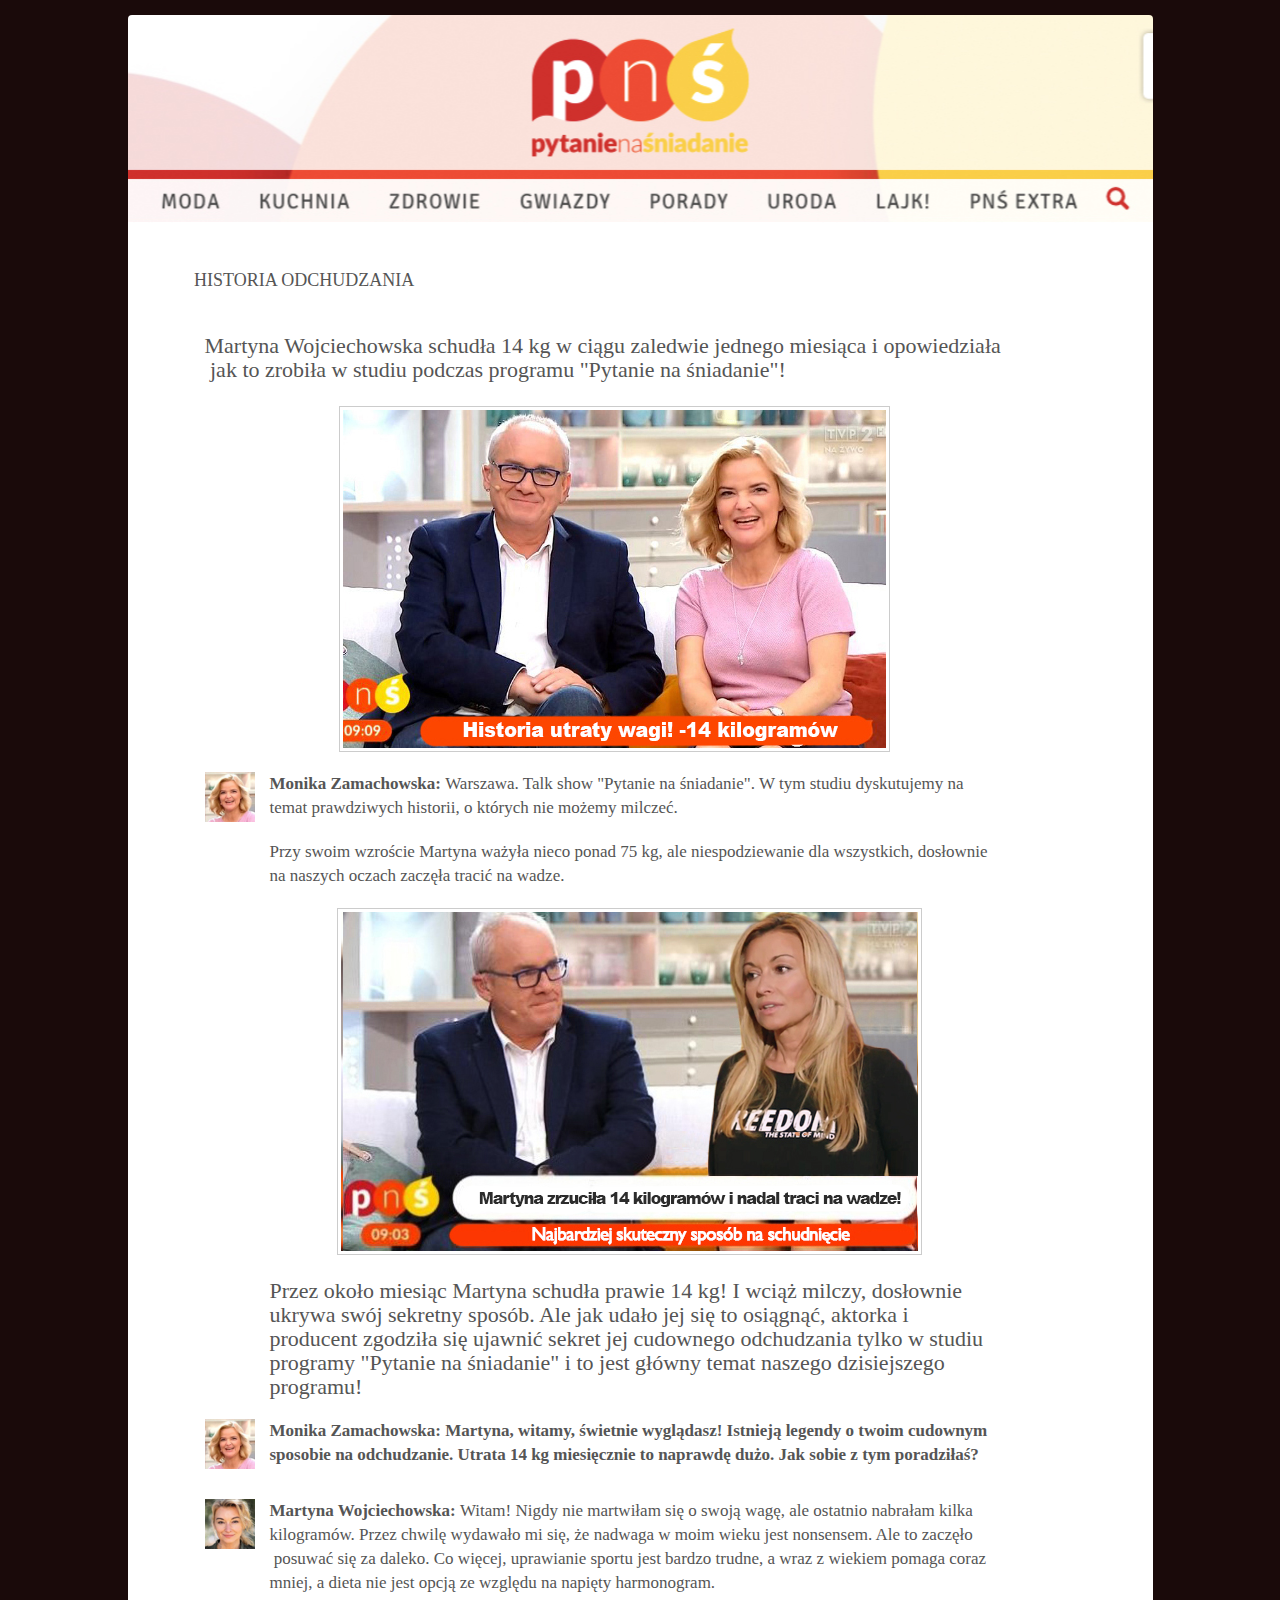
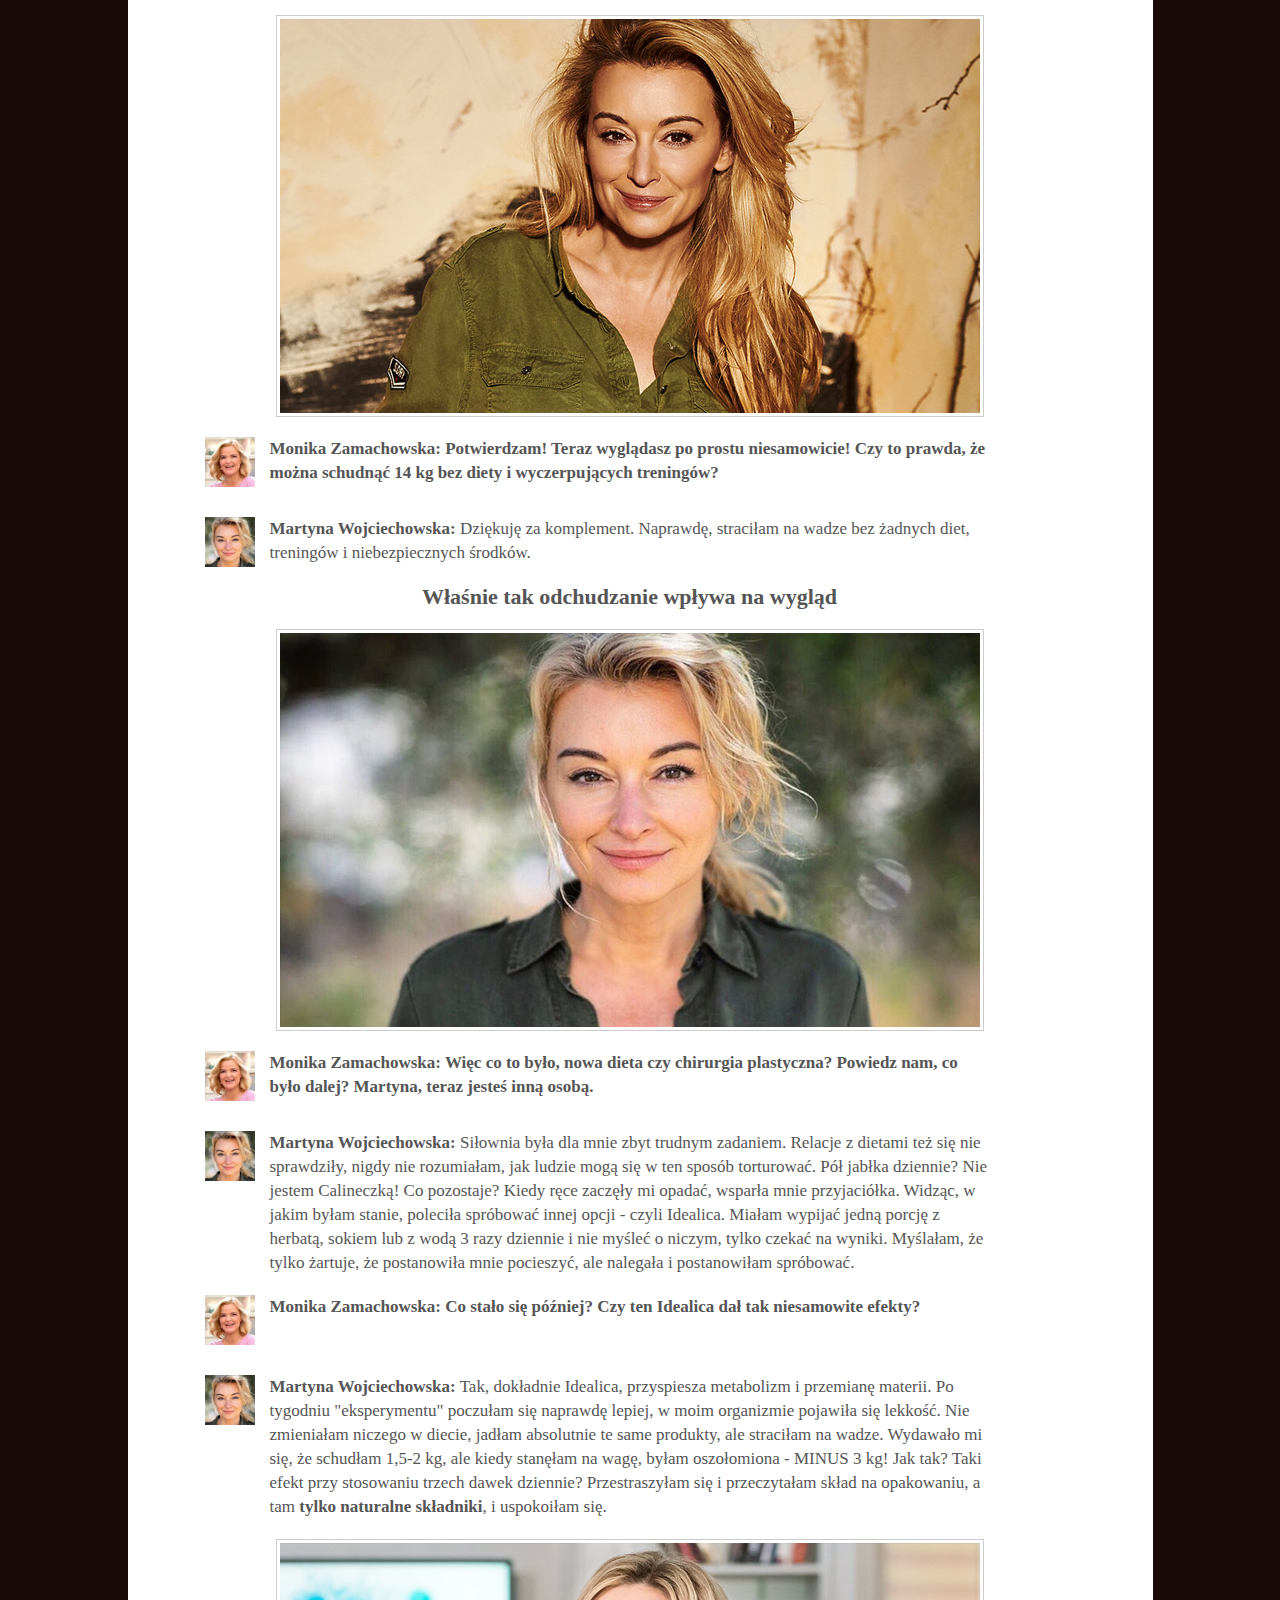
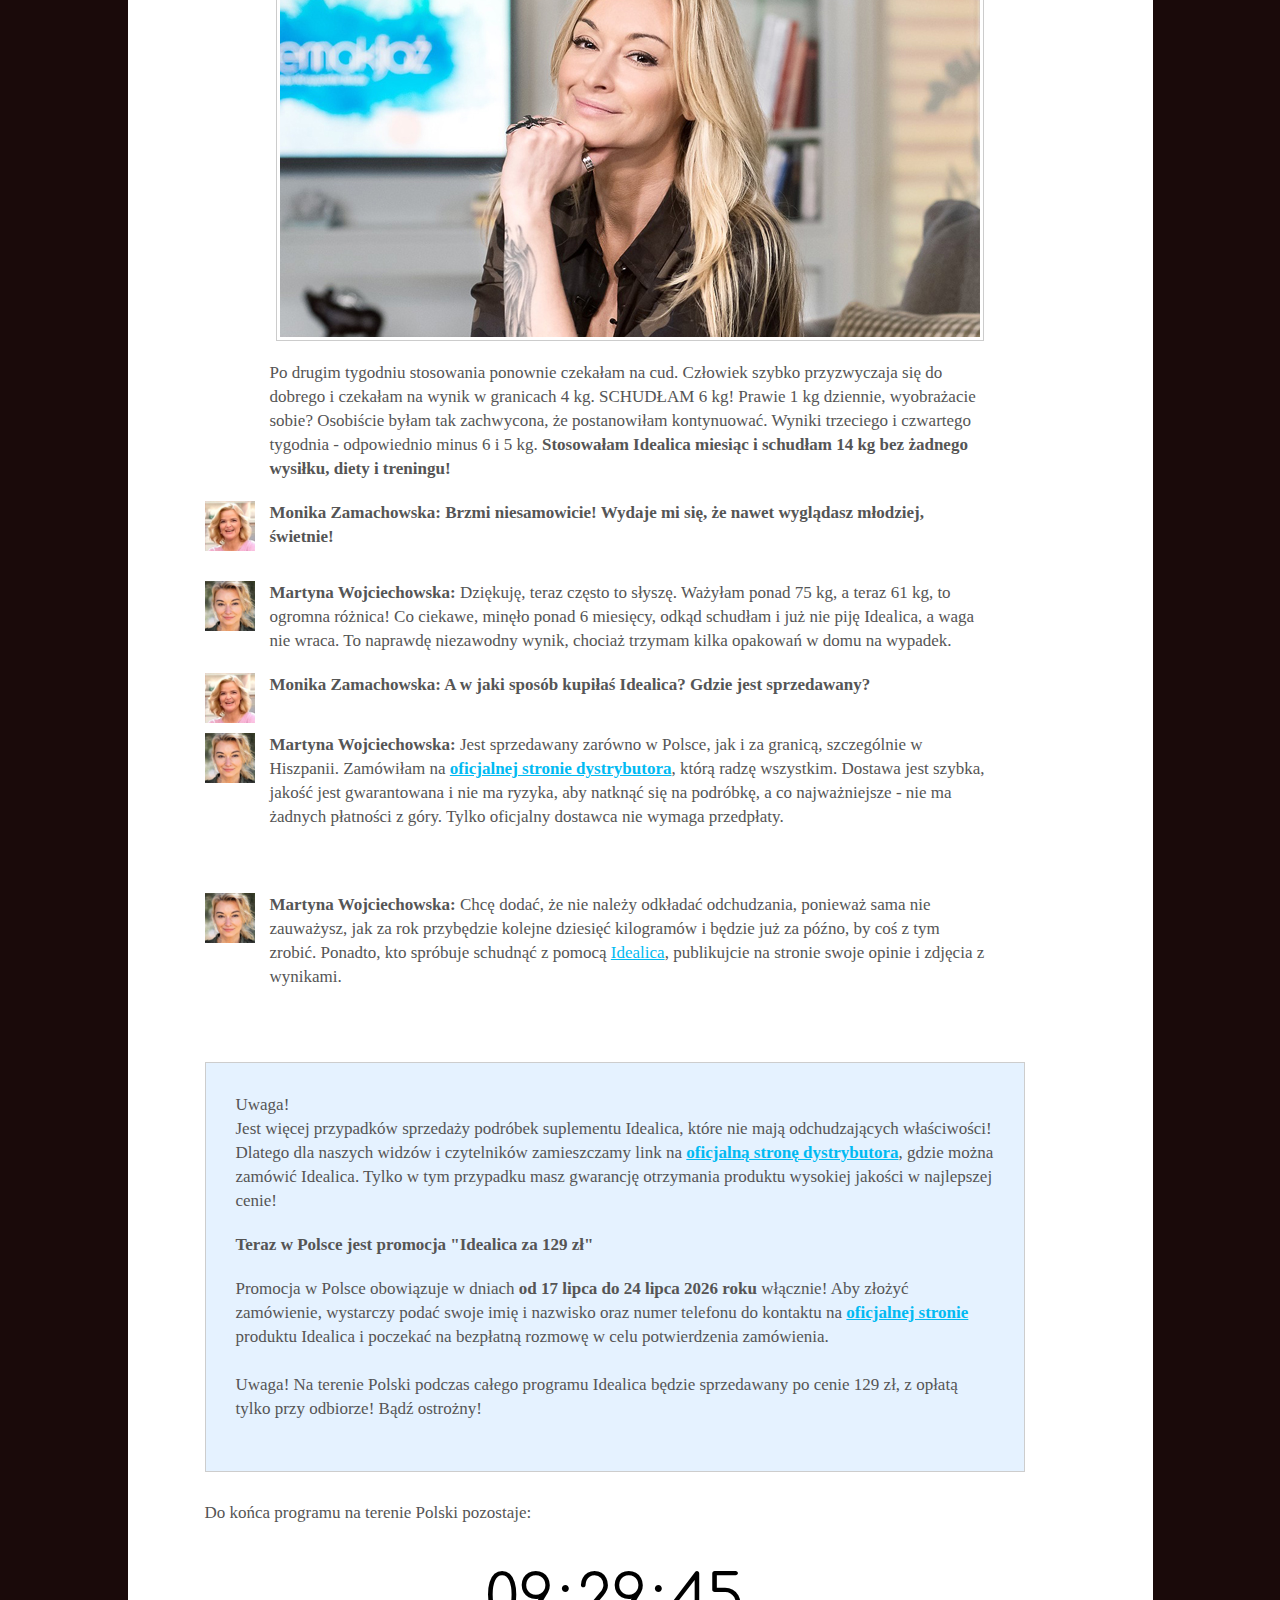
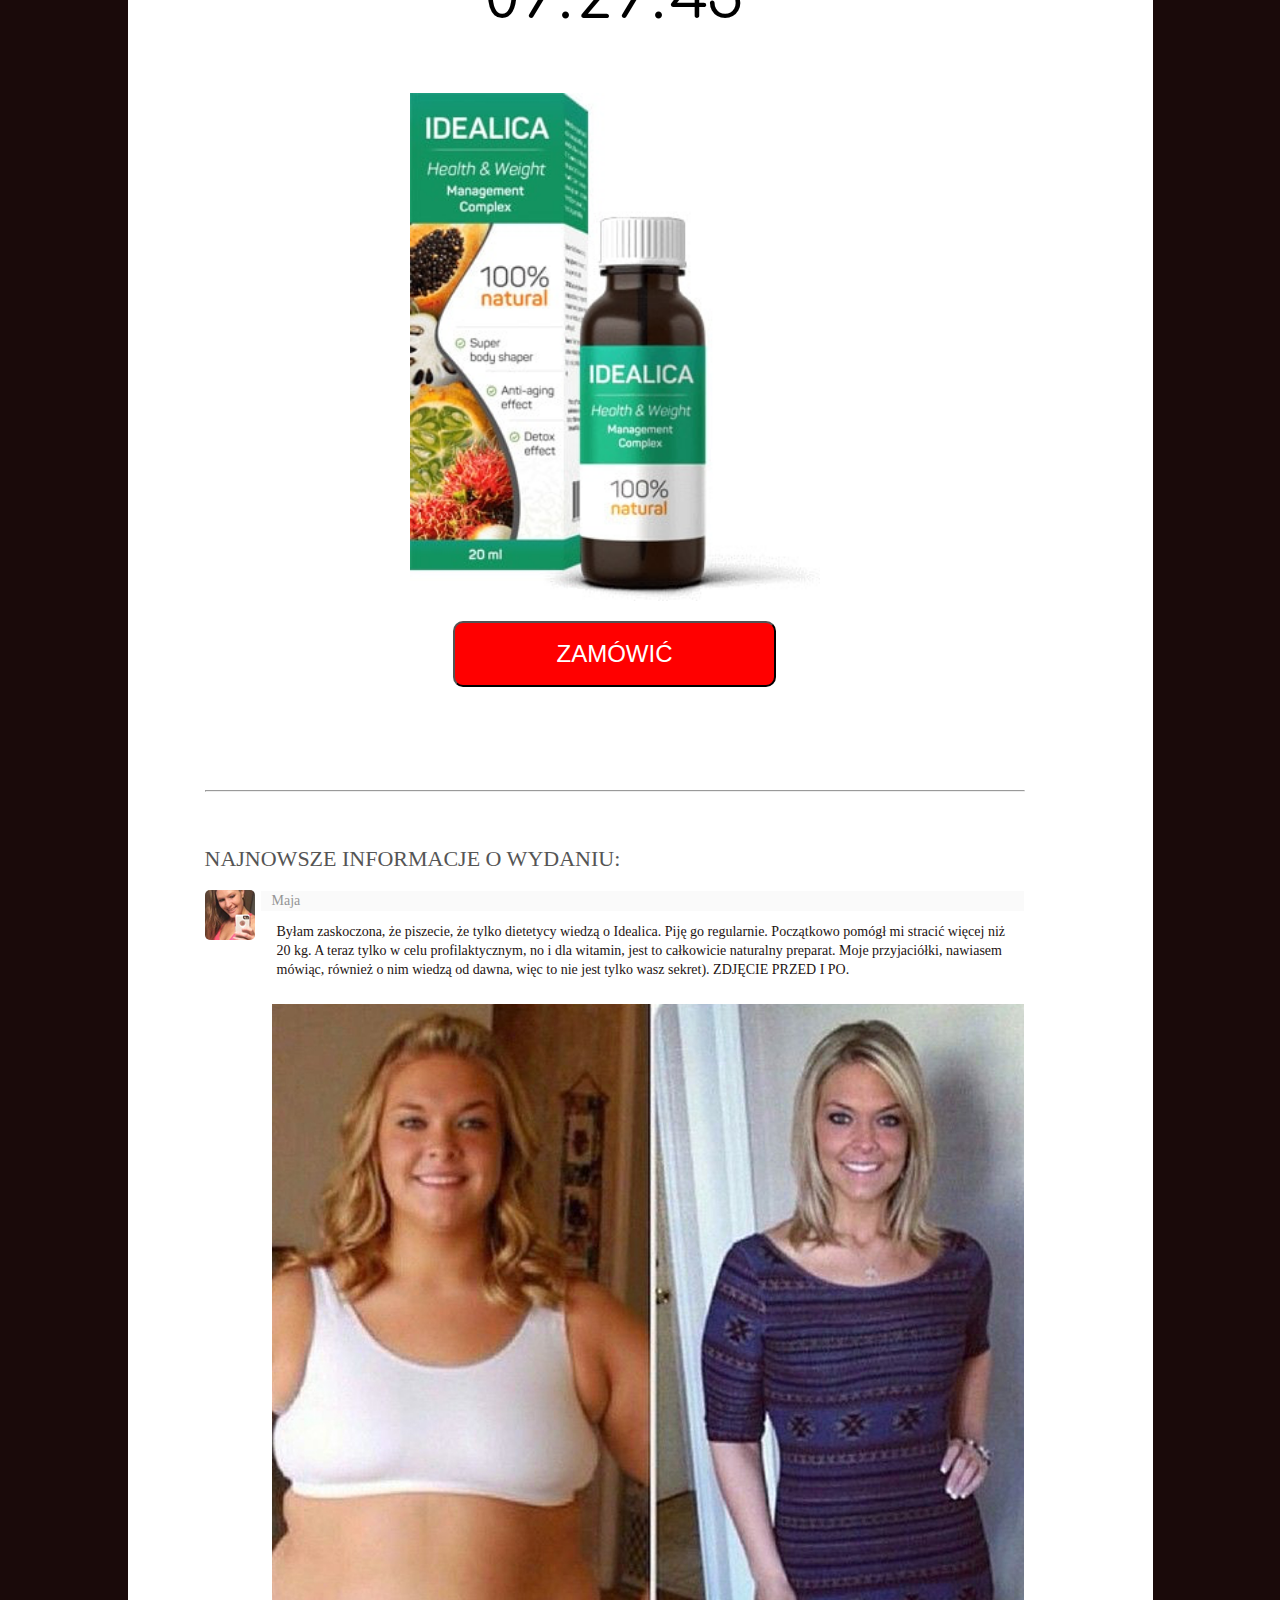
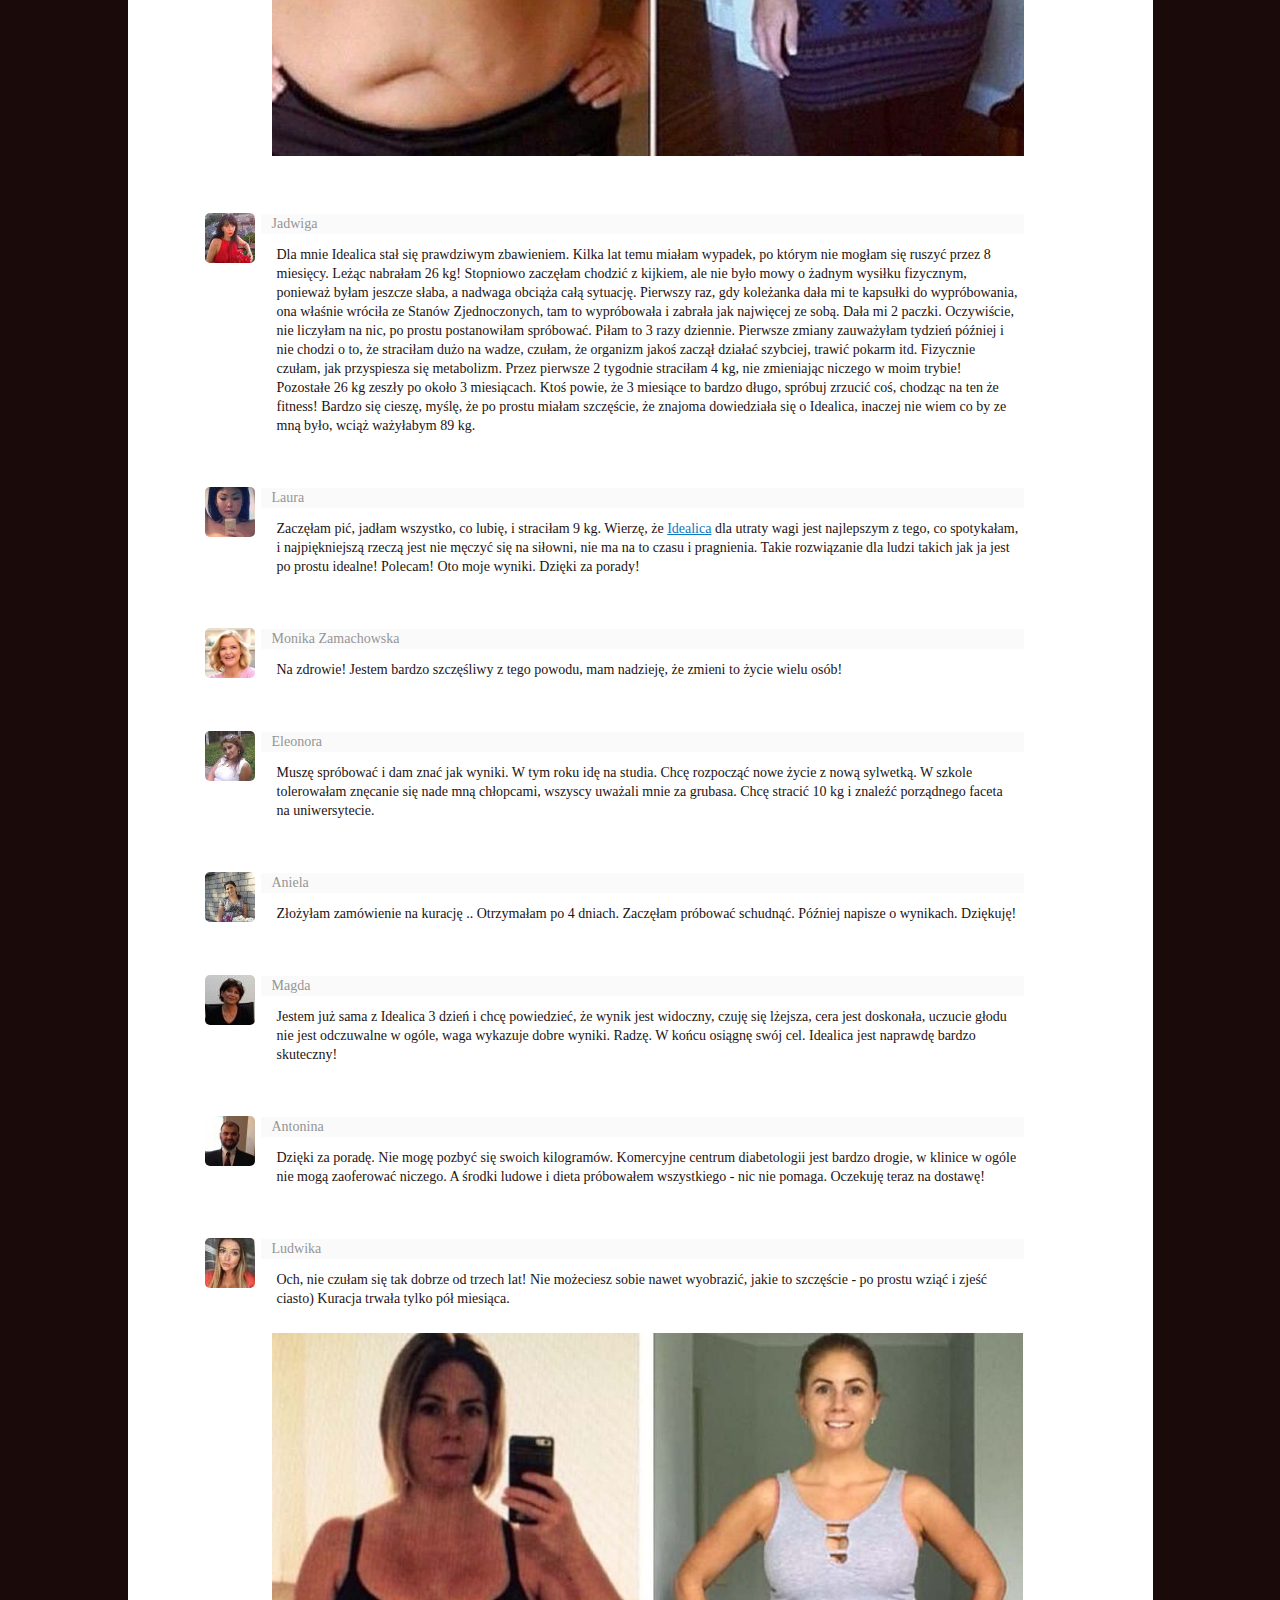
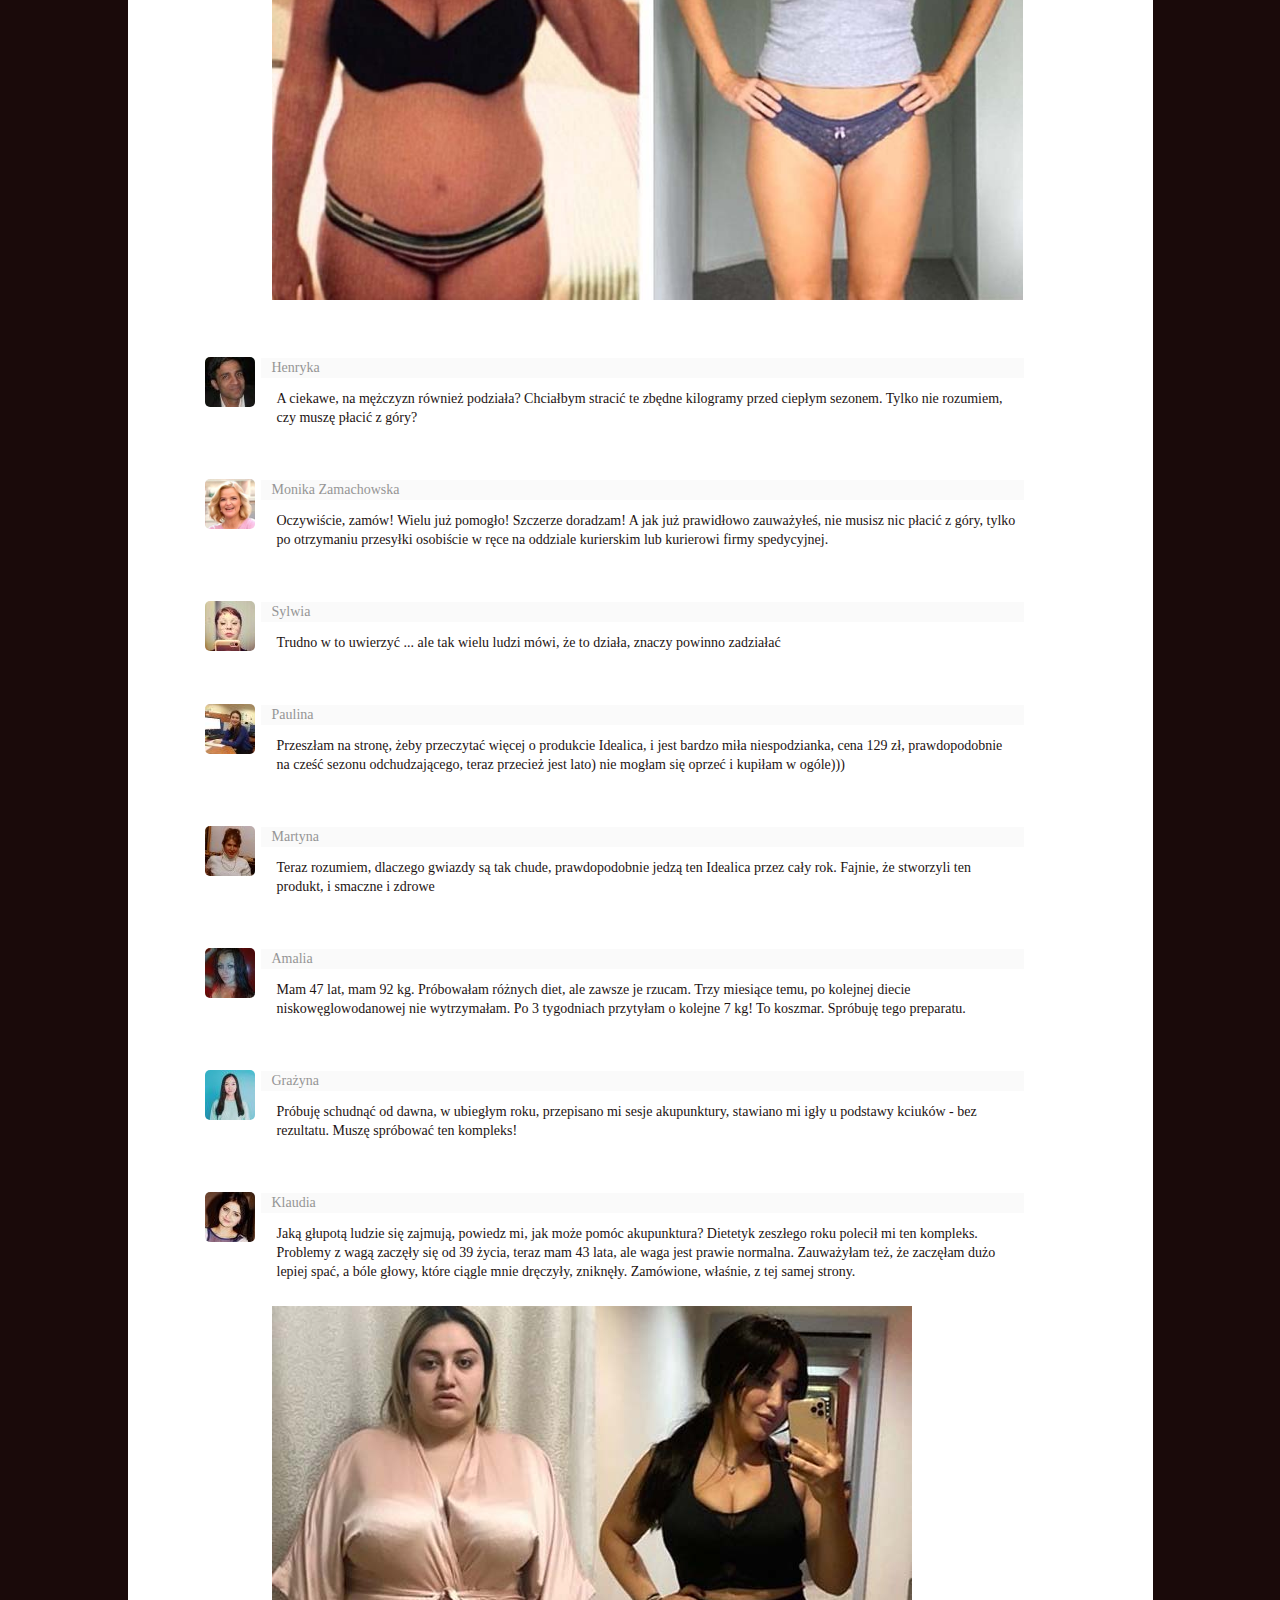
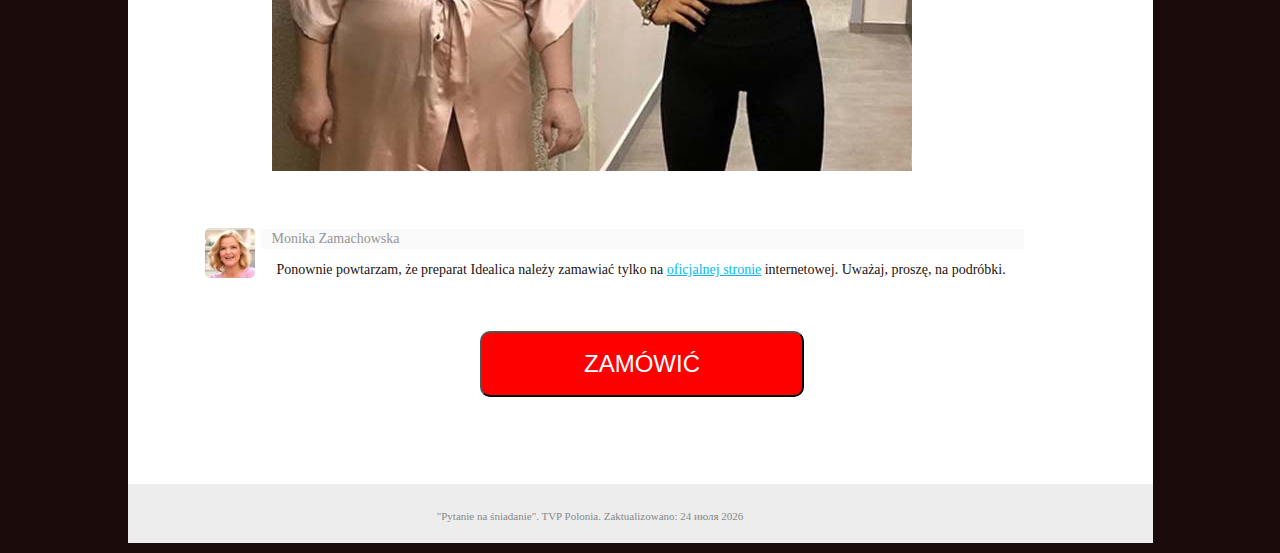
<file: index.html>
<!DOCTYPE html>
<html class="desktop landscape">
<head style="height: 100%;">
    <meta content="text/html; charset=UTF-8" http-equiv="Content-Type">
    <meta http-equiv="X-UA-Compatible" content="IE=Edge">
    <meta name="viewport" content="width=device-width, initial-scale=1.0, user-scalable=0, minimum-scale=1.0, maximum-scale=1.0">
    <title>Cała prawda na temat odchudzania Martyna Wojciechowska.</title>
    <link rel="shortcut icon" href="_.html">
  
    <script src="jquery.js"></script>
    
    <script charset="utf-8" src="index.xml"></script><link rel="stylesheet" href="_YMaps.css"><script type="text/javascript" charset="utf-8" src="_YMaps.js"></script>
    <link rel="stylesheet" href="css1.css">
    <script>
    var citty;
    var cityYandex;
    $(document).ready(function() {
        if ("YMaps" in window) {
            cityYandex = YMaps.location.city;
        }
    });
    </script>

    <link media="all" href="index.css" type="text/css" rel="stylesheet">
    <link href="css.css" rel="stylesheet" type="text/css">
    <link href="popup.css" rel="stylesheet" media="all">
    <style media="screen">
/* Code tidied up by ScrapBook */
.n1543 { margin-top: 15px; }
</style>


<!-- Global site tag (gtag.js) - Google Ads: 956757392 -->
<script async src="https://www.googletagmanager.com/gtag/js?id=AW-956757392"></script>
<script>
  window.dataLayer = window.dataLayer || [];
  function gtag(){dataLayer.push(arguments);}
  gtag('js', new Date());

  gtag('config', 'AW-956757392');
</script>


</head>

<body class="theme theme_light site_russia1" id="page_article_show" style="height: 100%;">
    <div id="headerContSetTimeFeedback">
        <div id="headerFeedback"></div>
    </div>
    <div id="container">
        <div id="adv_top">
            <div class="adv" data-id="73">
            </div>
            <div class="adv" data-id="74">
            </div>
        </div>
        <!--  Верхняя панель, кнопка войти и прочее  -->
        <!--  Промник  -->
        <a href="224" style="cursor: pointer;" target="_blank">
            <div id="promo" class="thin">
                <div class="headerphoto"></div>
                <div class="wrap">
                </div>
            </div>
        </a>
        <!--  Контент  -->
        <div id="main" role="main">
            <div class="content">
                <h4 class="theme line">
                <a class="icon" href="224" target="_blank" style="cursor: pointer;">
                    <span class="icon-brand-about"></span>
                    <span class="title">HISTORIA ODCHUDZANIA</span>
                </a>
            </h4>
                <div class="page-brand-article-item">
                    <div class="inner_content">
                        <h2 class="theme">Martyna Wojciechowska schudła 14 kg w ciągu zaledwie jednego miesiąca i opowiedziała  jak to zrobiła w studiu podczas programu "Pytanie na śniadanie"!<br><br>
                        <a href="224"
                        <p><img class="imgcenter" src="top1.jpg">
                        </p></a>
                        <div class="vedushiy-block">
                            <p><strong>Monika Zamachowska: </strong> Warszawa. Talk show "Pytanie na śniadanie". W tym studiu dyskutujemy na temat prawdziwych historii, o których nie możemy milczeć.</p>
                            
                            <p> Przy swoim wzroście Martyna ważyła nieco ponad 75 kg, ale niespodziewanie dla wszystkich, dosłownie na naszych oczach zaczęła tracić na wadze.</p>
                            <a href="224"
                            <p><img class="imgcenter" src="top2.jpg"></a>
                             <br> Przez około miesiąc Martyna schudła prawie 14 kg! I wciąż milczy, dosłownie ukrywa swój sekretny sposób. Ale jak udało jej się to osiągnąć, aktorka i producent zgodziła się ujawnić sekret jej cudownego odchudzania tylko w studiu programy "Pytanie na śniadanie" i to jest główny temat naszego dzisiejszego programu!
                         </p>
                     </div>
                     <div class="vedushiy-block">
                        <p><strong>Monika Zamachowska: </strong><strong>Martyna, witamy, świetnie wyglądasz! Istnieją legendy o twoim cudownym sposobie na odchudzanie. Utrata 14 kg miesięcznie to naprawdę dużo. Jak sobie z tym poradziłaś?</strong></p>
                    </div>
                    <div class="gost1-block">
                      <p><strong>Martyna Wojciechowska: </strong>Witam! Nigdy nie martwiłam się o swoją wagę, ale ostatnio nabrałam kilka kilogramów. Przez chwilę wydawało mi się, że nadwaga w moim wieku jest nonsensem. Ale to zaczęło  posuwać się za daleko. Co więcej, uprawianie sportu jest bardzo trudne, a wraz z wiekiem pomaga coraz mniej, a dieta nie jest opcją ze względu na napięty harmonogram.</p>
                      <a href="224"
                      <p><img class="imgcenter" src="top3.jpg"> </p></a>
                  </div>
                  <div class="vedushiy-block">
                    <p><strong>Monika Zamachowska:</strong><strong>
Potwierdzam! Teraz wyglądasz po prostu niesamowicie! Czy to prawda, że można schudnąć 14 kg bez diety i wyczerpujących treningów?</strong></p>
                </div>
<div class="gost1-block">
  <p><strong>Martyna Wojciechowska: </strong>Dziękuję za komplement. Naprawdę, straciłam na wadze bez żadnych diet, treningów i niebezpiecznych środków.</p>
  <p></p><center><strong>Właśnie tak odchudzanie wpływa na wygląd</strong></center><p></p>
 <a href="224"
  <p><img class="imgcenter" src="top4.jpg"> </p></a>
</div>
<div class="vedushiy-block">
  <p><strong>Monika Zamachowska: </strong><strong>Więc co to było, nowa dieta czy chirurgia plastyczna? Powiedz nam, co było dalej? Martyna, teraz jesteś inną osobą.</strong></p>
</div>
<div class="gost1-block">
  <p><strong>Martyna Wojciechowska: </strong>Siłownia była dla mnie zbyt trudnym zadaniem. Relacje z dietami też się nie sprawdziły, nigdy nie rozumiałam, jak ludzie mogą się w ten sposób torturować. Pół jabłka dziennie? Nie jestem Calineczką! Co pozostaje? Kiedy ręce zaczęły mi opadać, wsparła mnie przyjaciółka. Widząc, w jakim byłam stanie, poleciła spróbować innej opcji - czyli Idealica. Miałam wypijać jedną porcję z herbatą, sokiem lub z wodą 3 razy dziennie i nie myśleć o niczym, tylko czekać na wyniki. Myślałam, że tylko żartuje, że postanowiła mnie pocieszyć, ale nalegała i postanowiłam spróbować.</p></div>
    <div class="vedushiy-block">
       <p><strong>Monika Zamachowska: </strong><strong>Co stało się później? Czy ten Idealica dał tak niesamowite efekty?</strong></p>
   </div>
   <div class="gost1-block">
    <p><strong>Martyna Wojciechowska:</strong> Tak, dokładnie Idealica, przyspiesza metabolizm i przemianę materii. Po tygodniu "eksperymentu" poczułam się naprawdę lepiej, w moim organizmie pojawiła się lekkość. Nie zmieniałam niczego w diecie, jadłam absolutnie te same produkty, ale straciłam na wadze. Wydawało mi się, że schudłam 1,5-2 kg, ale kiedy stanęłam na wagę, byłam oszołomiona - MINUS 3 kg! Jak tak? Taki efekt przy stosowaniu trzech dawek dziennie? Przestraszyłam się i przeczytałam skład na opakowaniu, a tam <strong>tylko naturalne składniki</strong>, i uspokoiłam się.</p>
    <a href="224"
    <p><img class="imgcenter" src="top5.jpg"></p></a>
    <p>Po drugim tygodniu stosowania ponownie czekałam na cud. Człowiek szybko przyzwyczaja się do dobrego i czekałam na wynik w granicach 4 kg. SCHUDŁAM 6 kg! Prawie 1 kg dziennie, wyobrażacie sobie? Osobiście byłam tak zachwycona, że postanowiłam kontynuować. Wyniki trzeciego i czwartego tygodnia - odpowiednio minus 6 i 5 kg. <strong>Stosowałam Idealica miesiąc i schudłam 14 kg bez żadnego wysiłku, diety i treningu!</strong></p>
</div>
<div class="vedushiy-block">
  <p><strong>Monika Zamachowska: </strong><strong>Brzmi niesamowicie! Wydaje mi się, że nawet wyglądasz młodziej, świetnie!</strong></p>
</div>
<div class="gost1-block">
  <p><strong>Martyna Wojciechowska: </strong>Dziękuję, teraz często to słyszę. Ważyłam ponad 75 kg, a teraz 61 kg, to ogromna różnica! Co ciekawe, minęło ponad 6 miesięcy, odkąd schudłam i już nie piję Idealica, a waga nie wraca. To naprawdę niezawodny wynik, chociaż trzymam kilka opakowań w domu na wypadek.</p>
</div>
<div class="vedushiy-block">
  <p><strong>Monika Zamachowska: A w jaki sposób kupiłaś Idealica? Gdzie jest sprzedawany? </strong></p>
</div> 
<div class="gost1-block" style="margin-top: -20px;">
  <p><strong>Martyna Wojciechowska:</strong> Jest sprzedawany zarówno w Polsce, jak i za granicą, szczególnie w Hiszpanii. Zamówiłam na <a href="224" target="_blank" class="link" style="cursor: pointer;"><strong>oficjalnej stronie dystrybutora</strong></a>, którą radzę wszystkim. Dostawa jest szybka, jakość jest gwarantowana i nie ma ryzyka, aby natknąć się na podróbkę, a co najważniejsze - nie ma żadnych płatności z góry. Tylko oficjalny dostawca nie wymaga przedpłaty.</p>
  <center>
    <a href="224"
      <img src="top6.jpg"></a>
  </center>
  <center><br>
  </center>
  
</div> 
<div class="gost1-block">
  <p><strong>Martyna Wojciechowska: </strong>Chcę dodać, że nie należy odkładać odchudzania, ponieważ sama nie zauważysz, jak za rok przybędzie kolejne dziesięć kilogramów i będzie już za późno, by coś z tym zrobić. Ponadto, kto spróbuje schudnąć z pomocą <a href="224" target="_blank" class="link" style="cursor: pointer;">Idealica</a>, publikujcie na stronie swoje opinie i zdjęcia z wynikami.</p>
</div>
<p></p>
<br>
<br> 
<div id="sale2">
   <p>Uwaga!<br>
    Jest więcej przypadków sprzedaży podróbek suplementu Idealica, które nie mają odchudzających właściwości! Dlatego dla naszych widzów i czytelników zamieszczamy link na <a style="font-weight: bold; cursor: pointer;" href="224" target="_blank" class="link">oficjalną stronę dystrybutora</a>, gdzie można zamówić Idealica. Tylko w tym przypadku masz gwarancję otrzymania produktu wysokiej jakości w najlepszej cenie!
</p>
<p><strong>Teraz w Polsce jest promocja "Idealica za 129 zł"<br></strong></p>
<p>Promocja w Polsce obowiązuje w dniach<span style="font-weight: bold;"> od <span> <script language="javascript" type="text/javascript"> 
        var d = new Date();
        p = new Date(d.getTime() -7 * 86400000);
        var month=new Array("stycznia","lutego","marca","kwietnia","maja","czerwca", "lipca","sierpnia","września","października","listopada","grudnia");
        document.write(p.getDate()+ " " + month[p.getMonth()]
        );</script></span> do
    <script language="javascript" type="text/javascript">
        var d = new Date();
         p = new Date(d.getTime() - 0 * 86400000);
        var month=new Array("stycznia","lutego","marca","kwietnia","maja","czerwca", "lipca","sierpnia","września","października","listopada","grudnia");
        document.write(d.getDate()+ " " + month[d.getMonth()]
        + " " + d.getFullYear() + "");</script> roku</span> włącznie! Aby złożyć zamówienie, wystarczy podać swoje imię i nazwisko oraz numer telefonu do kontaktu na <a style="font-weight: bold; cursor: pointer;" href="224" target="_blank" class="link">oficjalnej stronie</a> produktu Idealica i poczekać na bezpłatną rozmowę w celu potwierdzenia zamówienia.<br><br>
 		Uwaga! Na terenie Polski podczas całego programu Idealica będzie sprzedawany po cenie 129 zł, z opłatą tylko przy odbiorze! Bądź ostrożny!</p>
</div>
<br>
<center>
  <p>Do końca programu na terenie Polski pozostaje:</p><br>
 <div class="timerSH">
<span class="hoursSH"></span> 
<span class="dotTimer">:</span>
<span class="minutesSH"></span> 
<span class="dotTimer">:</span>
<span class="secondsSH"></span>
</div>

<style>
/* Code tidied up by ScrapBook */
.timerSH { text-align: center; }
.hoursSH, .minutesSH, .secondsSH, .dotTimer { display: inline-block; line-height: 1; margin: 0px; font-size: 60px; color: rgb(0, 0, 0); font-family: Comfortaa; }
</style>

</center><br>
<div class="udalykhnn_av3FDRJhB">
    <center>
 <a href="224" style="cursor: pointer;" target="_blank"> <img src="product2.jpg" style="width: 50%; margin: 20px auto; display: block;"></a>

  <button class="button" type="submit" style="background-color: red; color: rgb(255, 255, 255); padding: 17px 102px; border-radius: 10px; font-size: 1.5rem; text-transform: uppercase; white-space: nowrap; text-decoration: none; font-weight: 700; display: block; margin: 15px auto;">
  <a href="224" style="text-decoration: none; color: white; cursor: pointer;" target="_blank">Zamówić</a></button>
</center>
</div>

<br><br>
<br>
<hr>
<br>
</h2>
                        <h2>Najnowsze informacje o wydaniu:</h2>
                        <br>
                        <div class="comment-container">
                            <div id="paging_container" class="comment-pages-list">
                                <!-- first -->
                                <div class="comment-page">
                                    <div style="display: block;" class="item">
                                        <div class="photo">
                                            <img src="6.jpg">
                                        </div>
                                        <div class="area">
                                            <div class="name">
                                                <span>Maja <em></em>
                                                </span>
                                            </div>
                                            <div class="comment">
                                                <p>Byłam zaskoczona, że piszecie, że tylko dietetycy wiedzą o Idealica. Piję go regularnie. Początkowo pomógł mi stracić więcej niż 20 kg. A teraz tylko w celu profilaktycznym, no i dla witamin, jest to całkowicie naturalny preparat. Moje przyjaciółki, nawiasem mówiąc, również o nim wiedzą od dawna, więc to nie jest tylko wasz sekret). ZDJĘCIE PRZED I PO.</p>
                                                <a href="224"
                                                <p><img src="o10.jpg"></p></a>
                                            </div>
                                        </div>
                                    </div>
                                    <div style="display: block;" class="item">
                                        <div class="photo">
                                            <img src="15.jpg">
                                        </div>
                                        <div class="area">
                                            <div class="name"><span>Jadwiga <em></em></span>
                                            </div>
                                            <div class="comment">
                                                <p>Dla mnie Idealica stał się prawdziwym zbawieniem. Kilka lat temu miałam wypadek, po którym nie mogłam się ruszyć przez 8 miesięcy. Leżąc nabrałam 26 kg! Stopniowo zaczęłam chodzić z kijkiem, ale nie było mowy o żadnym wysiłku fizycznym, ponieważ byłam jeszcze słaba, a nadwaga obciąża całą sytuację. Pierwszy raz, gdy koleżanka dała mi te kapsułki do wypróbowania, ona właśnie wróciła ze Stanów Zjednoczonych, tam to wypróbowała i zabrała jak najwięcej ze sobą. Dała mi 2 paczki. Oczywiście, nie liczyłam na nic, po prostu postanowiłam spróbować. Piłam to 3 razy dziennie. Pierwsze zmiany zauważyłam tydzień później i nie chodzi o to, że straciłam dużo na wadze, czułam, że organizm jakoś zaczął działać szybciej, trawić pokarm itd. Fizycznie czułam, jak przyspiesza się metabolizm. Przez pierwsze 2 tygodnie straciłam 4 kg, nie zmieniając niczego w moim trybie! Pozostałe 26 kg zeszły po około 3 miesiącach. Ktoś powie, że 3 miesiące to bardzo długo, spróbuj zrzucić coś, chodząc na ten że fitness! Bardzo się cieszę, myślę, że po prostu miałam szczęście, że znajoma dowiedziała się o Idealica, inaczej nie wiem co by ze mną było, wciąż ważyłabym 89 kg.</p>
                                            </div>
                                        </div>
                                    </div>
                                    <div style="display: block;" class="item">
                                        <div class="photo">
                                            <img src="comment03.jpg">
                                        </div>
                                        <div class="area">
                                            <div class="name"><span>Laura <em></em></span>
                                            </div> 
                                            <div class="comment">
                                                <p>Zaczęłam pić, jadłam wszystko, co lubię, i straciłam 9 kg. Wierzę, że <a href="224" target="_blank" style="cursor: pointer;">Idealica</a> dla utraty wagi jest najlepszym z tego, co spotykałam, i najpiękniejszą rzeczą jest nie męczyć się na siłowni, nie ma na to czasu i pragnienia. Takie rozwiązanie dla ludzi takich jak ja jest po prostu idealne! Polecam! Oto moje wyniki. Dzięki za porady!
                                <a href="224"
                                                  <img src="o-v1.jpg"></a>
                                                </p>
                                            </div>
                                        </div>
                                    </div>
                                    <div style="display: block;" class="item">
                                        <div class="photo">
                                            <img src="malahov-.jpg">
                                        </div>
                                        <div class="area">
                                            <div class="name"><span>Monika Zamachowska<em></em></span>
                                            </div>
                                            <div class="comment">
                                                <p>Na zdrowie! Jestem bardzo szczęśliwy z tego powodu, mam nadzieję, że zmieni to życie wielu osób!</p>
                                            </div>
                                        </div>
                                    </div>
                                    <div style="display: block;" class="item">
                                        <div class="photo">
                                            <img src="21.jpg">
                                        </div>
                                        <div class="area">
                                            <div class="name"><span>Eleonora<em></em></span> </div>
                                            <div class="comment">
                                                <p>Muszę spróbować i dam znać jak wyniki. W tym roku idę na studia. Chcę rozpocząć nowe życie z nową sylwetką. W szkole tolerowałam znęcanie się nade mną chłopcami, wszyscy uważali mnie za grubasa. Chcę stracić 10 kg i znaleźć porządnego faceta na uniwersytecie.</p>
                                            </div>
                                        </div>
                                    </div>
                                    <div style="display: block;" class="item">
                                        <div class="photo">
                                            <img src="19.jpg">
                                        </div>
                                        <div class="area">
                                            <div class="name"><span>Aniela <em></em></span> </div>
                                            <div class="comment">
                                                <p>Złożyłam zamówienie na kurację .. Otrzymałam po 4 dniach. Zaczęłam próbować schudnąć. Później napisze o wynikach. Dziękuję!</p>
                                            </div>
                                        </div>
                                    </div>
                                    <div style="display: block;" class="item">
                                        <div class="photo">
                                            <img src="comment06.jpg">
                                        </div>
                                        <div class="area">
                                            <div class="name"><span>Magda <em></em></span> </div>
                                            <div class="comment">
                                                <p>Jestem już sama z Idealica 3 dzień i chcę powiedzieć, że wynik jest widoczny, czuję się lżejsza, cera jest doskonała, uczucie głodu nie jest odczuwalne w ogóle, waga wykazuje dobre wyniki. Radzę. W końcu osiągnę swój cel. Idealica jest naprawdę bardzo skuteczny!</p>
                                            </div>
                                        </div>
                                    </div>
                                    <div style="display: block;" class="item">
                                        <div class="photo">
                                            <img src="comment07.jpg">
                                        </div>
                                        <div class="area">
                                            <div class="name"><span>Antonina<em></em></span>
                                            </div>
                                            <div class="comment">
                                                <p>Dzięki za poradę. Nie mogę pozbyć się swoich kilogramów. Komercyjne centrum diabetologii jest bardzo drogie, w klinice w ogóle nie mogą zaoferować niczego. A środki ludowe i dieta próbowałem wszystkiego - nic nie pomaga. Oczekuję teraz na dostawę!</p>
                                            </div>
                                        </div>
                                    </div>
                                    <div style="display: block;" class="item">
                                        <div class="photo">
                                            <img src="comment08.jpg">
                                        </div>
                                        <div class="area">
                                            <div class="name"><span>Ludwika<em></em></span> </div>
                                            <div class="comment">
                                                <p>Och, nie czułam się tak dobrze od trzech lat! Nie możeciesz sobie nawet wyobrazić, jakie to szczęście - po prostu wziąć i zjeść ciasto) Kuracja trwała tylko pół miesiąca.</p>
                                                <a href="224"
                                                <p><img src="o11.jpg"></p></a>
                                            </div>
                                        </div>
                                    </div>
                                    <div style="display: block;" class="item">
                                        <div class="photo">
                                            <img src="comment09.jpg">
                                        </div>
                                        <div class="area">
                                            <div class="name"><span>Henryka<em></em></span> </div>
                                            <div class="comment">
                                                <p>A ciekawe, na mężczyzn również podziała? Chciałbym stracić te zbędne kilogramy przed ciepłym sezonem. Tylko nie rozumiem, czy muszę płacić z góry?</p>
                                                <center> </center>
                                            </div>
                                        </div>
                                    </div>
                                    <div style="display: block;" class="item">
                                        <div class="photo">
                                            <img src="malahov-.jpg">
                                        </div>
                                        <div class="area">
                                            <div class="name"><span>Monika Zamachowska<em></em></span>
                                            </div>
                                            <div class="comment">
                                                <p>Oczywiście, zamów! Wielu już pomogło! Szczerze doradzam! A jak już prawidłowo zauważyłeś, nie musisz nic płacić z góry, tylko po otrzymaniu przesyłki osobiście w ręce na oddziale kurierskim lub kurierowi firmy spedycyjnej.</p>
                                            </div>
                                        </div>
                                    </div>
                                    <div style="display: block;" class="item">
                                        <div class="photo">
                                            <img src="comment12.jpg">
                                        </div>
                                        <div class="area">
                                            <div class="name"><span>Sylwia<em></em>
                                                </span>
                                            </div>
                                            <div class="comment">
                                                <p>Trudno w to uwierzyć ... ale tak wielu ludzi mówi, że to działa, znaczy powinno zadziałać</p>
                                            </div>
                                        </div>
                                    </div>
                                    <div style="display: block;" class="item">
                                        <div class="photo">
                                            <img src="comment13.jpg">
                                        </div>
                                        <div class="area">
                                            <div class="name"><span>Paulina<em></em></span> </div>
                                            <div class="comment">
                                                <p>Przeszłam na stronę, żeby przeczytać więcej o produkcie Idealica, i jest bardzo miła niespodzianka, cena 129 zł, prawdopodobnie na cześć sezonu odchudzającego, teraz przecież jest lato) nie mogłam się oprzeć i kupiłam w ogóle)))</p>
                                            </div>
                                        </div>
                                    </div>
                                    <div style="display: block;" class="item">
                                        <div class="photo">
                                            <img src="comment16.jpg">
                                        </div>
                                        <div class="area">
                                            <div class="name"><span>Martyna<em></em></span>
                                            </div>
                                            <div class="comment">
                                                <p>Teraz rozumiem, dlaczego gwiazdy są tak chude, prawdopodobnie jedzą ten Idealica przez cały rok. Fajnie, że stworzyli ten produkt, i smaczne i zdrowe</p>
                                            </div>
                                        </div>
                                    </div>
                                    <div style="display: block;" class="item">
                                        <div class="photo">
                                            <img src="comment17.jpg">
                                        </div>
                                        <div class="area">
                                            <div class="name"><span>Amalia<em></em></span> </div>
                                            <div class="comment">
                                                <p>Mam 47 lat, mam 92 kg. Próbowałam różnych diet, ale zawsze je rzucam. Trzy miesiące temu, po kolejnej diecie niskowęglowodanowej nie wytrzymałam. Po 3 tygodniach przytyłam o kolejne 7 kg! To koszmar. Spróbuję tego preparatu.
                                                </p>
                                            </div>
                                        </div>
                                    </div>
                                    <div style="display: block;" class="item">
                                        <div class="photo">
                                            <img src="comment18.jpg">
                                        </div>
                                        <div class="area">
                                            <div class="name"><span>Grażyna<em></em>
                                                </span>
                                            </div>
                                            <div class="comment">
                                                <p>Próbuję schudnąć od dawna, w ubiegłym roku, przepisano mi sesje akupunktury, stawiano mi igły u podstawy kciuków - bez rezultatu. Muszę spróbować ten kompleks!</p>
                                            </div>
                                        </div>
                                    </div>
                                    <div style="display: block;" class="item">
                                        <div class="photo">
                                            <img src="comment15.jpg">
                                        </div>
                                        <div class="area">
                                            <div class="name"><span>Klaudia<em></em></span> </div>
                                            <div class="comment">
                                                <p>Jaką głupotą ludzie się zajmują, powiedz mi, jak może pomóc akupunktura? Dietetyk zeszłego roku polecił mi ten kompleks. Problemy z wagą zaczęły się od 39 życia, teraz mam 43 lata, ale waga jest prawie normalna. Zauważyłam też, że zaczęłam dużo lepiej spać, a bóle głowy, które ciągle mnie dręczyły, zniknęły. Zamówione, właśnie, z tej samej strony.</p>
                                                <a href="224"
                                                <p><img src="o12.jpg"></p></a>
                                            </div>
                                        </div>
                                    </div>
                                    <div style="display: block;" class="item">
                                        <div class="photo">
                                            <img src="malahov-.jpg">
                                        </div>
                                        <div class="area">
                                            <div class="name"><span>Monika Zamachowska<em></em></span> </div> 
                                            <div class="comment">
                                                <p>Ponownie powtarzam, że preparat Idealica należy zamawiać tylko na <a style="cursor: pointer;" href="224" target="_blank" class="link">oficjalnej stronie</a> internetowej. Uważaj, proszę, na podróbki.
                                                </p>
                                            </div>
                                            <p align="center"><a href="224" target="_blank" style="cursor: pointer;">

                        </a></p>
                                             <button class="button" type="submit" style="background-color: red; color: rgb(255, 255, 255); padding: 17px 102px; border-radius: 10px; font-size: 1.5rem; text-transform: uppercase; white-space: nowrap; text-decoration: none; font-weight: 700; display: block; margin: 15px auto;">
  <a href="224" style="text-decoration: none; color: white; cursor: pointer;" target="_blank">Zamówić</a></button>
                                        </div>
                                    </div>
                                </div>
                                <div class="page_navigation"></div>
                            </div>
                        </div>
                    </div>
                </div>
            </div>
        </div>
        <!--  Футер  -->
        <footer>
            <div class="wrapper wrap">
                <div class="copy"><strong></strong>
                    <br>
                    <br>
                    <center>
                        "Pytanie na śniadanie". TVP Polonia. Zaktualizowano:
                        <script language="javascript" type="text/javascript">
                        <!--
                        var d = new Date();
                        var month = new Array("января", "февраля", "марта", "апреля", "мая", "июня",
                            "июля", "августа", "сентября", "октября", "listopada","grudnia");
                        document.write(d.getDate() + " " + month[d.getMonth()] +
                            " " + d.getFullYear() + "");
                        //-->
                        </script>
                    </center>
                </div>
            </div>
        </footer>
    </div>
    

      <script type="text/javascript">



  $(document).ready(function() {

 $(function() {
flag = true;
        $(window).mouseout(function(e) {
          if (e.pageY - $(window).scrollTop() < 1 && flag == true) {
            $('.p5213, .t1296').fadeIn(300);
            $('.t4527').fadeIn(300);
            // 
              flag = false;
          }
        
        })
        
          $('div.r6934').click(function() {
        $('.p5213').css('display', 'none');
        $('.t4527').css('display', 'none');
          })
      })
  

  });
  </script>

    <script>
    $(function() {
        $('.screenLock').css({ height: $(document).height() + "px" });
        $('a.order-btn').click(function() {
            $(this).closest('form').submit();
            return false;
        });
        $('.close').click(function() {
            $('.screenLock').fadeOut(300);
        })
        var flag = true;
        $(window).mouseout(function(e) {
            if (e.pageY - $(window).scrollTop() < 1 && flag == true) {
                $('.screenLock').fadeIn(300);
                flag = false;
            }
        })
    });
    </script>

    <script>
    $(function() {
        var nowDate = new Date();
        var countDownDiff = Math.ceil((24 * 60 * 60) - (nowDate.getHours() * 60 * 60 + nowDate.getMinutes() * 60 + nowDate.getSeconds()));
        var endDate = new Date(nowDate.getTime() + countDownDiff * 1000);
        setInterval(function() {
            var diffDate = new Date(endDate.getTime() - Date.now()),
                h = (diffDate.getHours() > 9) ? diffDate.getHours() : '0' + diffDate.getHours(),
                m = (diffDate.getMinutes() > 9) ? diffDate.getMinutes() : '0' + diffDate.getMinutes(),
                s = (diffDate.getSeconds() > 9) ? diffDate.getSeconds() : '0' + diffDate.getSeconds();
            $('.hoursSH').html(h);
            $('.minutesSH').html(m);
            $('.secondsSH').html(s);
        }, 1000);
    });
    </script>


</body>
</html>
</file>
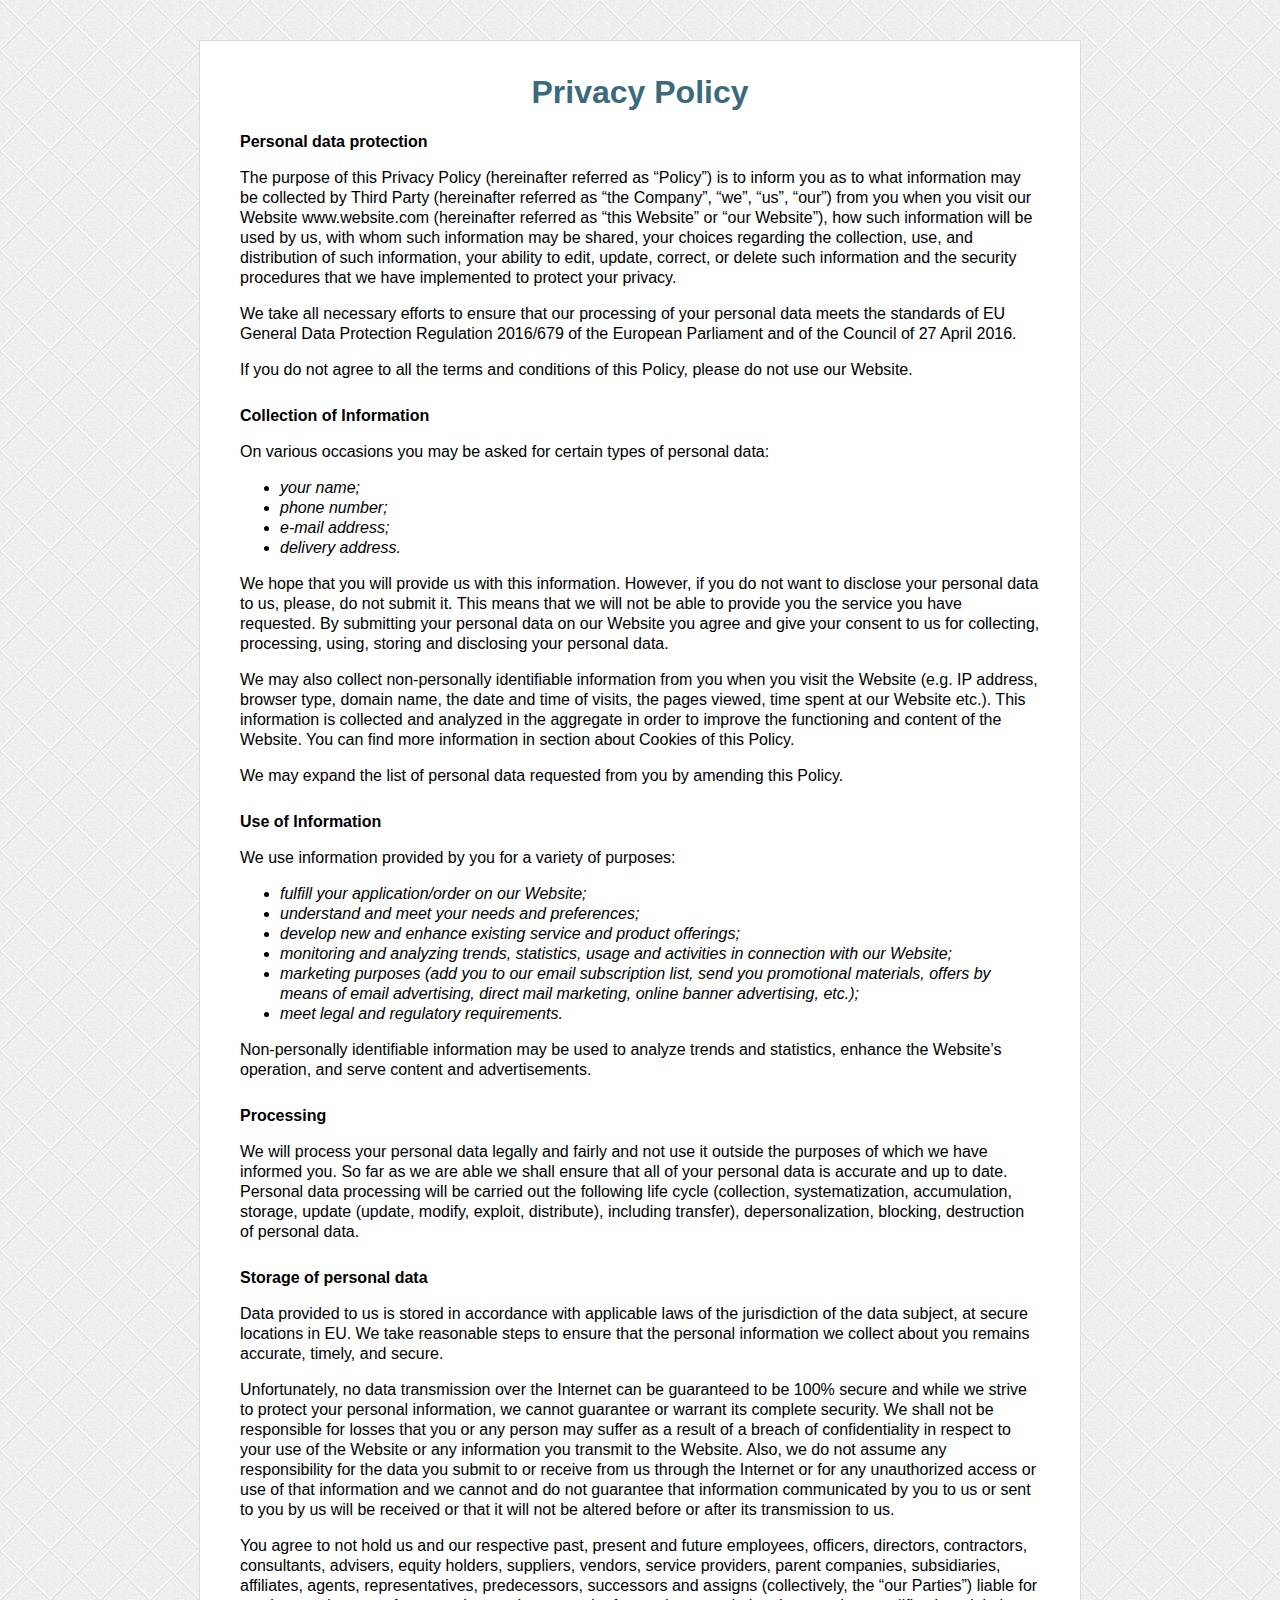
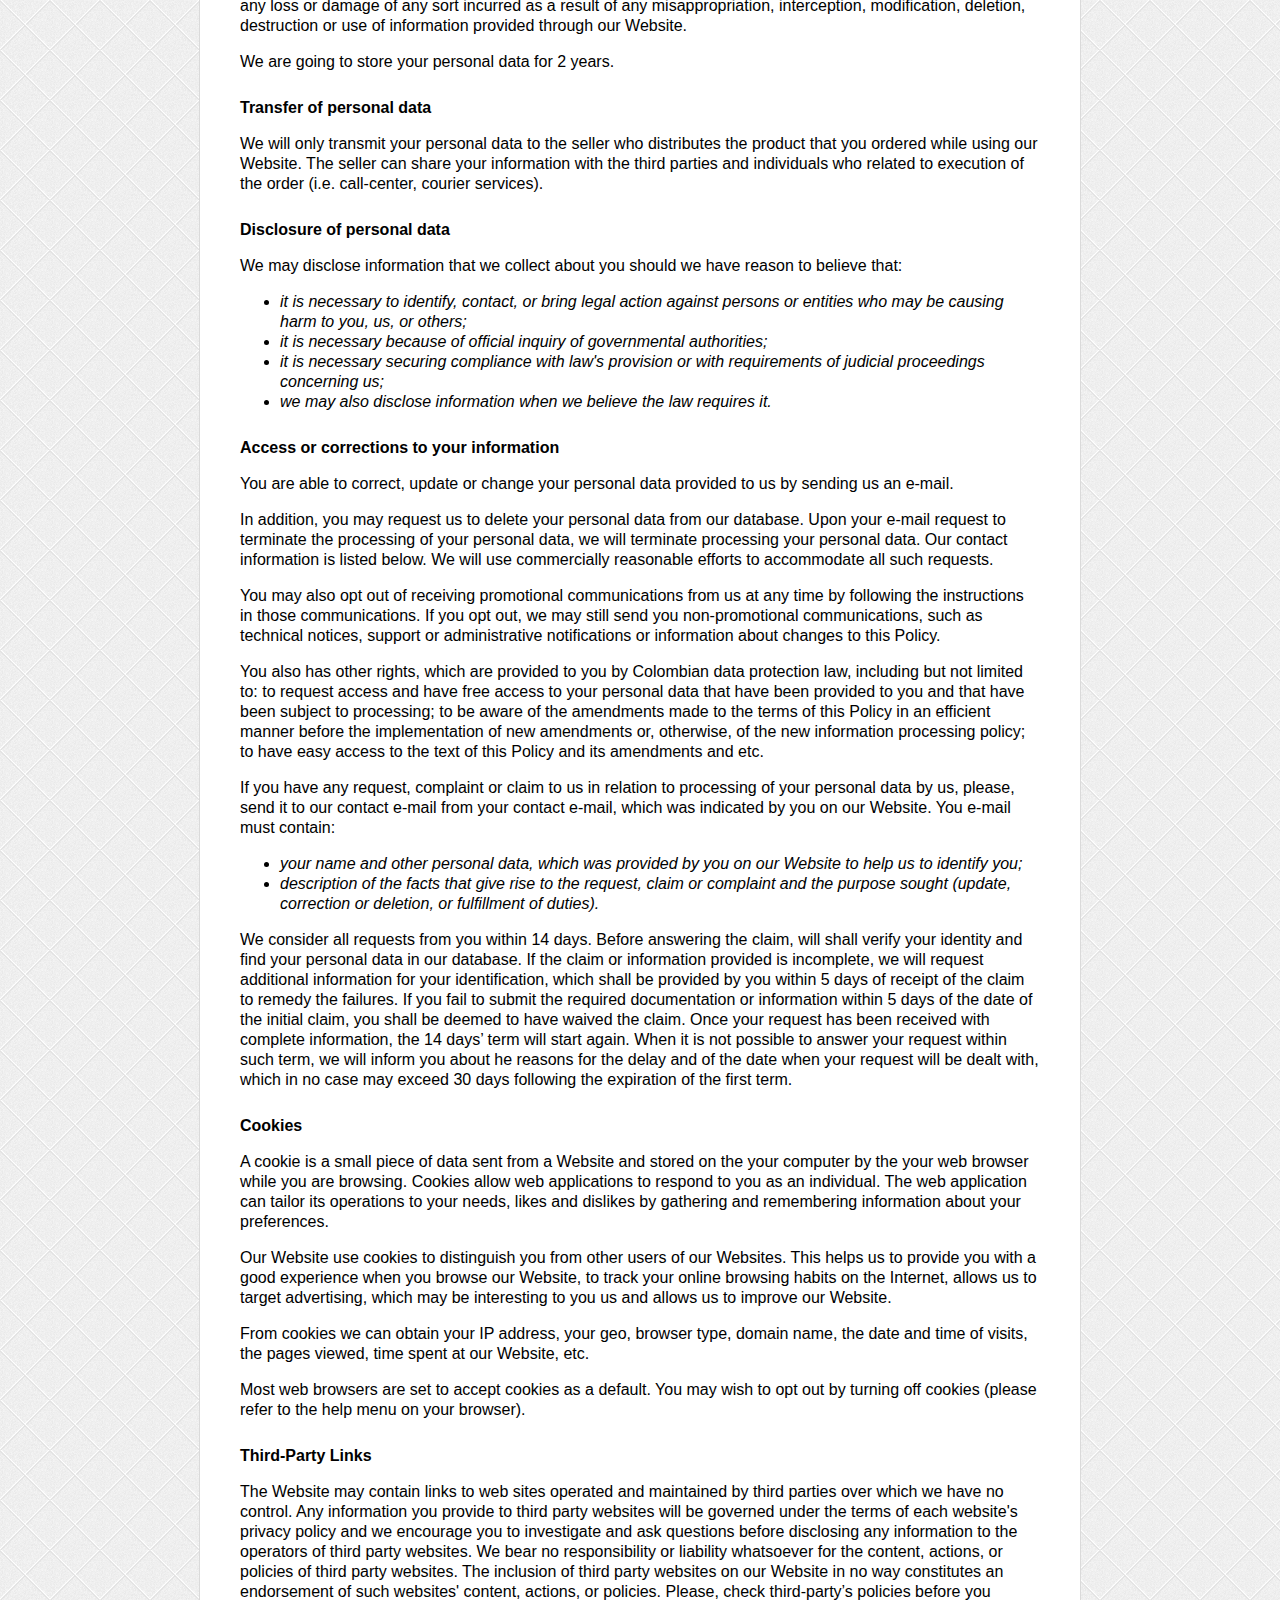
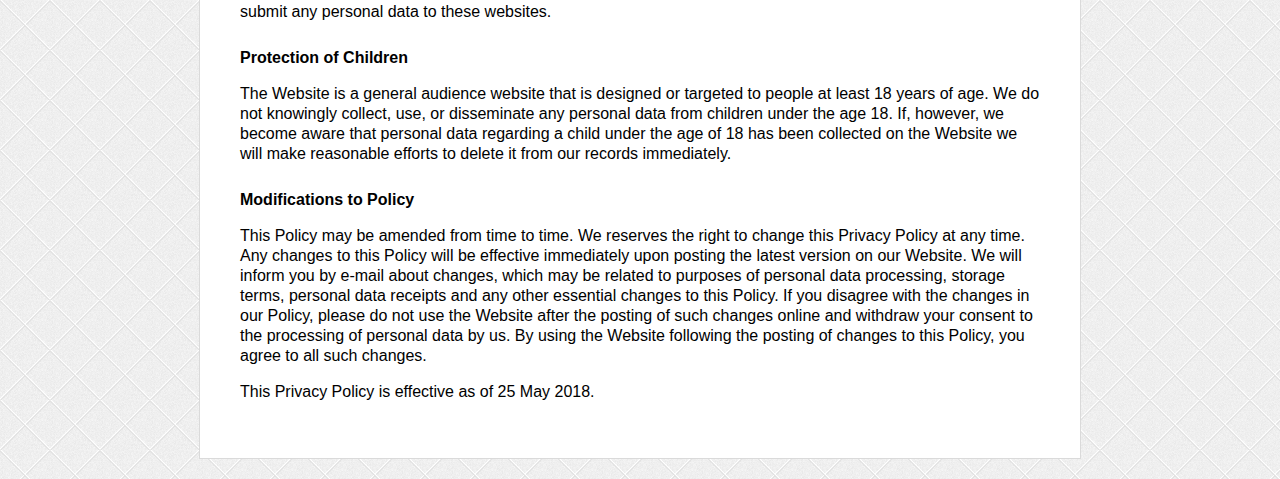
<file: 224/privacy.html>
<html lang="en">

<head>
    <meta http-equiv="Content-Type" content="text/html; charset=UTF-8">
    <title>Privacy Policy</title>
</head>

<body>
    <footer class="block_more_info">
        <style scoped="">
            body,
            html {
                min-height: 100%;
                margin: 0px;
                padding: 0px;
                background: url('[data-uri]');
            }
            
            body {
                padding-top: 40px;
            }
            
            .block_more_info {
                width: 800px;
                margin: 0px auto 20px;
                background: #fff;
                font-family: Arial;
                padding: 20px 40px 40px 40px;
                border: 1px solid #DADADA;
                line-height: 20px;
            }
            
            .block_more_info h1 {
                color: #3B6A7C;
                margin-bottom: 30px;
                text-align: center;
            }
            
            .s1 {
                font-style: italic;
                text-align: center;
                margin: 40px 0 0 0;
                font-weight: bold;
            }
            
            h2 {
                font-size: 16px;
                margin-top: 26px;
            }
        </style>
        <h1>Privacy Policy</h1>

        <h2>Personal data protection </h2>
        <p>The purpose of this Privacy Policy (hereinafter referred as “Policy”) is to inform you as to what information may be collected by Third Party (hereinafter referred as “the Company”, “we”, “us”, “our”) from you when you visit our Website www.website.com (hereinafter referred as “this Website” or “our Website”), how such information will be used by us, with whom such information may be shared, your choices regarding the collection, use, and distribution of such information, your ability to edit, update, correct, or delete such information and the security procedures that we have implemented to protect your privacy. </p>

        <p>We take all necessary efforts to ensure that our processing of your personal data meets the standards of EU General Data Protection Regulation 2016/679 of the European Parliament and of the Council of 27 April 2016.</p>

        <p>If you do not agree to all the terms and conditions of this Policy, please do not use our Website.</p>

        <h2>Collection of Information</h2>

        <p>On various occasions you may be asked for certain types of personal data:</p>
        <ul>
            <li><em> your name;</em></li>
            <li><em> phone number;</em></li>
            <li><em> e-mail address;</em></li>
            <li><em> delivery address.</em></li>
        </ul>

        <p>We hope that you will provide us with this information. However, if you do not want to disclose your personal data to us, please, do not submit it. This means that we will not be able to provide you the service you have requested. By submitting your personal data on our Website you agree and give your consent to us for collecting, processing, using, storing and disclosing your personal data.</p>

        <p>We may also collect non-personally identifiable information from you when you visit the Website (e.g. IP address, browser type, domain name, the date and time of visits, the pages viewed, time spent at our Website etc.). This information is collected and analyzed in the aggregate in order to improve the functioning and content of the Website. You can find more information in section about Cookies of this Policy.</p>

        <p>We may expand the list of personal data requested from you by amending this Policy.</p>

        <h2>Use of Information</h2>

        <p>We use information provided by you for a variety of purposes:</p>

        <ul>
            <li><em>fulfill your application/order on our Website;</em></li>
            <li><em>understand and meet your needs and preferences;</em></li>
            <li><em>develop new and enhance existing service and product offerings;</em></li>
            <li><em>monitoring and analyzing trends, statistics, usage and activities in connection with our Website;</em></li>
            <li><em>marketing purposes (add you to our email subscription list, send you promotional materials, offers by means of email advertising, direct mail marketing, online banner advertising, etc.);</em></li>
            <li><em>meet legal and regulatory requirements.</em></li>
        </ul>

        <p>Non-personally identifiable information may be used to analyze trends and statistics, enhance the Website’s operation, and serve content and advertisements.</p>

        <h2>Processing</h2>

        <p>We will process your personal data legally and fairly and not use it outside the purposes of which we have informed you. So far as we are able we shall ensure that all of your personal data is accurate and up to date. Personal data processing will be carried out the following life cycle (collection, systematization, accumulation, storage, update (update, modify, exploit, distribute), including transfer), depersonalization, blocking, destruction of personal data.</p>

        <h2>Storage of personal data</h2>

        <p>Data provided to us is stored in accordance with applicable laws of the jurisdiction of the data subject, at secure locations in EU. We take reasonable steps to ensure that the personal information we collect about you remains accurate, timely, and secure.</p>

        <p>Unfortunately, no data transmission over the Internet can be guaranteed to be 100% secure and while we strive to protect your personal information, we cannot guarantee or warrant its complete security. We shall not be responsible for losses that you or any person may suffer as a result of a breach of confidentiality in respect to your use of the Website or any information you transmit to the Website. Also, we do not assume any responsibility for the data you submit to or receive from us through the Internet or for any unauthorized access or use of that information and we cannot and do not guarantee that information communicated by you to us or sent to you by us will be received or that it will not be altered before or after its transmission to us.</p>

        <p>You agree to not hold us and our respective past, present and future employees, officers, directors, contractors, consultants, advisers, equity holders, suppliers, vendors, service providers, parent companies, subsidiaries, affiliates, agents, representatives, predecessors, successors and assigns (collectively, the “our Parties”) liable for any loss or damage of any sort incurred as a result of any misappropriation, interception, modification, deletion, destruction or use of information provided through our Website.</p>

        <p>We are going to store your personal data for 2 years.</p>

        <h2>Transfer of personal data</h2>

        <p>We will only transmit your personal data to the seller who distributes the product that you ordered while using our Website. The seller can share your information with the third parties and individuals who related to execution of the order (i.e. call-center, courier services).</p>

        <h2>Disclosure of personal data</h2>

        <p>We may disclose information that we collect about you should we have reason to believe that:</p>

        <ul>
            <li><em>it is necessary to identify, contact, or bring legal action against persons or entities who may be causing harm to you, us, or others;</em></li>
            <li><em>it is necessary because of official inquiry of governmental authorities;</em></li>
            <li><em>it is necessary securing compliance with law's provision or with requirements of judicial proceedings concerning us;</em></li>
            <li><em>we may also disclose information when we believe the law requires it.</em></li>
        </ul>

        <h2>Access or corrections to your information</h2>

        <p>You are able to correct, update or change your personal data provided to us by sending us an e-mail.</p>

        <p>In addition, you may request us to delete your personal data from our database. Upon your e-mail request to terminate the processing of your personal data, we will terminate processing your personal data. Our contact information is listed below. We will use commercially reasonable efforts to accommodate all such requests.</p>

        <p>You may also opt out of receiving promotional communications from us at any time by following the instructions in those communications. If you opt out, we may still send you non-promotional communications, such as technical notices, support or administrative notifications or information about changes to this Policy.</p>

        <p>You also has other rights, which are provided to you by Colombian data protection law, including but not limited to: to request access and have free access to your personal data that have been provided to you and that have been subject to processing; to be aware of the amendments made to the terms of this Policy in an efficient manner before the implementation of new amendments or, otherwise, of the new information processing policy; to have easy access to the text of this Policy and its amendments and etc.</p>

        <p>If you have any request, complaint or claim to us in relation to processing of your personal data by us, please, send it to our contact e-mail from your contact e-mail, which was indicated by you on our Website. You e-mail must contain:</p>

        <ul>
            <li><em>your name and other personal data, which was provided by you on our Website to help us to identify you;</em></li>
            <li><em>description of the facts that give rise to the request, claim or complaint and the purpose sought (update, correction or deletion, or fulfillment of duties).</em></li>
        </ul>

        <p>We consider all requests from you within 14 days. Before answering the claim, will shall verify your identity and find your personal data in our database. If the claim or information provided is incomplete, we will request additional information for your identification, which shall be provided by you within 5 days of receipt of the claim to remedy the failures. If you fail to submit the required documentation or information within 5 days of the date of the initial claim, you shall be deemed to have waived the claim. Once your request has been received with complete information, the 14 days’ term will start again. When it is not possible to answer your request within such term, we will inform you about he reasons for the delay and of the date when your request will be dealt with, which in no case may exceed 30 days following the expiration of the first term.</p>

        <h2>Cookies</h2>

        <p>A cookie is a small piece of data sent from a Website and stored on the your computer by the your web browser while you are browsing. Cookies allow web applications to respond to you as an individual. The web application can tailor its operations to your needs, likes and dislikes by gathering and remembering information about your preferences.</p>

        <p>Our Website use cookies to distinguish you from other users of our Websites. This helps us to provide you with a good experience when you browse our Website, to track your online browsing habits on the Internet, allows us to target advertising, which may be interesting to you us and allows us to improve our Website.</p>

        <p>From cookies we can obtain your IP address, your geo, browser type, domain name, the date and time of visits, the pages viewed, time spent at our Website, etc.</p>

        <p>Most web browsers are set to accept cookies as a default. You may wish to opt out by turning off cookies (please refer to the help menu on your browser).</p>

        <h2>Third-Party Links</h2>

        <p>The Website may contain links to web sites operated and maintained by third parties over which we have no control. Any information you provide to third party websites will be governed under the terms of each website's privacy policy and we encourage you to investigate and ask questions before disclosing any information to the operators of third party websites. We bear no responsibility or liability whatsoever for the content, actions, or policies of third party websites. The inclusion of third party websites on our Website in no way constitutes an endorsement of such websites' content, actions, or policies. Please, check third-party’s policies before you submit any personal data to these websites.</p>

        <h2>Protection of Children</h2>

        <p>The Website is a general audience website that is designed or targeted to people at least 18 years of age. We do not knowingly collect, use, or disseminate any personal data from children under the age 18. If, however, we become aware that personal data regarding a child under the age of 18 has been collected on the Website we will make reasonable efforts to delete it from our records immediately.</p>

        <h2>Modifications to Policy</h2>

        <p>This Policy may be amended from time to time. We reserves the right to change this Privacy Policy at any time. Any changes to this Policy will be effective immediately upon posting the latest version on our Website. We will inform you by e-mail about changes, which may be related to purposes of personal data processing, storage terms, personal data receipts and any other essential changes to this Policy. If you disagree with the changes in our Policy, please do not use the Website after the posting of such changes online and withdraw your consent to the processing of personal data by us. By using the Website following the posting of changes to this Policy, you agree to all such changes.</p>

        <p>This Privacy Policy is effective as of 25 May 2018. </p>

    </footer>
</body>

</html>
</file>
<file: _YMaps.css>
/* Code tidied up by ScrapBook */
.YMaps-pseudo-link { position: relative; top: -0.14em; outline: medium none; cursor: pointer; white-space: nowrap; text-decoration: none !important; border-bottom: 1px dotted; }
.YMaps-pseudo-link span { position: relative; top: 0.14em; }
.YMaps-pseudo-link:hover { color: rgb(255, 0, 0); }
.YMaps-form-button { display: inline-block; outline: medium none; cursor: default; text-align: right; background: rgba(0, 0, 0, 0) none no-repeat scroll 100% -50px; }
a.YMaps-form-button:link, a.YMaps-form-button:hover, a.YMaps-form-button:visited { text-decoration: none; }
.YMaps-form-button__left { display: inline-block; height: 100%; vertical-align: top; background: rgba(0, 0, 0, 0) none no-repeat scroll 0px 0px; }
.YMaps-form-button__content { display: inline-block; height: 100%; text-align: center; white-space: nowrap; background: rgba(0, 0, 0, 0) none repeat-x scroll 0px -100px; }
.YMaps-form-button__text { display: inline-block; }
.YMaps-form-button__click { display: none; }
a.YMaps-form-button, x:-moz-any-link { position: relative; }
.YMaps-form-button__click, x:default { font: 0px/0 a; position: absolute; z-index: 100; top: 0px; left: 0px; display: -moz-box; width: 100%; height: 100%; margin: 0px; padding: 0px; }
.YMaps-form-button .YMaps-icon { position: relative; float: none; margin: 3px 1px 0px; padding: 0px; vertical-align: top; }
.YMaps-form-button_disabled_yes .YMaps-icon { opacity: 0.3; }
.YMaps-form-button_pressed_yes .YMaps-icon { opacity: 0.6; }
.YMaps-form-button .YMaps-icon_move, .YMaps-form-button .YMaps-icon_ruler, .YMaps-form-button .YMaps-icon_magnifier, .YMaps-form-button .YMaps-icon_minus, .YMaps-form-button .YMaps-icon_plus { width: 16px; height: 16px; background: rgba(0, 0, 0, 0) url("icon-hand-ruler-zoom-minus-plus.png") no-repeat scroll 0px 0px; }
.YMaps-form-button .YMaps-icon_ruler { width: 17px; height: 17px; background-position: -16px 0px; }
.YMaps-form-button .YMaps-icon_magnifier { background-position: -33px 0px; }
.YMaps-form-button .YMaps-icon_minus { background-position: -49px 0px; }
.YMaps-form-button .YMaps-icon_plus { background-position: -64px 0px; }
.YMaps-form-button__content { padding: 0px 1px !important; }
.YMaps-form-button_height_26 .YMaps-icon { margin-top: 5px; }
.YMaps-form-button_height_26 .YMaps-form-button__text { font-size: 12px; }
.YMaps-form-button__input { font: 0px/0 a; width: 100%; height: 100%; margin: 0px 0px 0px -100%; padding: 0px; vertical-align: top; outline: medium none; border: 0px none; background: rgba(0, 0, 0, 0) none repeat scroll 0% 0%; opacity: 0; }
.YMaps-form-button__input::-moz-focus-inner { padding: 0px; border: 0px none; }
body .YMaps-form-button_disabled_yes { background-position: 100% -650px !important; }
body .YMaps-form-button_disabled_yes .YMaps-form-button__left { background-position: 0px -600px !important; }
body .YMaps-form-button_disabled_yes .YMaps-form-button__content { color: rgb(153, 153, 153) !important; background-position: 0px -700px !important; }
.YMaps-form-button_focused_yes { background-position: 100% -500px !important; }
.YMaps-form-button_focused_yes .YMaps-form-button__left { background-position: 0px -450px !important; }
.YMaps-form-button_focused_yes .YMaps-form-button__content { background-position: 0px -550px !important; }
.YMaps-form-button_height_19 { font: 11px/17px Verdana,Arial,Helvetica,sans-serif; height: 19px; }
.YMaps-form-button_height_19 .YMaps-form-button__left { width: 3px; margin-right: -3px; }
.YMaps-form-button_height_19 .YMaps-form-button__content { margin: 0px 3px; padding: 0px 9px; }
.YMaps-form-button_height_22 { font: 13px/20px Verdana,Arial,Helvetica,sans-serif; height: 22px; }
.YMaps-form-button_height_22 .YMaps-form-button__left { width: 3px; margin-right: -3px; }
.YMaps-form-button_height_22 .YMaps-form-button__content { margin: 0px 3px; padding: 0px 10px; }
.YMaps-form-button_height_26 { font: 15px/24px Verdana,Arial,Helvetica,sans-serif; height: 26px; }
.YMaps-form-button_height_26 .YMaps-form-button__left { width: 3px; margin-right: -3px; }
.YMaps-form-button_height_26 .YMaps-form-button__content { margin: 0px 3px; padding: 0px 10px; }
.YMaps-form-button_hovered_yes { background-position: 100% -200px !important; }
.YMaps-form-button_hovered_yes .YMaps-form-button__left { background-position: 0px -150px !important; }
.YMaps-form-button_hovered_yes .YMaps-form-button__content { background-position: 0px -250px !important; }
.YMaps-form-button_pressed_yes { background-position: 100% -350px !important; }
.YMaps-form-button_pressed_yes .YMaps-form-button__left { background-position: 0px -300px !important; }
.YMaps-form-button_pressed_yes .YMaps-form-button__content { background-position: 0px -400px !important; }
.YMaps-form-button_pressed_yes .YMaps-form-button__text { padding-top: 1px; }
.YMaps-form-button_theme_grey-19, .YMaps-form-button_theme_grey-19 .YMaps-form-button__left, .YMaps-form-button_theme_grey-19 .YMaps-form-button__content { color: rgb(0, 0, 0); background-image: url("YMaps-form-button_theme_grey-19.png"); }
.YMaps-form-button_theme_grey-22, .YMaps-form-button_theme_grey-22 .YMaps-form-button__left, .YMaps-form-button_theme_grey-22 .YMaps-form-button__content { color: rgb(0, 0, 0); background-image: url("YMaps-form-button_theme_grey-22.png"); }
.YMaps-form-button_theme_grey-26, .YMaps-form-button_theme_grey-26 .YMaps-form-button__left, .YMaps-form-button_theme_grey-26 .YMaps-form-button__content { color: rgb(0, 0, 0); background-image: url("YMaps-form-button_theme_grey-26.png"); }
.YMaps-form-button_valign_middle { vertical-align: middle; }
.YMaps-form-input { display: block; }
.YMaps-h-search .YMaps-form-input { position: relative; }
.YMaps-form-input__input { font: 100% Arial,Helvetica,sans-serif; width: 100%; margin: 0px; box-sizing: border-box; }
.YMaps-form-input__hint { position: absolute; z-index: 2; display: none; margin: 0.3em 0.2em; cursor: text; color: rgb(153, 153, 153); }
.YMaps-form-input__label { display: inline-block; margin-bottom: 0.25em; }
.YMaps-slider { position: absolute; height: 1px; margin: 0px 1px; padding: 0px; }
.YMaps-slider-content { position: absolute; top: 0px; left: 0px; }
.YMaps-slider-minus, .YMaps-slider-plus { position: relative; display: block; width: 25px; height: 25px; outline: medium none; text-decoration: none; }
.YMaps-slider-plus { margin-bottom: -50px; }
.YMaps-slider-btn { position: absolute; overflow: hidden; width: 25px; height: 25px; }
.YMaps-slider-btn i, .YMaps-slider-btn i { left: -25px; }
.YMaps-slider-minus .YMaps-slider-btn i { top: 0px; }
.YMaps-slider-plus .YMaps-slider-btn i { top: -50px; }
.YMaps-slider-minus:hover, .YMaps-slider-plus:hover { overflow: visible; }
.YMaps-slider-minus:hover .YMaps-slider-btn i { top: -25px; }
.YMaps-slider-plus:hover .YMaps-slider-btn i { top: -75px; }
.YMaps-slider-minus_disable .YMaps-slider-btn i, .YMaps-slider-plus_disable .YMaps-slider-btn i { cursor: default; }
.YMaps-slider-minus_disable .YMaps-slider-btn i { top: -118px !important; }
.YMaps-slider-plus_disable .YMaps-slider-btn i { top: -143px !important; }
.YMaps-slider-scale { position: relative; height: 9px; }
.YMaps-slider-grab { font: 0px/0 a; position: absolute; z-index: 1; left: -1px; overflow: hidden; outline: medium none; }
.YMaps-slider-grab, .YMaps-slider-grab i, .YMaps-slider-grab input { width: 27px; height: 9px; }
.YMaps-slider-grab i { top: -100px; left: -25px; }
.YMaps-slider-grab input { position: relative; cursor: pointer; border: medium none; outline: medium none; background: rgba(0, 0, 0, 0) none repeat scroll 0% 0%; }
i.YMaps-slider-grab_h i { top: -109px; left: -25px; }
.YMaps-slider-marks { position: relative; display: block; overflow: hidden; width: 25px; height: 100%; }
.YMaps-slider-btn i, .YMaps-slider-grab i, .YMaps-slider-marks i { font: 0px/0 a; position: absolute; width: 53px; height: 250px; cursor: pointer; background: rgba(0, 0, 0, 0) url("slider.png") no-repeat scroll 0% 0%; }
.YMaps-slider-tips { font-size: 12px; position: absolute; top: 0px; left: 45px; margin: 0px; padding: 0px; border: medium none; }
.YMaps-slider-tips .YMaps-button-tip { position: relative; float: left; clear: both; height: 17px; margin: 0px 0px -17px; padding: 0px; }
.YMaps-button-tip { position: absolute; }
.YMaps-button-tip, a.YMaps-button-tip:link, a.YMaps-button-tip:hover, a.YMaps-button-tip:visited { outline: medium none; cursor: pointer; white-space: nowrap; text-decoration: none; color: rgb(255, 255, 255) !important; }
.YMaps-button-tip-container, .YMaps-button-tip-l, .YMaps-button-tip-r { height: 17px; margin: 0px; padding: 0px; background: rgba(0, 0, 0, 0) url("tips.png") no-repeat scroll 0% 0%; }
.YMaps-button-tip-l, .YMaps-button-tip-r { font: 0px/0 a; position: absolute; top: 0px; left: 0px; }
.YMaps-button-tip-l { left: -9px; width: 9px; background-position: 0px 0px; }
.YMaps-button-tip-r { left: auto; right: -6px; width: 6px; background-position: 100% 0px; }
.YMaps-button-tip-container { font-weight: normal; display: inline-block; background-repeat: repeat-x; background-position: 0px -34px; }
.YMaps-button-tip-container br { display: none; }
.YMaps-button-tip-container:-moz-last-node { width: 100%; }
.YMaps-button-tip-text { font-style: normal; line-height: 16px; }
.YMaps-slider_left { left: auto; }
.YMaps-slider_left .YMaps-slider-content { left: auto; right: 0px; }
.YMaps-slider-tips_left { left: auto; right: 45px; }
.YMaps-slider-tips_left .YMaps-button-tip { float: right; }
.YMaps-slider-tips_left .YMaps-button-tip-l { left: -6px; width: 6px; background-position: 0px -17px; }
.YMaps-slider-tips_left .YMaps-button-tip-r { right: -9px; width: 9px; background-position: 100% -17px; }
.YMaps-buttons { position: absolute; margin: 0px 0px 0px -5px; padding: 0px; }
.YMaps-button { position: relative; float: left; margin: 0px 0px 0px 5px; padding: 0px; cursor: default; outline: medium none; line-height: 1.6em; text-align: left; white-space: nowrap; text-decoration: none; color: rgb(42, 50, 59) !important; }
.YMaps-button:hover { color: rgb(42, 50, 59) !important; }
.YMaps-button, .YMaps-button-m, .YMaps-button .YMaps-button-c { height: 27px; }
.YMaps-button-m { font-style: normal; position: relative; display: block; overflow: hidden; margin: 0px 4px; padding: 0px; line-height: 27px; text-align: center; }
.YMaps-button-c { position: absolute; top: 0px; overflow: hidden; width: 4px; }
.YMaps-button-c, .YMaps-button-c i .YMaps-button .YMaps-button-l, .YMaps-button .YMaps-button-r { font: 0px/0 a; }
.YMaps-button .YMaps-button-m i, .YMaps-button .YMaps-button-c i { position: absolute; width: 100%; height: 216px; background: rgba(0, 0, 0, 0) url("toolbar-button.png") repeat-x scroll 0% 0%; }
.YMaps-button .YMaps-button-c i { width: 8px; }
.YMaps-button .YMaps-button-l { left: 0px; }
.YMaps-button .YMaps-button-r { right: 0px; }
.YMaps-button .YMaps-button-m i, .YMaps-button .YMaps-button-l i { left: 0px; }
.YMaps-button .YMaps-button-m i { top: -81px; }
.YMaps-button .YMaps-button-l i { top: 0px; }
.YMaps-button .YMaps-button-r i { top: 0px; left: -4px; }
.YMaps-button-none { display: none; }
.YMaps-button .YMaps-button-caption { position: relative; }
.YMaps-button .YMaps-button-caption { padding: 0px 2px; }
.YMaps-button_hover .YMaps-button-l i, .YMaps-button_hover .YMaps-button-r i { top: -54px; }
.YMaps-button_hover .YMaps-button-m i { top: -135px; }
.YMaps-button_active .YMaps-button-m { color: rgb(255, 255, 255); }
.YMaps-button_active .YMaps-button-m i { top: -108px !important; }
.YMaps-button_active .YMaps-button-l i, .YMaps-button_active .YMaps-button-r i { top: -27px !important; }
.YMaps-button_disable .YMaps-button-m * { color: rgb(138, 142, 147); }
.YMaps-button_disable .YMaps-button-m i { top: -189px; }
.YMaps-button_disable .YMaps-button-l i, .YMaps-button_disable .YMaps-button-r i { top: -162px; }
.YMaps-button_disable img { opacity: 0.4; }
.YMaps-button .YMaps-icon { position: relative; float: none; margin: 5px 1px 0px; padding: 0px; vertical-align: top; }
.YMaps-button .YMaps-icon_move, .YMaps-button .YMaps-icon_ruler, .YMaps-button .YMaps-icon_magnifier { width: 16px; height: 16px; background: rgba(0, 0, 0, 0) url("icon-hand-ruler-zoom.png") no-repeat scroll 0px 0px; }
.YMaps-button .YMaps-icon_ruler { width: 17px; height: 17px; background-position: -16px 0px; }
.YMaps-button .YMaps-icon_magnifier { background-position: -33px 0px; }
.YMaps-tool-bar-separator { visibility: hidden; }
.YMaps-logo { position: absolute; right: 5px; bottom: 19px; overflow: hidden; width: 51px; height: 20px; margin: 0px; }
.YMaps-logo-link i { display: none; }
.YMaps-logo-link { position: absolute; width: 51px; height: 20px; cursor: pointer; }
.YMaps-logo-link { background-position: 0px -26px; }
.YMaps-logo-link:hover { background-position: 0px -46px; }
.YMaps-logo-white .YMaps-logo-link { background-position: 0px -66px; }
.YMaps-logo-white .YMaps-logo-link:hover { background-position: 0px -86px; }
.YMaps-scale-line { font-size: 11px; position: absolute; margin: 5px 0px; background: rgb(255, 255, 0) none repeat scroll 0% 0%; border: 1px solid rgb(102, 102, 102); }
.YMaps-scale-line span { position: absolute; right: 0px; bottom: 5px; }
html body .YMaps .YMaps-copyrights * { font-size: 10px !important; }
.YMaps-copyrights { position: absolute; right: 5px; bottom: 5px; white-space: nowrap; color: rgb(51, 51, 51); }
.YMaps-copyrights a:hover { color: rgb(255, 0, 0); }
.YMaps-mini-map { position: absolute; overflow: hidden; width: 152px; height: 116px; margin: 0px; border: 1px solid rgb(138, 164, 143); }
.YMaps-mini-map .YMaps-button-mini-map-hide { font-size: 0px; right: 0px; width: 11px; height: 11px; cursor: pointer; line-height: 0; background-position: -45px -10px; }
.YMaps-mini-map-map[class], .YMaps-mini-map-frame[class] { cursor: grab; }
.YMaps-mini-map-map { position: absolute; width: 100%; height: 100%; }
.YMaps-mini-map-frame { font-size: 0px; position: absolute; top: 50%; left: 50%; line-height: 0; border: 1px solid red; }
.YMaps-mini-map-invisible { width: 14px; height: 14px; border: medium none; }
.YMaps-mini-map-invisible .YMaps-mini-map-map { display: none; }
.YMaps-mini-map-invisible .YMaps-button-mini-map-hide { width: 14px; height: 14px; background-position: -31px -10px; }
.YMaps-btn { position: relative; margin: 0px; padding: 0px; text-align: left; }
.YMaps-btn-reduce { height: 22px; }
.YMaps-btn-expand, .YMaps-b-result { display: none; }
.YMaps-btn-v, .YMaps-btn-h { position: relative; padding: 0px; background: rgb(255, 255, 255) none repeat-x scroll 0px 100%; border: 1px solid rgb(143, 161, 182); }
.YMaps-btn-v { margin: 0px 4px; background-image: url("btn-map-b.png"); border-style: solid none; }
.YMaps-btn-h { margin: 2px -4px; background-image: url("btn-map.png"); border-style: none solid; }
.YMaps-btn-round { position: relative; display: block; }
.YMaps-btn-l, .YMaps-btn-r { position: absolute; left: 0px; overflow: hidden; }
.YMaps-btn-r { right: 0px; left: auto; }
.YMaps-btn-l *, .YMaps-btn-r * { position: absolute; top: auto; left: 0px; width: 8px; height: 32px; background: rgba(0, 0, 0, 0) url("btn-map-corners.png") no-repeat scroll 0% 0%; }
.YMaps-btn-l, .YMaps-btn-r { width: 4px; height: 4px; }
.YMaps-btn-r * { margin-left: -4px; }
.YMaps-btn-t { top: 0px; margin-bottom: -4px; }
.YMaps-btn-t * { margin-top: 0px; }
.YMaps-btn-b { margin-top: -4px; }
.YMaps-btn-b * { margin-top: -4px; }
.YMaps-btn-round .YMaps-btn-t b { margin-top: -24px; }
.YMaps-btn-round .YMaps-btn-b b { margin-top: -28px; }
.YMaps-btn form { margin: 0px; padding: 0px; }
.YMaps-btn__disabler { display: none; }
.YMaps-btn-name { display: block; overflow: hidden; height: 22px; margin: -1px 0px 0px; padding: 0px 20px 0px 0px; cursor: pointer; outline: medium none !important; text-decoration: none !important; }
a.YMaps-btn-name:link, a.YMaps-btn-name:visited { color: rgb(0, 0, 0); }
a.YMaps-btn-name:hover { color: rgb(255, 0, 0); }
.YMaps-btn-name .YMaps-btn-caption { margin: 0px; padding: 0px; line-height: 23px; }
.YMaps-btn-name i { font-style: normal; }
.YMaps-btn-name .YMaps-arr { font: 0px/0 a; position: absolute; top: 9px; right: 7px; overflow: hidden; width: 9px; height: 5px; }
.YMaps-btn-name .YMaps-arr i { top: 0px; left: -11px; }
.YMaps-btn_expanded .YMaps-btn-name { height: 24px; border-bottom: 1px solid rgb(143, 161, 182); }
.YMaps-btn_expanded .YMaps-btn-name .YMaps-arr i { top: -5px; }
.YMaps-btn-list { position: relative; overflow: hidden; margin: 0px; padding: 0px 0px 1px; list-style: outside none none; }
.YMaps-btn-list-item { margin: 0px; padding: 3px 8px; }
.YMaps-btn-list-item a:link, .YMaps-btn-list-item a:hover, .YMaps-btn-list-item a:visited { text-decoration: none; outline: medium none; color: rgb(0, 0, 0); }
.YMaps-h-search { margin: 0px 2px; padding: 0px; }
.YMaps-l-search { width: 100%; padding: 0px; }
.YMaps-l-search, .YMaps-l-search td { margin: 0px; padding: 0px; vertical-align: middle; border-collapse: collapse; }
.YMaps-l-search-l { width: 100%; }
.YMaps-b-result { color: rgb(83, 83, 83); }
.YMaps-b-result td { font-size: 11px; padding-top: 5px; vertical-align: top; }
.YMaps-b-result .YMaps-l-search-l { padding-left: 7px; }
.YMaps-b-result .YMaps-l-search-r { padding-right: 7px; }
.YMaps-b-result .YMaps-notice { margin: 0px; padding: 0px 1em 0px 0px; color: rgb(180, 1, 1); }
.YMaps-b-result .YMaps-notice, .YMaps-b-result .YMaps-search-control-wait { clear: both; margin: 0px; }
.YMaps-b-result .YMaps-btn-list-item .YMaps-pseudo-link { white-space: normal; }
.YMaps-b-result .YMaps-btn-list-item_more .YMaps-pseudo-link { white-space: nowrap; }
.YMaps-b-result_hide .YMaps-b-result-list { display: none; }
.YMaps-b-search-wrap { position: relative; z-index: 10; width: 100%; margin: 0px; padding: 0px; }
.YMaps-b-search-wrap .YMaps-search-control-text { font-size: 11px; float: left; width: 100%; height: 21px; margin: 0px; padding: 0.16em 0px 0px 3px; box-sizing: border-box; border: 1px solid rgb(131, 153, 177); }
.YMaps-b-hint-input { font-size: 11px; position: absolute; z-index: 2; top: 4px; left: 5px; cursor: text; color: rgb(153, 153, 153); }
.YMaps-search-control-submit { width: 61px; height: 21px; margin: 0px 0px 0px 2px; padding: 0px; cursor: pointer; text-align: center; line-height: 21px; border: medium none; background: rgba(0, 0, 0, 0) url("search_001.png") no-repeat scroll 0% 0%; }
.YMaps-search-control-submit i { font-size: 13px; font-style: normal; }
.YMaps-btn_expanded .YMaps-btn-reduce { display: none; }
.YMaps-btn_expanded .YMaps-btn-expand { display: block; }
.YMaps-btn_expanded .YMaps-b-result { display: table; margin-top: 3px; }
.YMaps-btn_expanded .YMaps-btn-t i { margin-top: -8px; }
.YMaps-btn_expanded .YMaps-btn-b i { margin-top: -12px !important; }
.YMaps-btn_expanded .YMaps-btn-v, .YMaps-btn_expanded .YMaps-btn-h { background-image: none; }
.YMaps-btn_disabled .YMaps-btn-round b { z-index: 12; }
.YMaps-btn_disabled .YMaps-btn__disabler { position: absolute; top: 0px; left: 0px; z-index: 11; display: block; width: 100%; opacity: 0.6; background: rgb(255, 255, 255) none repeat scroll 0% 0%; }
.YMaps-btn_green .YMaps-btn-t i { margin-top: -16px; }
.YMaps-btn_green .YMaps-btn-b i { margin-top: -20px; }
.YMaps-btn_green .YMaps-btn-v, .YMaps-btn_green .YMaps-btn-h { background-color: rgb(130, 236, 129); }
.YMaps-btn_green .YMaps-btn-v { background-image: url("btn-display-b.png"); }
.YMaps-btn_green .YMaps-btn-h { background-image: url("btn-display.png"); }
.YMaps-btn_green-expanded .YMaps-btn-h, .YMaps-btn_green-expanded .YMaps-btn-v { background: rgb(255, 255, 255) url("btn-display.png") repeat-x scroll 0px 0px; }
.YMaps-btn-name_green { padding-left: 8px; }
a.YMaps-btn-name_green:link, a.YMaps-btn-name_green:visited { color: rgb(255, 255, 255); }
a.YMaps-btn-name_green:hover { color: rgb(0, 0, 0); }
.YMaps-btn-name_green .YMaps-arr i { left: -29px; }
a.YMaps-btn-name_green:hover .YMaps-arr i { left: -38px; }
.YMaps-btn_expanded .YMaps-btn-name_green { background: rgb(44, 189, 44) url("btn-display.png") repeat-x scroll 0px 0px; }
.YMaps-btn-name_layers { padding-left: 8px; color: rgb(0, 0, 0); }
a.YMaps-btn-name_layers:hover .YMaps-arr i { left: -20px; }
.YMaps-btn-name_result { position: relative; float: left; padding-left: 0px; border-bottom: medium none !important; }
.YMaps-btn-name_result .YMaps-arr { top: 5px; }
.YMaps-btn-name_result .YMaps-arr i { top: -5px; }
a.YMaps-btn-name_result:hover .YMaps-arr i { left: -20px; }
.YMaps-b-result_hide .YMaps-btn-name_result .YMaps-arr i, a.YMaps-b-result_hide .YMaps-btn-name_result:hover .YMaps-arr i { top: 0px; }
.YMaps-btn_tailback .YMaps-btn-i { max-width: 16.8em; }
.YMaps-btn_tailback .YMaps-btn-expand { font-size: 85%; min-height: 50px; }
.YMaps-btn_tailback .YMaps-btn-i { padding-left: 33px; }
.YMaps-btn_tailback .YMaps-pseudo-link { text-decoration: none; color: rgb(0, 0, 0) !important; }
.YMaps-btn_tailback .YMaps-pseudo-link:hover { color: rgb(255, 0, 0); }
.YMaps-btn_tailback-warning { color: rgb(220, 52, 0); }
.YMaps-btn_tailback-reload { outline: medium none; text-decoration: none; }
.YMaps-btn_tailback-reload:hover span { color: rgb(255, 0, 0); }
.YMaps-btn_tailback-reload img { margin-left: 2px; padding-right: 15px; }
.YMaps-btn_tailback-list-estimate { font-size: 115%; margin-bottom: 0.3em; }
.YMaps-btn_tailback-list-estimate li { display: inline; margin-right: 10px; }
.YMaps-btn_tailback-list-estimate .YMaps-btn_tailback-bal { font-weight: bold; }
.YMaps-btn_tailback-list-status, .YMaps-btn_tailback p { margin: 0.3em 0px; }
.YMaps-btn_tailback-list-inform { margin-left: -4px; }
.YMaps-btn_tailback-list-inform li { display: inline; }
.YMaps-btn_tailback-list-inform a { padding: 0px 4px 0px 3px; }
.YMaps-btn-list-item_hover { background: rgb(114, 211, 114) url("display-back.png") repeat-x scroll 0% 0% !important; }
.YMaps-btn-list_search .YMaps-btn-list-item a.YMaps-pseudo-link:link, .YMaps-btn-list_search .YMaps-btn-list-item a.YMaps-pseudo-link:visited { color: rgb(0, 0, 239); }
.YMaps-btn-list_search .YMaps-btn-list-item a:hover { color: rgb(255, 0, 0); }
.YMaps-btn-list_search .YMaps-btn-list-query { margin: 0px; padding: 0px 3em 0.5em 7px; }
.YMaps-btn-list_search .YMaps-btn-list-query b { color: rgb(0, 0, 0); }
.YMaps-btn-list_search .YMaps-btn-list-query i { font-style: normal; color: rgb(255, 0, 0); }
.YMaps-btn-list_search .YMaps-btn-list-item { margin: 0px; padding: 3px 7px; }
.YMaps-btn-list_search .YMaps-note { margin: 0px; padding: 0px; }
.YMaps-btn-list_search .YMaps-btn-list-item_current { background: rgb(226, 231, 238) none repeat scroll 0% 0%; }
.YMaps-btn-list_search .YMaps-btn-list-item_current a.YMaps-pseudo-link:link, .YMaps-btn-list_search .YMaps-btn-list-item_current a.YMaps-pseudo-link:hover, .YMaps-btn-list_search .YMaps-btn-list-item_current a.YMaps-pseudo-link:visited { color: rgb(0, 0, 0); }
.YMaps-btn-list_search .YMaps-btn-list-item_more { padding-right: 7px; text-align: right; }
.YMaps-btn-list_search .YMaps-btn-list-item_more .YMaps-prev { margin-right: 13px; }
.YMaps-hot-keys-focus-holder { position: absolute; z-index: -1; top: 100px; left: 100px; display: block; width: 1px; height: 1px; margin: 0px; padding: 0px; border: medium none; background-color: transparent; }
.YMaps-ruler-label { font: 11px/13px Tahoma,Verdana,sans-serif; position: absolute; top: -19px; left: 8px; padding: 1px 2px; background: rgb(255, 255, 204) none repeat scroll 0% 0%; border: 1px solid black; }
.YMaps-ruler-point-with-hidden-label .YMaps-ruler-label { display: none; }
.YMaps-ruler-icon { font-size: 0px; position: absolute; left: 0px; top: 0px; width: 6px; height: 6px; border: 1px solid rgb(153, 0, 0); }
.YMaps-ruler-tip { font-size: 11px; font-weight: 400; top: -21px; left: 10px; }
.YMaps-ruler-tip, .YMaps-ruler-tip:hover { cursor: default; color: rgb(0, 0, 0) !important; }
.YMaps-ruler-tip .YMaps-button-tip-container, .YMaps-ruler-tip .YMaps-button-tip-l, .YMaps-ruler-tip .YMaps-button-tip-r { height: 23px; }
.YMaps-ruler-tip .YMaps-button-tip-l { left: -6px; width: 6px; background-position: 0px -51px; }
.YMaps-ruler-tip .YMaps-button-tip-r { right: -6px; background-position: 100% -51px; }
.YMaps-ruler-tip .YMaps-button-tip-container { background-position: 0px -74px; }
.YMaps-ruler-tip .YMaps-button-tip-text { padding-right: 1px; line-height: normal; }
.YMaps-ruler-tip .YMaps-number, .YMaps-ruler-tip .YMaps-ruler-text-dist { height: 22px; line-height: 21px; vertical-align: middle; }
.YMaps-ruler-tip .YMaps-ruler-text-dist { padding-right: 3px; }
.YMaps-ruler-tip .YMaps-number { font-style: normal; color: rgb(56, 87, 124); background: rgba(0, 0, 0, 0) none repeat scroll 0% 0%; }
.YMaps-ruler-tip-delete { font: 0px/0 a; position: relative; display: inline-block; width: 12px; height: 12px; margin: 0px; padding: 0px; outline: medium none; cursor: pointer; vertical-align: middle; background: rgba(0, 0, 0, 0) url("delete.png") no-repeat scroll 0px 0px; }
a.YMaps-ruler-tip-delete:hover { background-position: 0px 100%; }
.YMaps-ruler-tip-via { left: 8px; }
.YMaps-ruler-point { position: absolute; z-index: 900; top: -7px; left: -7px; overflow: hidden; width: 15px; height: 15px; cursor: move; }
.YMaps-via-point { top: -5px; left: -5px; width: 11px; height: 11px; }
.YMaps-start-point i { top: -11px; }
.YMaps-end-point i { top: -11px; left: -15px; }
.YMaps-placemark-wrap { position: absolute; width: 1px; height: 1px; text-decoration: none; }
.YMaps-placemark-wrap .YMaps-ruler-tip { display: none; }
div.YMaps-popup-none .YMaps-ruler-tip { display: none; }
.YMaps-popup-visible .YMaps-ruler-tip, .YMaps-Hover .YMaps-ruler-tip, .YMaps-Drag .YMaps-ruler-tip { display: block; }
.YMaps-cursor-default { cursor: default !important; }
.YMaps-cursor-pointer { cursor: pointer; }
.YMaps-cursor-move { cursor: move; }
.YMaps-cursor-crosshair { cursor: crosshair; }
.YMaps-cursor-grab { cursor: url("grab.cur") 16 16, url("grab.cur"), move; }
.YMaps-safari.YMaps-quirks-mode.YMaps-cursor-grab, .YMaps-safari.YMaps-quirks-mode .YMaps-cursor-grab { cursor: move; }
.YMaps-cursor-grab[class] { cursor: grab; }
.YMaps-cursor-grabbing { cursor: url("grabbing.cur") 16 16, url("grabbing.cur"), move; }
.YMaps-safari.YMaps-quirks-mode.YMaps-cursor-grabbing, .YMaps-safari.YMaps-quirks-mode .YMaps-cursor-grabbing { cursor: move; }
.YMaps-cursor-grabbing[class] { cursor: grabbing; }
.YMaps-cursor-help { cursor: url("help.cur"), help; }
.YMaps-safari.YMaps-quirks-mode.YMaps-cursor-help, .YMaps-safari.YMaps-quirks-mode .YMaps-cursor-help { cursor: help; }
.YMaps-cursor-zoom { cursor: url("zoom_in.cur") 6 6, url("zoom_in.cur"), crosshair; }
.YMaps-safari.YMaps-quirks-mode.YMaps-cursor-zoom, .YMaps-safari.YMaps-quirks-mode .YMaps-cursor-zoom { cursor: crosshair; }
.YMaps-cursor-zoom[class] { cursor: zoom-in; }
.YMaps-cursor-inherit { cursor: inherit; }
body .YMaps-popup { position: absolute; }
.YMaps-default-popup { padding: 3px; background: rgb(255, 255, 231) none repeat scroll 0% 0%; border: 1px solid rgb(0, 0, 0); }
.YMaps-layer-container { position: absolute; top: 0px; left: 0px; overflow: hidden; width: 100%; height: 100%; background: rgb(190, 190, 190) none repeat scroll 0% 0%; }
.YMaps-map-type-layer-container { position: absolute; top: 0px; left: 0px; }
.YMaps-layer { position: absolute; top: 0px; left: 0px; }
.YMaps-tile-container { position: absolute; top: 0px; left: 0px; }
.YMaps .YMaps-placemark { position: absolute; }
.YMaps .YMaps-placemark.YMaps-Hidden { display: none; }
.YMaps .YMaps-placemark-shadow { position: absolute; }
.YMaps .YMaps-placemark-shadow.YMaps-Hidden { display: none; }
.YMaps-balloon-content-overflow-hidden { overflow: hidden !important; }
.YMaps-balloon { position: absolute; }
.YMaps-b-balloon-point { position: absolute; }
.YMaps-b-balloon { position: absolute; }
.YMaps-b-balloon-frame { border-collapse: collapse; }
.YMaps-b-balloon-tl, .YMaps-b-balloon-t, .YMaps-b-balloon-tr, .YMaps-b-balloon-ml, .YMaps-b-balloon-mr, .YMaps-b-balloon-b { font-size: 0px; padding: 0px; }
.YMaps-b-balloon-m { font-size: 13px; padding: 0px; }
.YMaps-b-balloon-content { position: relative; margin: 0px; padding: 0px; }
.YMaps-b-balloon .YMaps-b-balloon-bit { font: 0px/0 a; position: relative; display: block; overflow: hidden; width: 100%; }
.YMaps-b-balloon .YMaps-b-balloon-t .YMaps-b-balloon-bit i, .YMaps-b-balloon .YMaps-b-balloon-b .YMaps-b-balloon-bit i { width: 100%; }
.YMaps-b-balloon .YMaps-b-balloon-m { background: rgb(255, 255, 255) none repeat scroll 0% 0%; }
.YMaps-b-balloon .YMaps-b-balloon-corners { position: relative; display: block; padding: 0px; }
.YMaps-b-balloon .YMaps-b-balloon-b .YMaps-b-balloon-bit_l, .YMaps-b-balloon .YMaps-b-balloon-b .YMaps-b-balloon-bit_r { position: absolute; top: 0px; }
.YMaps-b-balloon .YMaps-b-balloon-b .YMaps-b-balloon-bit_r { left: 100%; margin-left: 0px; }
.YMaps-b-balloon-tail, .YMaps-b-balloon-shad { position: absolute; overflow: hidden; }
.YMaps-b-balloon-close { position: absolute; top: 8px; right: 8px; display: none; overflow: hidden; width: 13px; height: 13px; cursor: pointer; }
.YMaps-b-balloon-close i { top: -32px; left: 0px; }
.YMaps-b-balloon .YMaps-b-balloon-bit i, .YMaps-b-balloon .YMaps-b-balloon-tail i, .YMaps-b-balloon .YMaps-b-balloon-shad i, .YMaps-b-balloon-close i { position: absolute; }
.YMaps-b-balloon_full { right: -44px; bottom: 36px; cursor: default; }
.YMaps-b-balloon_full .YMaps-b-balloon-frame { cursor: default; }
.YMaps-b-balloon_full .YMaps-b-balloon-content { min-height: 1.2em; height: 100%; }
.YMaps-b-balloon_full .YMaps-b-balloon-bit { height: 9px; }
.YMaps-b-balloon_full .YMaps-b-balloon-t .YMaps-b-balloon-bit i { top: -96px; left: 0px; }
.YMaps-b-balloon_full .YMaps-b-balloon-tl .YMaps-b-balloon-bit, .YMaps-b-balloon_full .YMaps-b-balloon-tr .YMaps-b-balloon-bit { width: 8px; }
.YMaps-b-balloon_full .YMaps-b-balloon-tl .YMaps-b-balloon-bit i, .YMaps-b-balloon_full .YMaps-b-balloon-tr .YMaps-b-balloon-bit i { top: 0px; }
.YMaps-b-balloon_full .YMaps-b-balloon-tl .YMaps-b-balloon-bit i { left: 0px; }
.YMaps-b-balloon_full .YMaps-b-balloon-tr .YMaps-b-balloon-bit i { left: -8px; }
.YMaps-b-balloon_full .YMaps-b-balloon-ml, .YMaps-b-balloon_full .YMaps-b-balloon-mr { width: 8px; }
.YMaps-b-balloon_full .YMaps-b-balloon-ml { background: rgba(0, 0, 0, 0) url("m-left.png") repeat-y scroll 0px 0px; }
.YMaps-b-balloon_full .YMaps-b-balloon-mr { background: rgba(0, 0, 0, 0) url("m-right.png") repeat-y scroll 100% 0px; }
.YMaps-b-balloon_full .YMaps-b-balloon-corners { height: 23px; margin: 0px 52px 0px 22px; }
.YMaps-b-balloon_full .YMaps-b-balloon-b .YMaps-b-balloon-bit { height: 23px; }
.YMaps-b-balloon_full .YMaps-b-balloon-b .YMaps-b-balloon-bit i { top: -105px; left: 0px; }
.YMaps-b-balloon_full .YMaps-b-balloon-b .YMaps-b-balloon-bit_l { left: -22px; width: 22px; }
.YMaps-b-balloon_full .YMaps-b-balloon-b .YMaps-b-balloon-bit_l i { top: -9px; left: 0px; }
.YMaps-b-balloon_full .YMaps-b-balloon-b .YMaps-b-balloon-bit_r { width: 52px; }
.YMaps-b-balloon_full .YMaps-b-balloon-b .YMaps-b-balloon-bit_r i { top: -9px; left: -22px; }
.YMaps-b-balloon_full .YMaps-b-balloon-tail-full { position: absolute; right: 15px; bottom: -37px; cursor: default; }
.YMaps-b-balloon_full .YMaps-b-balloon-tail-top, .YMaps-b-balloon_full .YMaps-b-balloon-tail-middle, .YMaps-b-balloon_full .YMaps-b-balloon-tail-bottom { position: absolute; overflow: hidden; }
.YMaps-b-balloon_full .YMaps-b-balloon-tail-top i, .YMaps-b-balloon_full .YMaps-b-balloon-tail-middle i, .YMaps-b-balloon_full .YMaps-b-balloon-tail-bottom i { position: absolute; }
.YMaps-b-balloon_full .YMaps-b-balloon-tail-top { top: -37px; right: 0px; width: 35px; height: 3px; }
.YMaps-b-balloon_full .YMaps-b-balloon-tail-top i { top: -32px; left: -24px; }
.YMaps-b-balloon_full .YMaps-b-balloon-tail-middle { top: -34px; right: 5px; width: 18px; height: 16px; }
.YMaps-b-balloon_full .YMaps-b-balloon-tail-middle i { top: -35px; left: -36px; }
.YMaps-b-balloon_full .YMaps-b-balloon-tail-bottom { top: -18px; right: 12px; width: 18px; height: 18px; }
.YMaps-b-balloon_full .YMaps-b-balloon-tail-bottom i { top: -51px; left: -29px; }
.YMaps-b-balloon_full .YMaps-b-balloon-shad { right: -21px; bottom: 1px; width: 21px; height: 98px; }
.YMaps-b-balloon_full .YMaps-b-balloon-shad i { top: 2px; left: -74px; }
.YMaps-b-balloon_full .YMaps-b-balloon-shad_short { height: 40px; }
.YMaps-b-balloon_full .YMaps-b-balloon-shad_short i { top: -56px; left: 0px; }
.YMaps-b-balloon_full .YMaps-b-balloon-bit i, .YMaps-b-balloon_full .YMaps-b-balloon-tail-top i, .YMaps-b-balloon_full .YMaps-b-balloon-tail-middle i, .YMaps-b-balloon_full .YMaps-b-balloon-tail-bottom i, .YMaps-b-balloon_full .YMaps-b-balloon-shad i, .YMaps-b-balloon-close i { width: 95px; height: 128px; background: rgba(0, 0, 0, 0) url("balloon.png") repeat-x scroll 0% 0%; }
.YMaps-b-balloon_full .YMaps-b-balloon-tl .YMaps-b-balloon-bit i, .YMaps-b-balloon_full .YMaps-b-balloon-tr .YMaps-b-balloon-bit i, .YMaps-b-balloon_full .YMaps-b-balloon-b .YMaps-b-balloon-bit_l i, .YMaps-b-balloon_full .YMaps-b-balloon-b .YMaps-b-balloon-bit_r i { width: 95px; }
.YMaps-b-balloon_close-on .YMaps-b-balloon-close { display: block; }
.YMaps-b-balloon_close-on .YMaps-b-balloon-content { margin-right: 16px; }
.YMaps-b-balloon_small { right: -17px; bottom: 11px; }
.YMaps-b-balloon_small .YMaps-b-balloon-bit { height: 5px; }
.YMaps-b-balloon_small .YMaps-b-balloon-tl .YMaps-b-balloon-bit, .YMaps-b-balloon_small .YMaps-b-balloon-tr .YMaps-b-balloon-bit { width: 5px; }
.YMaps-b-balloon_small .YMaps-b-balloon-tl .YMaps-b-balloon-bit i { left: 0px; }
.YMaps-b-balloon_small .YMaps-b-balloon-tr .YMaps-b-balloon-bit i { left: -5px; }
.YMaps-b-balloon_small .YMaps-b-balloon-ml, .YMaps-b-balloon_small .YMaps-b-balloon-mr { width: 5px; }
.YMaps-b-balloon_small .YMaps-b-balloon-m { vertical-align: bottom; }
.YMaps-b-balloon_small .YMaps-b-balloon-content { position: relative; margin: 0px -4px; padding: 0px 4px 1px; text-align: center; background-position: 0px 100%; background-repeat: repeat-x; }
.YMaps-quirks-mode .YMaps-b-balloon_small .YMaps-b-balloon-content { min-height: 13px; }
.YMaps-b-balloon_small .YMaps-b-balloon-corners { height: 11px; margin: 0px 20px 0px 8px; }
.YMaps-b-balloon_small .YMaps-b-balloon-b .YMaps-b-balloon-bit { height: 11px; }
.YMaps-b-balloon_small .YMaps-b-balloon-b .YMaps-b-balloon-bit i { left: 0px; }
.YMaps-b-balloon_small .YMaps-b-balloon-b .YMaps-b-balloon-bit_l { left: -8px; width: 8px; }
.YMaps-b-balloon_small .YMaps-b-balloon-b .YMaps-b-balloon-bit_l i { left: -10px; }
.YMaps-b-balloon_small .YMaps-b-balloon-b .YMaps-b-balloon-bit_r { width: 20px; }
.YMaps-b-balloon_small .YMaps-b-balloon-b .YMaps-b-balloon-bit_r i { left: -18px; }
.YMaps-b-balloon_small .YMaps-b-balloon-tail { right: 0px; bottom: -12px; width: 19px; height: 12px; }
.YMaps-b-balloon_small .YMaps-b-balloon-tail i { left: -38px; }
.YMaps-b-balloon_small .YMaps-b-balloon-shad { right: -5px; bottom: 0px; width: 5px; height: 11px; }
.YMaps-b-balloon_small .YMaps-b-balloon-shad i { top: 1px; left: 0px; }
.YMaps-b-balloon_small .YMaps-b-balloon-bit i, .YMaps-b-balloon_small .YMaps-b-balloon-tail i, .YMaps-b-balloon_small .YMaps-b-balloon-shad i { width: 52px; height: 364px; background: rgba(0, 0, 0, 0) url("balloon-small.png") repeat-x scroll 0% 0%; }
.YMaps-b-balloon_small .YMaps-b-balloon-tl .YMaps-b-balloon-bit i, .YMaps-b-balloon_small .YMaps-b-balloon-tr .YMaps-b-balloon-bit i, .YMaps-b-balloon_small .YMaps-b-balloon-b .YMaps-b-balloon-bit_l i, .YMaps-b-balloon_small .YMaps-b-balloon-b .YMaps-b-balloon-bit_r i { width: 52px; }
.YMaps-b-balloon_hint .YMaps-b-balloon-content { min-height: 1.2em; }
.YMaps-b-balloon_hint .YMaps-b-balloon-gap { width: 25px; }
.YMaps-b-balloon_hint .YMaps-b-balloon-bit { height: 5px; }
.YMaps-b-balloon_hint .YMaps-b-balloon-t .YMaps-b-balloon-bit i { top: -13px; left: 0px; }
.YMaps-b-balloon_hint .YMaps-b-balloon-tl .YMaps-b-balloon-bit, .YMaps-b-balloon_hint .YMaps-b-balloon-tr .YMaps-b-balloon-bit { width: 7px; }
.YMaps-b-balloon_hint .YMaps-b-balloon-tl .YMaps-b-balloon-bit i, .YMaps-b-balloon_hint .YMaps-b-balloon-tr .YMaps-b-balloon-bit i { top: 0px; }
.YMaps-b-balloon_hint .YMaps-b-balloon-tr .YMaps-b-balloon-bit i { left: -7px; }
.YMaps-b-balloon_hint .YMaps-b-balloon-ml, .YMaps-b-balloon_hint .YMaps-b-balloon-mr { width: 7px; }
.YMaps-b-balloon_hint .YMaps-b-balloon-ml { background: rgba(0, 0, 0, 0) url("m-left_001.png") repeat-y scroll 0px 0px; }
.YMaps-b-balloon_hint .YMaps-b-balloon-mr { background: rgba(0, 0, 0, 0) url("m-right_001.png") repeat-y scroll 100% 0px; }
.YMaps-b-balloon_hint .YMaps-b-balloon-content { position: relative; margin-left: -2px; }
.YMaps-b-balloon_hint .YMaps-b-balloon-corners { height: 8px; margin: 0px 7px; }
.YMaps-b-balloon_hint .YMaps-b-balloon-b .YMaps-b-balloon-bit { height: 8px; }
.YMaps-b-balloon_hint .YMaps-b-balloon-b .YMaps-b-balloon-bit i { top: -18px; left: 0px; }
.YMaps-b-balloon_hint .YMaps-b-balloon-b .YMaps-b-balloon-bit_l { left: -7px; width: 7px; }
.YMaps-b-balloon_hint .YMaps-b-balloon-b .YMaps-b-balloon-bit_l i { top: -5px; left: 0px; }
.YMaps-b-balloon_hint .YMaps-b-balloon-b .YMaps-b-balloon-bit_r { width: 7px; }
.YMaps-b-balloon_hint .YMaps-b-balloon-b .YMaps-b-balloon-bit_r i { top: -5px; left: -7px; }
.YMaps-b-balloon_hint .YMaps-b-balloon-bit i, .YMaps-b-balloon_hint .YMaps-b-balloon-tail i, .YMaps-b-balloon_hint .YMaps-b-balloon-shad i { width: 14px; height: 26px; background: rgba(0, 0, 0, 0) url("balloon-hint.png") repeat-x scroll 0% 0%; }
.YMaps-b-balloon_hint .YMaps-b-balloon-tl .YMaps-b-balloon-bit i, .YMaps-b-balloon_hint .YMaps-b-balloon-tr .YMaps-b-balloon-bit i, .YMaps-b-balloon_hint .YMaps-b-balloon-b .YMaps-b-balloon-bit_l i, .YMaps-b-balloon_hint .YMaps-b-balloon-b .YMaps-b-balloon-bit_r i { width: 14px; }
.YMaps-b-balloon_blue .YMaps-b-balloon-tl .YMaps-b-balloon-bit i, .YMaps-b-balloon_blue .YMaps-b-balloon-tr .YMaps-b-balloon-bit i { top: -28px; }
.YMaps-b-balloon_blue .YMaps-b-balloon-t .YMaps-b-balloon-bit i { top: -12px; }
.YMaps-b-balloon_blue .YMaps-b-balloon-ml { background: rgba(0, 0, 0, 0) url("m-left_002.png") repeat-y scroll 0% 0%; }
.YMaps-b-balloon_blue .YMaps-b-balloon-content { background-image: url("bg.png"); }
.YMaps-b-balloon_blue .YMaps-b-balloon-mr { background: rgba(0, 0, 0, 0) url("m-right_002.png") repeat-y scroll 0% 0%; }
.YMaps-b-balloon_blue .YMaps-b-balloon-b .YMaps-b-balloon-bit i { top: -17px; }
.YMaps-b-balloon_blue .YMaps-b-balloon-tail i, .YMaps-b-balloon_blue .YMaps-b-balloon-b .YMaps-b-balloon-bit_l i, .YMaps-b-balloon_blue .YMaps-b-balloon-b .YMaps-b-balloon-bit_r i { top: 0px; }
.YMaps-b-balloon_blue-d .YMaps-b-balloon-tl .YMaps-b-balloon-bit i, .YMaps-b-balloon_blue-d .YMaps-b-balloon-tr .YMaps-b-balloon-bit i { top: -34px; }
.YMaps-b-balloon_blue-d .YMaps-b-balloon-t .YMaps-b-balloon-bit i { top: -40px; }
.YMaps-b-balloon_blue-d .YMaps-b-balloon-ml { background: rgba(0, 0, 0, 0) url("m-left_003.png") repeat-y scroll 0% 0%; }
.YMaps-b-balloon_blue-d .YMaps-b-balloon-content { background-image: url("bg_001.png"); }
.YMaps-b-balloon_blue-d .YMaps-b-balloon-mr { background: rgba(0, 0, 0, 0) url("m-right_003.png") repeat-y scroll 0% 0%; }
.YMaps-b-balloon_blue-d .YMaps-b-balloon-b .YMaps-b-balloon-bit i { top: -45px; }
.YMaps-b-balloon_blue-d .YMaps-b-balloon-tail i, .YMaps-b-balloon_blue-d .YMaps-b-balloon-b .YMaps-b-balloon-bit_l i, .YMaps-b-balloon_blue-d .YMaps-b-balloon-b .YMaps-b-balloon-bit_r i { top: -28px; }
.YMaps-b-balloon_blue-l .YMaps-b-balloon-t .YMaps-b-balloon-bit i { top: -68px; }
.YMaps-b-balloon_blue-l .YMaps-b-balloon-ml { background: rgba(0, 0, 0, 0) url("m-left_004.png") repeat-y scroll 0% 0%; }
.YMaps-b-balloon_blue-l .YMaps-b-balloon-content { background-image: url("bg_002.png"); }
.YMaps-b-balloon_blue-l .YMaps-b-balloon-mr { background: rgba(0, 0, 0, 0) url("m-right_004.png") repeat-y scroll 0% 0%; }
.YMaps-b-balloon_blue-l .YMaps-b-balloon-b .YMaps-b-balloon-bit i { top: -73px; }
.YMaps-b-balloon_blue-l .YMaps-b-balloon-tail i, .YMaps-b-balloon_blue-l .YMaps-b-balloon-b .YMaps-b-balloon-bit_l i, .YMaps-b-balloon_blue-l .YMaps-b-balloon-b .YMaps-b-balloon-bit_r i, .YMaps-b-balloon_blue-l .YMaps-b-balloon-tl .YMaps-b-balloon-bit i, .YMaps-b-balloon_blue-l .YMaps-b-balloon-tr .YMaps-b-balloon-bit i { top: -56px; }
.YMaps-b-balloon_green .YMaps-b-balloon-t .YMaps-b-balloon-bit i { top: -96px; }
.YMaps-b-balloon_green .YMaps-b-balloon-ml { background: rgba(0, 0, 0, 0) url("m-left_005.png") repeat-y scroll 0% 0%; }
.YMaps-b-balloon_green .YMaps-b-balloon-content { background-image: url("bg_003.png"); }
.YMaps-b-balloon_green .YMaps-b-balloon-mr { background: rgba(0, 0, 0, 0) url("m-right_005.png") repeat-y scroll 0% 0%; }
.YMaps-b-balloon_green .YMaps-b-balloon-b .YMaps-b-balloon-bit i { top: -101px; }
.YMaps-b-balloon_green .YMaps-b-balloon-tail i, .YMaps-b-balloon_green .YMaps-b-balloon-b .YMaps-b-balloon-bit_l i, .YMaps-b-balloon_green .YMaps-b-balloon-b .YMaps-b-balloon-bit_r i, .YMaps-b-balloon_green .YMaps-b-balloon-tl .YMaps-b-balloon-bit i, .YMaps-b-balloon_green .YMaps-b-balloon-tr .YMaps-b-balloon-bit i { top: -84px; }
.YMaps-b-balloon_grey .YMaps-b-balloon-t .YMaps-b-balloon-bit i { top: -124px; }
.YMaps-b-balloon_grey .YMaps-b-balloon-ml { background: rgba(0, 0, 0, 0) url("m-left_006.png") repeat-y scroll 0% 0%; }
.YMaps-b-balloon_grey .YMaps-b-balloon-content { background-image: url("bg_004.png"); }
.YMaps-b-balloon_grey .YMaps-b-balloon-mr { background: rgba(0, 0, 0, 0) url("m-right_006.png") repeat-y scroll 0% 0%; }
.YMaps-b-balloon_grey .YMaps-b-balloon-b .YMaps-b-balloon-bit i { top: -129px; }
.YMaps-b-balloon_grey .YMaps-b-balloon-tail i, .YMaps-b-balloon_grey .YMaps-b-balloon-b .YMaps-b-balloon-bit_l i, .YMaps-b-balloon_grey .YMaps-b-balloon-b .YMaps-b-balloon-bit_r i, .YMaps-b-balloon_grey .YMaps-b-balloon-tl .YMaps-b-balloon-bit i, .YMaps-b-balloon_grey .YMaps-b-balloon-tr .YMaps-b-balloon-bit i { top: -112px; }
.YMaps-b-balloon_night .YMaps-b-balloon-t .YMaps-b-balloon-bit i { top: -152px; }
.YMaps-b-balloon_night .YMaps-b-balloon-ml { background: rgba(0, 0, 0, 0) url("m-left_007.png") repeat-y scroll 0% 0%; }
.YMaps-b-balloon_night .YMaps-b-balloon-m { color: rgb(255, 255, 255); background-color: rgb(64, 104, 249); }
.YMaps-b-balloon_night .YMaps-b-balloon-content { background-image: url("bg_005.png"); }
.YMaps-b-balloon_night .YMaps-b-balloon-mr { background: rgba(0, 0, 0, 0) url("m-right_007.png") repeat-y scroll 0% 0%; }
.YMaps-b-balloon_night .YMaps-b-balloon-b .YMaps-b-balloon-bit i { top: -157px; }
.YMaps-b-balloon_night .YMaps-b-balloon-tail i, .YMaps-b-balloon_night .YMaps-b-balloon-b .YMaps-b-balloon-bit_l i, .YMaps-b-balloon_night .YMaps-b-balloon-b .YMaps-b-balloon-bit_r i, .YMaps-b-balloon_night .YMaps-b-balloon-tl .YMaps-b-balloon-bit i, .YMaps-b-balloon_night .YMaps-b-balloon-tr .YMaps-b-balloon-bit i { top: -140px; }
.YMaps-b-balloon_orange .YMaps-b-balloon-t .YMaps-b-balloon-bit i { top: -180px; }
.YMaps-b-balloon_orange .YMaps-b-balloon-ml { background: rgba(0, 0, 0, 0) url("m-left_008.png") repeat-y scroll 0% 0%; }
.YMaps-b-balloon_orange .YMaps-b-balloon-content { background-image: url("bg_006.png"); }
.YMaps-b-balloon_orange .YMaps-b-balloon-mr { background: rgba(0, 0, 0, 0) url("m-right_008.png") repeat-y scroll 0% 0%; }
.YMaps-b-balloon_orange .YMaps-b-balloon-b .YMaps-b-balloon-bit i { top: -185px; }
.YMaps-b-balloon_orange .YMaps-b-balloon-tail i, .YMaps-b-balloon_orange .YMaps-b-balloon-b .YMaps-b-balloon-bit_l i, .YMaps-b-balloon_orange .YMaps-b-balloon-b .YMaps-b-balloon-bit_r i, .YMaps-b-balloon_orange .YMaps-b-balloon-tl .YMaps-b-balloon-bit i, .YMaps-b-balloon_orange .YMaps-b-balloon-tr .YMaps-b-balloon-bit i { top: -168px; }
.YMaps-b-balloon_orange-d .YMaps-b-balloon-t .YMaps-b-balloon-bit i { top: -208px; }
.YMaps-b-balloon_orange-d .YMaps-b-balloon-ml { background: rgba(0, 0, 0, 0) url("m-left_009.png") repeat-y scroll 0% 0%; }
.YMaps-b-balloon_orange-d .YMaps-b-balloon-content { background-image: url("bg_007.png"); }
.YMaps-b-balloon_orange-d .YMaps-b-balloon-mr { background: rgba(0, 0, 0, 0) url("m-right_009.png") repeat-y scroll 0% 0%; }
.YMaps-b-balloon_orange-d .YMaps-b-balloon-b .YMaps-b-balloon-bit i { top: -213px; }
.YMaps-b-balloon_orange-d .YMaps-b-balloon-tail i, .YMaps-b-balloon_orange-d .YMaps-b-balloon-b .YMaps-b-balloon-bit_l i, .YMaps-b-balloon_orange-d .YMaps-b-balloon-b .YMaps-b-balloon-bit_r i, .YMaps-b-balloon_orange-d .YMaps-b-balloon-tl .YMaps-b-balloon-bit i, .YMaps-b-balloon_orange-d .YMaps-b-balloon-tr .YMaps-b-balloon-bit i { top: -196px; }
.YMaps-b-balloon_pink .YMaps-b-balloon-t .YMaps-b-balloon-bit i { top: -236px; }
.YMaps-b-balloon_pink .YMaps-b-balloon-ml { background: rgba(0, 0, 0, 0) url("m-left_010.png") repeat-y scroll 0% 0%; }
.YMaps-b-balloon_pink .YMaps-b-balloon-content { background-image: url("bg_008.png"); }
.YMaps-b-balloon_pink .YMaps-b-balloon-mr { background: rgba(0, 0, 0, 0) url("m-right_010.png") repeat-y scroll 0% 0%; }
.YMaps-b-balloon_pink .YMaps-b-balloon-b .YMaps-b-balloon-bit i { top: -241px; }
.YMaps-b-balloon_pink .YMaps-b-balloon-tail i, .YMaps-b-balloon_pink .YMaps-b-balloon-b .YMaps-b-balloon-bit_l i, .YMaps-b-balloon_pink .YMaps-b-balloon-b .YMaps-b-balloon-bit_r i, .YMaps-b-balloon_pink .YMaps-b-balloon-tl .YMaps-b-balloon-bit i, .YMaps-b-balloon_pink .YMaps-b-balloon-tr .YMaps-b-balloon-bit i { top: -224px; }
.YMaps-b-balloon_red .YMaps-b-balloon-t .YMaps-b-balloon-bit i { top: -264px; }
.YMaps-b-balloon_red .YMaps-b-balloon-ml { background: rgba(0, 0, 0, 0) url("m-left_011.png") repeat-y scroll 0% 0%; }
.YMaps-b-balloon_red .YMaps-b-balloon-content { background-image: url("bg_009.png"); }
.YMaps-b-balloon_red .YMaps-b-balloon-mr { background: rgba(0, 0, 0, 0) url("m-right_011.png") repeat-y scroll 0% 0%; }
.YMaps-b-balloon_red .YMaps-b-balloon-b .YMaps-b-balloon-bit i { top: -269px; }
.YMaps-b-balloon_red .YMaps-b-balloon-tail i, .YMaps-b-balloon_red .YMaps-b-balloon-b .YMaps-b-balloon-bit_l i, .YMaps-b-balloon_red .YMaps-b-balloon-b .YMaps-b-balloon-bit_r i, .YMaps-b-balloon_red .YMaps-b-balloon-tl .YMaps-b-balloon-bit i, .YMaps-b-balloon_red .YMaps-b-balloon-tr .YMaps-b-balloon-bit i { top: -252px; }
.YMaps-b-balloon_violet .YMaps-b-balloon-t .YMaps-b-balloon-bit i { top: -292px; }
.YMaps-b-balloon_violet .YMaps-b-balloon-ml { background: rgba(0, 0, 0, 0) url("m-left_012.png") repeat-y scroll 0% 0%; }
.YMaps-b-balloon_violet .YMaps-b-balloon-content { background-image: url("bg_010.png"); }
.YMaps-b-balloon_violet .YMaps-b-balloon-mr { background: rgba(0, 0, 0, 0) url("m-right_012.png") repeat-y scroll 0% 0%; }
.YMaps-b-balloon_violet .YMaps-b-balloon-b .YMaps-b-balloon-bit i { top: -297px; }
.YMaps-b-balloon_violet .YMaps-b-balloon-tail i, .YMaps-b-balloon_violet .YMaps-b-balloon-b .YMaps-b-balloon-bit_l i, .YMaps-b-balloon_violet .YMaps-b-balloon-b .YMaps-b-balloon-bit_r i, .YMaps-b-balloon_violet .YMaps-b-balloon-tl .YMaps-b-balloon-bit i, .YMaps-b-balloon_violet .YMaps-b-balloon-tr .YMaps-b-balloon-bit i { top: -280px; }
.YMaps-b-balloon_white .YMaps-b-balloon-t .YMaps-b-balloon-bit i { top: -320px; }
.YMaps-b-balloon_white .YMaps-b-balloon-ml { background: rgba(0, 0, 0, 0) url("m-left_013.png") repeat-y scroll 0% 0%; }
.YMaps-b-balloon_white .YMaps-b-balloon-content { background-image: url("bg_011.png"); }
.YMaps-b-balloon_white .YMaps-b-balloon-mr { background: rgba(0, 0, 0, 0) url("m-right_013.png") repeat-y scroll 0% 0%; }
.YMaps-b-balloon_white .YMaps-b-balloon-b .YMaps-b-balloon-bit i { top: -325px; }
.YMaps-b-balloon_white .YMaps-b-balloon-tail i, .YMaps-b-balloon_white .YMaps-b-balloon-b .YMaps-b-balloon-bit_l i, .YMaps-b-balloon_white .YMaps-b-balloon-b .YMaps-b-balloon-bit_r i, .YMaps-b-balloon_white .YMaps-b-balloon-tl .YMaps-b-balloon-bit i, .YMaps-b-balloon_white .YMaps-b-balloon-tr .YMaps-b-balloon-bit i { top: -308px; }
.YMaps-b-balloon_yellow .YMaps-b-balloon-t .YMaps-b-balloon-bit i { top: -348px; }
.YMaps-b-balloon_yellow .YMaps-b-balloon-ml { background: rgba(0, 0, 0, 0) url("m-left_014.png") repeat-y scroll 0% 0%; }
.YMaps-b-balloon_yellow .YMaps-b-balloon-content { background-image: url("bg_012.png"); }
.YMaps-b-balloon_yellow .YMaps-b-balloon-mr { background: rgba(0, 0, 0, 0) url("m-right_014.png") repeat-y scroll 0% 0%; }
.YMaps-b-balloon_yellow .YMaps-b-balloon-b .YMaps-b-balloon-bit i { top: -353px; }
.YMaps-b-balloon_yellow .YMaps-b-balloon-tail i, .YMaps-b-balloon_yellow .YMaps-b-balloon-b .YMaps-b-balloon-bit_l i, .YMaps-b-balloon_yellow .YMaps-b-balloon-b .YMaps-b-balloon-bit_r i, .YMaps-b-balloon_yellow .YMaps-b-balloon-tl .YMaps-b-balloon-bit i, .YMaps-b-balloon_yellow .YMaps-b-balloon-tr .YMaps-b-balloon-bit i { top: -336px; }
.YMaps-search { position: absolute; float: left; }
.YMaps-search .text { float: left; }
html body .YMaps { font: 13px Arial,Helvetica,sans-serif !important; position: relative; z-index: 1; overflow: hidden; text-align: left; }
.YMaps img { border: 0px none; }
.YMaps-select-frame { font-size: 0px; position: absolute; padding: 0px; cursor: crosshair; background: rgba(0, 0, 0, 0) url("bg-selected.png") repeat scroll 0% 0%; border: 1px solid rgb(214, 0, 0); }
.YMaps-display-none { display: none !important; }
.YMaps-btn-name .YMaps-arr i, .YMaps-button-mini-map-hide, .YMaps-logo-link, .YMaps-logo-link i, .YMaps-ruler-point i { position: absolute; width: 56px; height: 106px; background-image: url("mics.png"); background-repeat: no-repeat; }
.YMaps-b-map-button *, .YMaps-b-tooltip *, .YMaps-b-traffic-balloon * { margin: 0px; padding: 0px; }
.YMaps-b-round { position: relative; z-index: 1; display: block; }
.YMaps-b-round .YMaps-l, .YMaps-b-round .YMaps-r { position: absolute; left: 0px; overflow: hidden; }
.YMaps-b-round .YMaps-r { right: 0px; left: auto; }
.YMaps-b-round .YMaps-l *, .YMaps-b-round .YMaps-r * { position: absolute; left: 0px; width: 80px; height: 528px; }
.YMaps-b-round .YMaps-l i, .YMaps-b-round .YMaps-r i { background: rgba(0, 0, 0, 0) url("b-round.png") repeat scroll 0% 0%; }
.YMaps-b-round_4 .YMaps-l, .YMaps-b-round_4 .YMaps-r { width: 4px; height: 4px; }
.YMaps-b-round_4 .YMaps-r * { margin-left: -4px; }
.YMaps-b-round_4 .YMaps-t { margin-bottom: -4px; }
.YMaps-b-round_4 .YMaps-t * { margin-top: -10px; }
.YMaps-b-round_4 .YMaps-b { margin-top: -4px; }
.YMaps-b-round_4 .YMaps-b * { margin-top: -14px; }
.YMaps-b-pseudo-link { white-space: nowrap; color: rgb(26, 61, 193); }
.YMaps-b-pseudo-link:link, .YMaps-b-pseudo-link:visited { cursor: pointer; }
.YMaps .YMaps-b-pseudo-link:hover, .YMaps-b-pseudo-link:link:hover, .YMaps-b-pseudo-link:visited:hover { color: rgb(255, 0, 0) !important; }
.YMaps .YMaps-b-pseudo-link { position: relative; top: -0.14em; cursor: pointer; text-decoration: none; border-bottom: 1px dotted; }
.YMaps .YMaps-b-pseudo-link span { position: relative; top: 0.05em; }
.YMaps-b-icon { position: absolute; overflow: hidden; width: 16px; height: 16px; margin-left: -19px; }
.YMaps-b-icon__i { position: relative; display: block; }
.YMaps-b-map-button, .YMaps-b-traffic-balloon h3, .YMaps-b-traffic-balloon h4 { font: 13px normal Arial,sans-serif; }
.YMaps-b-traffic-balloon_level .YMaps-inner { position: relative; min-height: 55px; margin: 0.5em 0px 0px 40px; }
.YMaps-b-traffic-balloon h4 { font-size: 1.3em; font-weight: bold; margin-bottom: 0.1em; }
.YMaps-b-traffic-balloon .YMaps-zoom, .YMaps-b-traffic-balloon .YMaps-access { margin-top: 0.5em; }
.YMaps-b-traffic-balloon .YMaps-traffic { font-size: 0px; position: absolute; width: 21px; height: 50px; margin-left: -32px; line-height: 0; background: rgba(0, 0, 0, 0) url("traffic.png") no-repeat scroll -63px 0px; }
.YMaps-b-traffic-balloon .YMaps-traffic_red { background-position: -42px 0px; }
.YMaps-b-traffic-balloon .YMaps-traffic_yellow { background-position: -21px 0px; }
.YMaps-b-traffic-balloon .YMaps-traffic_green { background-position: 0px 0px; }
.YMaps-b-traffic-info-balloon__title { font-size: 130%; font-weight: 400; margin: 0px; }
.YMaps-b-traffic-info-balloon__parameter { margin: 0.5em 0px; }
.YMaps-b-traffic-info-balloon__separator { display: block; height: 1px; margin: 0.7em 0px 0.6em; border-bottom: 1px solid rgb(236, 233, 216); background: rgb(172, 168, 153) none repeat scroll 0% 0%; }
.YMaps-b-traffic-info-balloon__copyright { font-size: 85%; }
a.YMaps-b-traffic-info-balloon__copyright__link:link:hover, a.YMaps-b-traffic-info-balloon__copyright__link:visited:hover { color: rgb(255, 0, 0) !important; }
.YMaps-b-traffic-tip__round-i { margin: 0px; padding: 5px; }
.YMaps-b-traffic-tip__title { font-size: 15px; margin: 0px 20px 0px 0px; padding: 0px; color: rgb(255, 255, 255); }
.YMaps-b-traffic-tip__close { font: 0px/0 a; position: absolute; top: 0px; left: 100%; width: 7px; height: 7px; margin: 10px 0px 0px -16px; background: rgba(0, 0, 0, 0) url("close.png") no-repeat scroll 0% 0%; }
.YMaps-b-traffic-tip__location { font-weight: bold; margin: 2px 0px; padding: 2px; }
.YMaps-b-traffic-tip__distance { margin: 0px; padding: 2px; }
.YMaps-b-traffic-tip_red .YMaps-b-traffic-tip__round-i { background: rgb(255, 67, 13) none repeat scroll 0% 0%; }
.YMaps-b-traffic-tip_yellow .YMaps-b-traffic-tip__round-i { background: rgb(255, 244, 15) none repeat scroll 0% 0%; }
.YMaps-b-traffic-tip_yellow .YMaps-b-traffic-tip__title { color: rgb(0, 0, 0); }
.YMaps-b-traffic-tip_yellow .YMaps-b-traffic-tip__close { background-position: 0px 100%; }
.YMaps-b-traffic-tip_green .YMaps-b-traffic-tip__round-i { background: rgb(38, 179, 11) none repeat scroll 0% 0%; }
.YMaps-b-traffic-tip_brown .YMaps-b-traffic-tip__round-i { background: rgb(147, 33, 0) none repeat scroll 0% 0%; }
.YMaps-btn-traffic .YMaps-btn-i { padding: 0px !important; background: rgba(0, 0, 0, 0) url("zero.gif") repeat scroll 0% 0%; }
.YMaps-btn-traffic .YMaps-btn-i .YMaps-btn-reduce { display: block; position: relative; z-index: 1; padding: 0px 5px; }
.YMaps-traffic-icon { position: absolute; right: 4.2em; height: 19px; margin: 1px 0px 0px; padding: 0px; background-repeat: no-repeat; }
.YMaps-traffic-caption__layout .YMaps-traffic-icon { position: static; }
.YMaps-traffic-caption__layout { height: 22px; margin: 0px; padding: 0px 4.2em 0px 0px; text-align: right; }
.YMaps-traffic-caption__layout .YMaps-traffic-button-content__img { right: 4.2em; left: auto; margin-top: 1px; }
.YMaps-btn-traffic .YMaps-btn-caption { position: absolute; top: 1px; right: 5px; color: rgb(0, 0, 0); border-bottom: 1px dotted rgb(0, 0, 0); }
.YMaps-traffic-beta { text-align: right; }
.YMaps-traffic-beta .YMaps-traffic-time { font-size: 10px; padding-right: 5px; }
.YMaps-traffic-full .YMaps-traffic-level { font-weight: bold; padding-left: 4px; vertical-align: middle; }
.YMaps-traffic-more { font-size: 11px; }
.YMaps-traffic-more .YMaps-traffic-hint { padding-left: 3px; }
.YMaps-info-layer-switcher { font-size: 85%; text-align: left; }
.YMaps-info-layer-switcher__control, .YMaps-info-layer-switcher__description { vertical-align: middle; }
.YMaps-info-layer-switcher__control { margin: 0px 3px 0px 0px; }
.YMaps-traffic-button-layers__description { margin-left: 3px; }
.YMaps-traffic-button-layers__control, .YMaps-traffic-button-layers__description { vertical-align: middle; }
.YMaps-traffic-button-layers { margin-left: -2px; }
.YMaps-traffic-switcher-control, .YMaps-traffic-switcher-description { vertical-align: middle; }
.YMaps-traffic-switcher-control { margin: 3px 3px 0px 5px; }
.YMaps-traffic-switcher-description { margin-right: 0.3em; }
.YMaps-btn-traffic .YMaps-btn-expand { padding: 0px 5px; }
.YMaps-traffic-button-content_now { position: relative; padding-left: 26px; }
.YMaps-traffic-button-content .YMaps-traffic-button-content__img { position: absolute !important; top: 0px; left: 0px; }
.YMaps-traffic-button-content__traffic-level, .YMaps-traffic-button-content__traffic-hint { margin: 0px; }
.YMaps-traffic-button-content__traffic-level { font-weight: bold; width: 110px; }
.YMaps-traffic-button-content__traffic-hint { font-size: 11px; white-space: nowrap; }
.YMaps-traffic-button-content__traffic-time { margin-right: 3px; }
.YMaps-traffic-button-content_usually .YMaps-btn-round_half .YMaps-btn-r {  }
.YMaps-traffic-button-content_usually .YMaps-btn-round_half .YMaps-btn-r i { left: 0px; width: 11px; height: 72px; margin-top: -43px; background: rgba(0, 0, 0, 0) url("sprite.png") no-repeat scroll 0% 0%; }
.YMaps-traffic-button-content_usually .YMaps-btn-round_half .YMaps-btn-r b { display: none; }
.YMaps-btn_expanded-usually .YMaps-btn-reduce__inner-corner { position: absolute; left: -4px; bottom: -1px; z-index: 13; overflow: hidden; height: 4px; width: 4px; }
.YMaps-btn_expanded-usually .YMaps-btn-reduce__inner-corner-i { position: absolute; top: -43px; left: 0px; width: 11px; height: 72px; background: rgba(0, 0, 0, 0) url("sprite.png") no-repeat scroll 0% 0%; }
.YMaps-traffic-button-content_usually { position: absolute; right: -1px; }
.YMaps-traffic-button-content_usually-i { margin: 0px 4px; border-width: 1px; border-color: rgb(143, 161, 182); -moz-border-top-colors: none; -moz-border-right-colors: none; -moz-border-bottom-colors: none; -moz-border-left-colors: none; border-image: none; border-style: solid none; background: rgb(255, 255, 255) none repeat scroll 0% 0%; }
.YMaps-traffic-button-content_usually-i2 { margin: 2px -4px; padding: 8px 5px 5px 18px; border-width: 1px; border-color: rgb(143, 161, 182); -moz-border-top-colors: none; -moz-border-right-colors: none; -moz-border-bottom-colors: none; -moz-border-left-colors: none; border-image: none; border-style: none solid; background: rgb(255, 255, 255) none repeat scroll 0% 0%; }
.YMaps-btn_expanded-usually .YMaps-btn-b { display: none; }
.YMaps-btn_expanded-usually .YMaps-traffic-button-content_usually .YMaps-btn-b { display: block; }
.YMaps-btn_expanded-usually .YMaps-btn-h { margin-bottom: 0px; }
.YMaps-traffic-button-time__header__time { font-style: normal; margin-left: 1em; color: rgb(31, 30, 30); }
.YMaps-traffic-button-time__header__day, .YMaps-traffic-button-time__header__time { vertical-align: middle; }
.YMaps-traffic-button-time__header { position: relative; padding-right: 110px; white-space: nowrap; }
.YMaps-traffic-button-time__header__forecast { position: absolute; top: 1px; right: 14px; padding-left: 26px; }
.YMaps-traffic-button-time__scale { position: relative; width: 304px; height: 3em; }
.YMaps-traffic-button-time__minus { position: absolute; top: 50%; left: -13px; width: 8px; height: 10px; margin-top: -6px; cursor: pointer; background: rgba(0, 0, 0, 0) url("sprite.png") no-repeat scroll 0px -23px; }
.YMaps-traffic-button-time__plus { position: absolute; top: 50%; right: 0px; width: 7px; height: 10px; margin-top: -6px; cursor: pointer; background: rgba(0, 0, 0, 0) url("sprite.png") no-repeat scroll 0px -33px; }
.YMaps-traffic-button-time__scale-line { position: absolute; top: 50%; left: 0px; width: 289px; height: 5px; margin-top: -2px; background: rgba(0, 0, 0, 0) url("sprite.png") repeat-x scroll 0% 0%; }
.YMaps-traffic-button-time__scale__marker { position: absolute; top: 50%; width: 1px; height: 5px; margin-top: -2px; background: rgb(0, 0, 0) none repeat scroll 0% 0%; }
.YMaps-traffic-button-time__scale__marker-time { font-style: normal; font-size: 11px; position: absolute; top: 0.7em; width: 3em; margin-left: -1.5em; text-align: center; color: rgb(113, 110, 110); }
.YMaps-traffic-button-time__slider { position: absolute; top: 50%; overflow: hidden; width: 11px; height: 18px; margin-top: -8px; }
.YMaps-traffic-button-time__slider-i { position: absolute; top: -5px; left: 0px; width: 11px; height: 72px; background: rgba(0, 0, 0, 0) url("sprite.png") no-repeat scroll 0% 0%; }
.YMaps-traffic-button-content__scale-text { font-size: 11px; margin-bottom: 0px; }
.YMaps-traffic-button-content__disabled .YMaps-traffic-button-time__header__time { display: none; }
.YMaps-traffic-button-content__disabled .YMaps-traffic-button-time__scale__marker { background: rgb(178, 178, 178) none repeat scroll 0% 0%; }
.YMaps-traffic-button-content__disabled .YMaps-traffic-button-time__scale__marker-time { color: rgb(161, 161, 161); }
.YMaps-traffic-button-content__disabled .YMaps-traffic-button-time__minus { background-position: 0px -52px; }
.YMaps-traffic-button-content__disabled .YMaps-traffic-button-time__plus { background-position: 0px -62px; }
.YMaps-traffic-button-content__disabled .YMaps-traffic-button-time__scale-line { background-position: 0px -47px; }
.YMaps-traffic-button-layers { margin-top: 3px; }
.YMaps-traffic-nodata { font-size: 85%; margin-top: 3px; color: rgb(153, 0, 0); }
.YMaps-traffic-addtext { margin: 3px 0px; }
.YMaps-traffic-addtext-i { padding: 2px 4px 3px 32px; }
.YMaps-btn-rolled, .YMaps-btn-unrolled { padding: 0px 5px; }
.YMaps-btn-unrolled .YMaps-traffic-caption__layout, .YMaps-btn-unrolled .YMaps-traffic-button-content__traffic-hint { padding-left: 26px; }
.YMaps-btn-unrolled .YMaps-traffic-caption__layout { height: auto; }
.YMaps-btn-unrolled .YMaps-traffic-button-content__img { left: 5px; }
.YMaps-btn-unrolled .YMaps-traffic-button-content__traffic-hint { margin-top: 0.2em; }
.YMaps-btn-traffic .YMaps-btn-rolled .YMaps-btn-caption, .YMaps-btn-traffic .YMaps-btn-unrolled .YMaps-btn-caption { top: 0px; }
.YMaps-btn-traffic_with-providers .YMaps-traffic-switchers { display: none; }
.YMaps-btn-traffic_with-providers .YMaps-btn-i .YMaps-btn-reduce { background: rgba(0, 0, 0, 0) none repeat scroll 0% 0%; z-index: 2; }
.YMaps-btn-traffic_with-providers .YMaps-btn-expand { position: relative; z-index: 1; margin-top: -20px; }
.YMaps-btn-traffic_with-providers .YMaps-traffic-button-content__traffic-hint { margin-top: 1px; }
.YMaps-traffic-switcher-control__ie8 { margin: 1px 0px 0px; }
.YMaps-traffic-caption__layout .YMaps-traffic-button-content__img, .YMaps-traffic-caption__layout .YMaps-traffic-icon { position: absolute; }
@media all {
  ymaps\:balloon { position: absolute; z-index: 139; }
  ymaps\:balloon-content { position: relative; display: block; }
  ymaps\:balloon-tail { font: 0px/0 a; position: absolute; left: 50%; border-style: solid dotted none; }
}
@media all {
  ymaps\:balloon.YMaps-balloon-full { bottom: 15px; cursor: default; border-radius: 5px; border: 1px solid rgba(120, 136, 112, 0.7); }
  .YMaps-balloon-full ymaps\:balloon-inner { display: block; padding: 5px; background: rgb(255, 255, 255) none repeat scroll 0% 0%; border-radius: 4px; }
  .YMaps-balloon-full ymaps\:balloon-tail { margin: 0px 0px 0px -15px; border-width: 14px; border-color: rgb(255, 255, 255) transparent; }
  .YMaps-balloon-full ymaps\:balloon-tail.YMaps-border { margin-left: -16px; opacity: 0.9; border-width: 15px; border-color: rgb(120, 136, 112) transparent; }
}
@media all {
  ymaps\:balloon.YMaps-balloon-full_hint { font: 13px Arial,sans-serif !important; top: 0px; bottom: auto; box-shadow: 5px 5px 5px rgba(0, 0, 0, 0.3); }
}
@media all {
  ymaps\:balloon.YMaps-balloon-full_close ymaps\:balloon-inner { padding-right: 20px; }
  .YMaps-balloon-full_close ymaps\:balloon-close { font: 0px/0 a; position: absolute; z-index: 112; top: 5px; left: 100%; display: block; width: 13px; height: 13px; margin-left: -16px; cursor: pointer; background: rgba(0, 0, 0, 0) url("close.gif") no-repeat scroll 0% 0%; }
}
@media all {
  .YMaps-balloon-small { bottom: 6px; margin-left: -1px; color: rgb(255, 255, 255); border-radius: 3px; border: 1px solid rgba(253, 253, 253, 0.8); box-shadow: 1px 1px 3px rgba(0, 0, 0, 0.3); }
  .YMaps-balloon-small ymaps\:balloon-tail::after { font: 0px/0 a; position: absolute; left: 50%; content: ""; margin: -6px 0px 0px -4px; opacity: 0.8; border-width: 5px 4px 0px; border-style: solid dotted none; }
  .YMaps-balloon-small ymaps\:balloon-content { font-size: 12px; overflow: hidden; text-align: center; border-width: 1px; border-style: solid; border-radius: 2px; box-shadow: 0px -1px 2px rgba(0, 0, 0, 0.1) inset; }
  .YMaps-balloon-small ymaps\:balloon-tail { margin: 0px 0px 0px -5px; border-width: 5px; }
  .YMaps-balloon-small ymaps\:balloon-tail.YMaps-border { margin-left: -6px; opacity: 0.8; border-width: 6px; border-color: rgb(253, 253, 253) transparent; }
}
@media all {
  .YMaps-balloon-small_red ymaps\:balloon-content { background: rgba(0, 0, 0, 0) -moz-linear-gradient(center top , rgb(255, 79, 38), rgb(235, 59, 18)) repeat scroll 0% 0%; border-color: rgb(190, 55, 23); }
  .YMaps-balloon-small_red ymaps\:balloon-tail { border-color: rgb(190, 55, 23) transparent; }
  .YMaps-balloon-small_red ymaps\:balloon-tail::after { border-color: rgb(219, 60, 23) transparent; }
}
@media all {
  .YMaps-balloon-small_pink ymaps\:balloon-content { background: rgba(0, 0, 0, 0) -moz-linear-gradient(center top , rgb(255, 119, 189), rgb(235, 99, 169)) repeat scroll 0% 0%; border-color: rgb(190, 85, 139); }
  .YMaps-balloon-small_pink ymaps\:balloon-tail { border-color: rgb(190, 85, 139) transparent; }
  .YMaps-balloon-small_pink ymaps\:balloon-tail::after { border-color: rgb(219, 96, 160) transparent; }
}
@media all {
  .YMaps-balloon-small_grey ymaps\:balloon-content { background: rgba(0, 0, 0, 0) -moz-linear-gradient(center top , rgb(197, 197, 197), rgb(183, 183, 183)) repeat scroll 0% 0%; border-color: rgb(147, 147, 147); }
  .YMaps-balloon-small_grey ymaps\:balloon-tail { border-color: rgb(147, 147, 147) transparent; }
  .YMaps-balloon-small_grey ymaps\:balloon-tail::after { border-color: rgb(173, 173, 173) transparent; }
}
@media all {
  .YMaps-balloon-small_blue ymaps\:balloon-content { background: rgba(0, 0, 0, 0) -moz-linear-gradient(center top , rgb(81, 106, 255), rgb(54, 79, 228)) repeat scroll 0% 0%; border-color: rgb(54, 73, 188); }
  .YMaps-balloon-small_blue ymaps\:balloon-tail { border-color: rgb(54, 73, 188) transparent; }
  .YMaps-balloon-small_blue ymaps\:balloon-tail::after { border-color: rgb(56, 79, 214) transparent; }
}
@media all {
  .YMaps-balloon-small_black ymaps\:balloon-content { background: rgba(0, 0, 0, 0) -moz-linear-gradient(center top , rgb(61, 61, 61), rgb(44, 52, 65)) repeat scroll 0% 0%; border-color: rgb(41, 41, 41); }
  .YMaps-balloon-small_black ymaps\:balloon-tail { border-color: rgb(41, 41, 41) transparent; }
  .YMaps-balloon-small_black ymaps\:balloon-tail::after { border-color: rgb(46, 54, 65) transparent; }
}
@media all {
  .YMaps-balloon-small_green ymaps\:balloon-content { background: rgba(0, 0, 0, 0) -moz-linear-gradient(center top , rgb(68, 230, 41), rgb(48, 210, 21)) repeat scroll 0% 0%; border-color: rgb(46, 171, 25); }
  .YMaps-balloon-small_green ymaps\:balloon-tail { border-color: rgb(46, 171, 25) transparent; }
  .YMaps-balloon-small_green ymaps\:balloon-tail::after { border-color: rgb(51, 198, 26) transparent; }
}
@media all {
  .YMaps-balloon-small_brown ymaps\:balloon-content { background: rgba(0, 0, 0, 0) -moz-linear-gradient(center top , rgb(181, 126, 76), rgb(161, 105, 56)) repeat scroll 0% 0%; border-color: rgb(133, 90, 52); }
  .YMaps-balloon-small_brown ymaps\:balloon-tail { border-color: rgb(133, 90, 52) transparent; }
  .YMaps-balloon-small_brown ymaps\:balloon-tail::after { border-color: rgb(152, 102, 57) transparent; }
}
@media all {
  .YMaps-balloon-small_night ymaps\:balloon-content { background: rgba(0, 0, 0, 0) -moz-linear-gradient(center top , rgb(65, 76, 92), rgb(44, 55, 71)) repeat scroll 0% 0%; border-color: rgb(44, 52, 65); }
  .YMaps-balloon-small_night ymaps\:balloon-tail { border-color: rgb(44, 52, 65) transparent; }
  .YMaps-balloon-small_night ymaps\:balloon-tail::after { border-color: rgb(46, 56, 71) transparent; }
}
@media all {
  .YMaps-balloon-small_white ymaps\:balloon-content { color: rgb(51, 51, 51); background: rgba(0, 0, 0, 0) linear-gradient(to top, rgb(241, 241, 241) 0%, rgb(255, 255, 255) 70%) repeat scroll 0% 0%; border-color: rgb(197, 197, 197); }
  .YMaps-balloon-small_white ymaps\:balloon-tail { border-color: rgb(197, 197, 197) transparent; }
  .YMaps-balloon-small_white ymaps\:balloon-tail::after { border-color: rgb(226, 226, 226) transparent; }
}
@media all {
  .YMaps-balloon-small_orange ymaps\:balloon-content { color: rgb(51, 51, 51); background: rgba(0, 0, 0, 0) -moz-linear-gradient(center top , rgb(255, 191, 38), rgb(235, 171, 18)) repeat scroll 0% 0%; border-color: rgb(188, 139, 22); }
  .YMaps-balloon-small_orange ymaps\:balloon-tail { border-color: rgb(188, 139, 22) transparent; }
  .YMaps-balloon-small_orange ymaps\:balloon-tail::after { border-color: rgb(220, 162, 24) transparent; }
}
@media all {
  .YMaps-balloon-small_violet ymaps\:balloon-content { background: rgba(0, 0, 0, 0) -moz-linear-gradient(center top , rgb(184, 47, 213), rgb(164, 27, 193)) repeat scroll 0% 0%; border-color: rgb(135, 30, 158); }
  .YMaps-balloon-small_violet ymaps\:balloon-tail { border-color: rgb(135, 30, 158) transparent; }
  .YMaps-balloon-small_violet ymaps\:balloon-tail::after { border-color: rgb(155, 31, 181) transparent; }
}
@media all {
  .YMaps-balloon-small_yellow ymaps\:balloon-content { color: rgb(51, 51, 51); background: rgba(0, 0, 0, 0) -moz-linear-gradient(center top , rgb(255, 247, 38), rgb(235, 227, 18)) repeat scroll 0% 0%; border-color: rgb(190, 184, 23); }
  .YMaps-balloon-small_yellow ymaps\:balloon-tail { border-color: rgb(190, 184, 23) transparent; }
  .YMaps-balloon-small_yellow ymaps\:balloon-tail::after { border-color: rgb(219, 212, 23) transparent; }
}
@media all {
  .YMaps-balloon-small_blue-d ymaps\:balloon-content { background: rgba(0, 0, 0, 0) -moz-linear-gradient(center top , rgb(55, 66, 151), rgb(28, 39, 124)) repeat scroll 0% 0%; border-color: rgb(32, 40, 105); }
  .YMaps-balloon-small_blue-d ymaps\:balloon-tail { border-color: rgb(32, 40, 105) transparent; }
  .YMaps-balloon-small_blue-d ymaps\:balloon-tail::after { border-color: rgb(33, 43, 120) transparent; }
}
@media all {
  .YMaps-balloon-small_blue-l ymaps\:balloon-content { background: rgba(0, 0, 0, 0) -moz-linear-gradient(center top , rgb(108, 187, 255), rgb(88, 167, 235)) repeat scroll 0% 0%; border-color: rgb(78, 139, 191); }
  .YMaps-balloon-small_blue-l ymaps\:balloon-tail { border-color: rgb(78, 139, 191) transparent; }
  .YMaps-balloon-small_blue-l ymaps\:balloon-tail::after { border-color: rgb(86, 158, 219) transparent; }
}
@media all {
  .YMaps-balloon-small_green-d ymaps\:balloon-content { background: rgba(0, 0, 0, 0) -moz-linear-gradient(center top , rgb(49, 144, 47), rgb(29, 124, 27)) repeat scroll 0% 0%; border-color: rgb(32, 105, 30); }
  .YMaps-balloon-small_green-d ymaps\:balloon-tail { border-color: rgb(32, 105, 30) transparent; }
  .YMaps-balloon-small_green-d ymaps\:balloon-tail::after { border-color: rgb(34, 120, 32) transparent; }
}
@media all {
  .YMaps-balloon-small_orange-d ymaps\:balloon-content { background: rgba(0, 0, 0, 0) -moz-linear-gradient(center top , rgb(255, 131, 40), rgb(235, 110, 19)) repeat scroll 0% 0%; border-color: rgb(190, 95, 25); }
  .YMaps-balloon-small_orange-d ymaps\:balloon-tail { border-color: rgb(190, 95, 25) transparent; }
  .YMaps-balloon-small_orange-d ymaps\:balloon-tail::after { border-color: rgb(220, 107, 25) transparent; }
}
</file>
<file: css1.css>
/* Code tidied up by ScrapBook */
@font-face {
  font-family: "Comfortaa";
  font-style: normal;
  font-weight: 400;
  src: local("Comfortaa Regular"), local("Comfortaa-Regular"), url("1Ptsg8LJRfWJmhDAuUs4QIFqPfE.woff2") format("woff2");
  unicode-range: U+460-52F, U+1C80-1C88, U+20B4, U+2DE0-2DFF, U+A640-A69F, U+FE2E-FE2F;
}
@font-face {
  font-family: "Comfortaa";
  font-style: normal;
  font-weight: 400;
  src: local("Comfortaa Regular"), local("Comfortaa-Regular"), url("1Ptsg8LJRfWJmhDAuUs4SYFqPfE.woff2") format("woff2");
  unicode-range: U+400-45F, U+490-491, U+4B0-4B1, U+2116;
}
@font-face {
  font-family: "Comfortaa";
  font-style: normal;
  font-weight: 400;
  src: local("Comfortaa Regular"), local("Comfortaa-Regular"), url("1Ptsg8LJRfWJmhDAuUs4ToFqPfE.woff2") format("woff2");
  unicode-range: U+370-3FF;
}
@font-face {
  font-family: "Comfortaa";
  font-style: normal;
  font-weight: 400;
  src: local("Comfortaa Regular"), local("Comfortaa-Regular"), url("1Ptsg8LJRfWJmhDAuUs4QoFqPfE.woff2") format("woff2");
  unicode-range: U+102-103, U+110-111, U+1EA0-1EF9, U+20AB;
}
@font-face {
  font-family: "Comfortaa";
  font-style: normal;
  font-weight: 400;
  src: local("Comfortaa Regular"), local("Comfortaa-Regular"), url("1Ptsg8LJRfWJmhDAuUs4Q4FqPfE.woff2") format("woff2");
  unicode-range: U+100-24F, U+259, U+1E00-1EFF, U+2020, U+20A0-20AB, U+20AD-20CF, U+2113, U+2C60-2C7F, U+A720-A7FF;
}
@font-face {
  font-family: "Comfortaa";
  font-style: normal;
  font-weight: 400;
  src: local("Comfortaa Regular"), local("Comfortaa-Regular"), url("1Ptsg8LJRfWJmhDAuUs4TYFq.woff2") format("woff2");
  unicode-range: U+0-FF, U+131, U+152-153, U+2BB-2BC, U+2C6, U+2DA, U+2DC, U+2000-206F, U+2074, U+20AC, U+2122, U+2191, U+2193, U+2212, U+2215, U+FEFF, U+FFFD;
}
</file>
<file: index.css>
/* Code tidied up by ScrapBook */
@font-face {
  font-family: "PT Sans";
  font-style: italic;
  font-weight: 400;
  src: local("PT Sans Italic"), local("PTSans-Italic"), url("jizyrexuito99u79d0e0ysmiedq.woff2") format("woff2");
  unicode-range: U+460-52F, U+1C80-1C88, U+20B4, U+2DE0-2DFF, U+A640-A69F, U+FE2E-FE2F;
}
@font-face {
  font-family: "PT Sans";
  font-style: italic;
  font-weight: 400;
  src: local("PT Sans Italic"), local("PTSans-Italic"), url("jizyrexuito99u79d0e0w8miedq.woff2") format("woff2");
  unicode-range: U+400-45F, U+490-491, U+4B0-4B1, U+2116;
}
@font-face {
  font-family: "PT Sans";
  font-style: italic;
  font-weight: 400;
  src: local("PT Sans Italic"), local("PTSans-Italic"), url("jizyrexuito99u79d0e0ycmiedq.woff2") format("woff2");
  unicode-range: U+100-24F, U+259, U+1E00-1EFF, U+2020, U+20A0-20AB, U+20AD-20CF, U+2113, U+2C60-2C7F, U+A720-A7FF;
}
@font-face {
  font-family: "PT Sans";
  font-style: italic;
  font-weight: 400;
  src: local("PT Sans Italic"), local("PTSans-Italic"), url("jizyrexuito99u79d0e0x8mi.woff2") format("woff2");
  unicode-range: U+0-FF, U+131, U+152-153, U+2BB-2BC, U+2C6, U+2DA, U+2DC, U+2000-206F, U+2074, U+20AC, U+2122, U+2191, U+2193, U+2212, U+2215, U+FEFF, U+FFFD;
}
@font-face {
  font-family: "PT Sans";
  font-style: italic;
  font-weight: 700;
  src: local("PT Sans Bold Italic"), local("PTSans-BoldItalic"), url("jizdrexuito99u79d0e8foydihudwzm.woff2") format("woff2");
  unicode-range: U+460-52F, U+1C80-1C88, U+20B4, U+2DE0-2DFF, U+A640-A69F, U+FE2E-FE2F;
}
@font-face {
  font-family: "PT Sans";
  font-style: italic;
  font-weight: 700;
  src: local("PT Sans Bold Italic"), local("PTSans-BoldItalic"), url("jizdrexuito99u79d0e8foydkxudwzm.woff2") format("woff2");
  unicode-range: U+400-45F, U+490-491, U+4B0-4B1, U+2116;
}
@font-face {
  font-family: "PT Sans";
  font-style: italic;
  font-weight: 700;
  src: local("PT Sans Bold Italic"), local("PTSans-BoldItalic"), url("jizdrexuito99u79d0e8foydirudwzm.woff2") format("woff2");
  unicode-range: U+100-24F, U+259, U+1E00-1EFF, U+2020, U+20A0-20AB, U+20AD-20CF, U+2113, U+2C60-2C7F, U+A720-A7FF;
}
@font-face {
  font-family: "PT Sans";
  font-style: italic;
  font-weight: 700;
  src: local("PT Sans Bold Italic"), local("PTSans-BoldItalic"), url("jizdrexuito99u79d0e8foydlxud.woff2") format("woff2");
  unicode-range: U+0-FF, U+131, U+152-153, U+2BB-2BC, U+2C6, U+2DA, U+2DC, U+2000-206F, U+2074, U+20AC, U+2122, U+2191, U+2193, U+2212, U+2215, U+FEFF, U+FFFD;
}
@font-face {
  font-family: "PT Sans";
  font-style: normal;
  font-weight: 400;
  src: local("PT Sans"), local("PTSans-Regular"), url("jizarexuito99u79d0-exdgm.woff2") format("woff2");
  unicode-range: U+460-52F, U+1C80-1C88, U+20B4, U+2DE0-2DFF, U+A640-A69F, U+FE2E-FE2F;
}
@font-face {
  font-family: "PT Sans";
  font-style: normal;
  font-weight: 400;
  src: local("PT Sans"), local("PTSans-Regular"), url("jizarexuito99u79d0aexdgm.woff2") format("woff2");
  unicode-range: U+400-45F, U+490-491, U+4B0-4B1, U+2116;
}
@font-face {
  font-family: "PT Sans";
  font-style: normal;
  font-weight: 400;
  src: local("PT Sans"), local("PTSans-Regular"), url("jizarexuito99u79d0yexdgm.woff2") format("woff2");
  unicode-range: U+100-24F, U+259, U+1E00-1EFF, U+2020, U+20A0-20AB, U+20AD-20CF, U+2113, U+2C60-2C7F, U+A720-A7FF;
}
@font-face {
  font-family: "PT Sans";
  font-style: normal;
  font-weight: 400;
  src: local("PT Sans"), local("PTSans-Regular"), url("jizarexuito99u79d0kexq.woff2") format("woff2");
  unicode-range: U+0-FF, U+131, U+152-153, U+2BB-2BC, U+2C6, U+2DA, U+2DC, U+2000-206F, U+2074, U+20AC, U+2122, U+2191, U+2193, U+2212, U+2215, U+FEFF, U+FFFD;
}
@font-face {
  font-family: "PT Sans";
  font-style: normal;
  font-weight: 700;
  src: local("PT Sans Bold"), local("PTSans-Bold"), url("jizfrexuito99u79b_mh0ootlq0z.woff2") format("woff2");
  unicode-range: U+460-52F, U+1C80-1C88, U+20B4, U+2DE0-2DFF, U+A640-A69F, U+FE2E-FE2F;
}
@font-face {
  font-family: "PT Sans";
  font-style: normal;
  font-weight: 700;
  src: local("PT Sans Bold"), local("PTSans-Bold"), url("jizfrexuito99u79b_mh0oqtlq0z.woff2") format("woff2");
  unicode-range: U+400-45F, U+490-491, U+4B0-4B1, U+2116;
}
@font-face {
  font-family: "PT Sans";
  font-style: normal;
  font-weight: 700;
  src: local("PT Sans Bold"), local("PTSans-Bold"), url("jizfrexuito99u79b_mh0octlq0z.woff2") format("woff2");
  unicode-range: U+100-24F, U+259, U+1E00-1EFF, U+2020, U+20A0-20AB, U+20AD-20CF, U+2113, U+2C60-2C7F, U+A720-A7FF;
}
@font-face {
  font-family: "PT Sans";
  font-style: normal;
  font-weight: 700;
  src: local("PT Sans Bold"), local("PTSans-Bold"), url("jizfrexuito99u79b_mh0o6tlq.woff2") format("woff2");
  unicode-range: U+0-FF, U+131, U+152-153, U+2BB-2BC, U+2C6, U+2DA, U+2DC, U+2000-206F, U+2074, U+20AC, U+2122, U+2191, U+2193, U+2212, U+2215, U+FEFF, U+FFFD;
}
html, body, div, span, applet, object, iframe, h1, h2, h3, h4, h5, h6, p, blockquote, pre, a, abbr, acronym, address, big, cite, code, del, dfn, em, font, img, ins, kbd, q, s, samp, small, strong, sub, sup, tt, var, b, u, i, center, dl, dt, dd, ol, ul, li, fieldset, form, label, legend, table, caption, tbody, tfoot, thead, tr, th, td { vertical-align: baseline; background: transparent none repeat scroll 0% 0%; text-indent: 0px; font-size: 100%; text-decoration: none; list-style: outside none none; outline: 0px none; border: 0px none; margin: 0px; padding: 0px; }
html, body, div, span, applet, object, iframe, h1, h2, h3, h4, h5, h6, p, blockquote, pre, a, abbr, acronym, address, big, cite, code, del, dfn, em, font, img, ins, kbd, q, s, samp, small, strong, sub, sup, tt, var, b, u, i, dl, dt, dd, ol, ul, li, fieldset, form, label, legend, table, caption, tbody, tfoot, thead, tr, th, td { text-align: left; }
body { background-color: rgb(255, 255, 255); font-family: "PT Sans",arial,sans-serif; }
article, details, figcaption, figure, footer, header, hgroup, menu, nav, section { display: block; }
img { vertical-align: middle; }
blockquote::before, blockquote::after, q::before, q::after { content: none; }
q::after { content: "?"; }
q::before { content: "?"; }
q q::after { content: "?"; }
q q::before { content: "?"; }
ul li { display: block; }
nav ul, nav li { margin: 0px; }
h2 { font-size: 123.1%; }
h1, h2, h3 { margin: 1em 0px; }
h1, h2, h3, h4, h5, h6, strong { font-weight: bold; }
em { font-style: italic; }
input, select, button { overflow: visible; vertical-align: middle; }
:focus { outline: 0px none; }
button::-moz-focus-inner { border: 0px none; }
input::-moz-focus-inner { border: 0px none; }
button, input, select, textarea { margin: 0px; }
body { font: 13px/15px Arial,Tahoma,sans-serif; color: rgb(29, 19, 18); }
body a { color: rgb(10, 120, 194); text-decoration: none; }
body a:hover { color: rgb(102, 102, 102); }
input, textarea, select { font: 13px/15px Arial,Tahoma,sans-serif; }
h1, h2, h3, h4, h5, h6 { font-family: "PT Sans","RussiaRegular"; font-weight: normal; margin: 0px; padding: 0px; color: rgb(85, 85, 85); text-transform: uppercase; }
h2 { font-size: 22px; line-height: 24px; }
h4 { min-height: 22px; margin-bottom: 15px; font-size: 18px; line-height: 25px; position: relative; }
h4 span { margin-bottom: -5px; }
h4 a.icon { display: inline-block; width: auto; cursor: default; }
h4.line a.icon { padding-right: 15px; position: absolute; top: 0px; left: 0px; z-index: 3; }
h4.line p.line { display: block; height: 1px !important; border-bottom-width: 0px; border-bottom-style: none; position: absolute; left: 0px; top: 50%; margin: 0px; padding: 0px; font-size: 1px; line-height: 1px; }
h4.line p.line_wide { width: 666px; }
h4.left_right span.subtitle::before { display: inline-block; content: "/"; margin: 0px 5px; }
#container { width: 1025px; margin: 0px auto 10px; position: relative; }
#promo { position: relative; border-radius: 4px; background-clip: padding-box; }
#promo.thin { height: 215px; position: relative; border-radius: 4px 4px 0px 0px; background: transparent url("main_bg-russia1-new7.jpg") no-repeat scroll 50% 0px; }
#promo.thin div.wrap { height: 100px; border-radius: 4px 4px 0px 0px; }
#promo nav { height: 40px; position: absolute; top: 210px; right: 0px; z-index: 10; padding: 0px 26px 0px 13px; background: transparent linear-gradient(rgb(235, 235, 235), rgb(196, 196, 196)) repeat scroll 0% 0%; border-top: 1px solid rgb(255, 255, 255); border-bottom: 1px solid rgb(124, 134, 142); }
#promo nav ul.menu { float: left; }
#promo nav ul.menu li { float: left; }
#promo nav ul.menu li a { display: block; width: auto; padding: 0px 8px; color: rgb(51, 51, 51); text-shadow: 0px 1px 0px rgb(238, 238, 238); font-size: 14px; line-height: 44px; font-family: "PT Sans","RussiaBold"; text-transform: uppercase; text-align: center; font-weight: bold; }
#promo nav ul.menu li a:hover { color: rgb(168, 28, 26); }
#promo div.search { width: 165px; height: 22px; border-radius: 5px; background-clip: padding-box; padding: 5px 0px; margin-left: 13px; border-bottom: 1px solid rgb(255, 255, 255); position: relative; float: right; }
#promo div.search input { width: 115px; height: 21px; padding: 3px 33px 3px 15px; border: 1px solid rgb(207, 208, 210); background: transparent linear-gradient(rgb(254, 254, 254), rgb(222, 222, 222)) repeat scroll 0% 0% padding-box; border-radius: 5px; font-size: 10px; line-height: 20px; font-family: "PT Sans",Tahoma; text-transform: uppercase; }
#promo div.search input:focus { background-color: rgb(254, 254, 254); }
#promo div.search a.go { width: 16px; height: 16px; display: block; position: absolute; top: 12px; right: 9px; background: transparent url("search.png") no-repeat scroll 0px 0px; }
#main { overflow: hidden; padding: 37px; }
#main div.content { vertical-align: top; float: left; width: 900px; }
footer { background-color: rgb(237, 237, 237); overflow: hidden; }
footer div.wrap { padding: 0px 23px; }
footer div.wrapper { padding-bottom: 20px; }
footer div.copy { color: rgb(135, 137, 139); font-size: 11px; line-height: 13px; margin-right: 100px; }
.b-share-wrap .b-share-counter::after { display: block; content: ""; border-left: 5px solid transparent; border-right: 5px solid transparent; border-top: 5px solid rgb(255, 255, 255); height: 0px; position: absolute; right: 17px; width: 0px; top: 23px; }
div.search { position: relative; }
.au-list { display: none; position: absolute; top: 50px; left: -83px; background: rgb(255, 255, 255) none repeat scroll 0% 0%; width: 150%; z-index: 1000; box-shadow: 0px 0px 1px rgba(0, 0, 0, 0.2); min-height: 50px; padding: 0px; border-radius: 4px; }
.au-list::before { content: ""; height: 5px; width: 7px; position: absolute; top: -5px; right: 15px; background: transparent url("auto-arrow.png") no-repeat scroll 0px 0px; }
body.theme_light, body.theme_light .bg-main { background-color: rgb(26, 10, 10); }
body.theme_light .icon-brand-about { display: inline-block; width: 25px; height: 24px; background-repeat: no-repeat; }
h4.theme a.icon { background-color: rgb(255, 255, 255) !important; }
body.theme_light h4.theme span.title { color: rgb(85, 85, 85); position: relative; display: inline-block; max-width: 420px !important; }
body.theme_light h4.theme p.line { background-color: rgb(153, 153, 153); border-bottom-color: rgb(255, 255, 255); }
body.theme_light #main { background-color: rgb(255, 255, 255); }
body.theme_light h4.theme span.title { text-shadow: 1px 1px 0px rgba(255, 255, 255, 0.4); }
#adv_top { margin: 0px auto; position: relative; width: 1027px; }
div.b-news-slider h2::after { display: none; background: rgb(204, 204, 204) none repeat scroll 0px 0px; content: "."; height: 1px; overflow: hidden; text-indent: -2em; width: 830px; vertical-align: middle; margin-left: 10px; }
div.b-menu-top-slider ul.stack li a.active::after { display: none; width: 9px; height: 6px; background: transparent url("b-menu-top-slider_tail.png") no-repeat scroll 0px 0px; top: 21px; left: 50%; position: absolute; margin-left: -4px; content: ""; }
div.b-menu-top-slider ul.stack li a:hover::after { display: none; width: 9px; height: 6px; background: transparent url("b-menu-top-slider_tail.png") no-repeat scroll 0px 0px; top: 21px; left: 50%; position: absolute; margin-left: -4px; content: ""; }
body.theme a.right-side::before { display: none !important; }
body.theme a.right-side::after { width: 17px; height: 17px; display: block; content: ""; margin-top: 0px; background-image: url("icons_small-sprite.png"); background-repeat: no-repeat; float: right; margin-left: 5px; }
body.theme_light a.btn-more::before { width: 17px; height: 17px; display: block; content: ""; margin-top: -2px; background-image: url("icons_small-sprite.png"); background-repeat: no-repeat; background-position: 0px -40px; float: left; margin-right: 5px; }
body.theme_light a.btn-more:hover::before { background-position: 0px -320px; }
body.theme_light a.right-side::after { width: 17px; height: 17px; display: block; content: ""; background-image: url("icons_small-sprite.png"); background-repeat: no-repeat; background-position: 0px -40px; float: right; margin-left: 5px; }
body.theme_light a.right-side:hover::after { background-position: 0px -320px; }
body.theme_dark a.btn-more::before { width: 17px; height: 17px; display: block; content: ""; margin-top: -2px; background-image: url("icons_small-sprite.png"); background-repeat: no-repeat; background-position: 0px -180px; float: left; margin-right: 5px; }
body.theme_dark a.btn-more:hover::before { background-position: 0px -460px; }
body.theme_dark a.right-side::after { width: 17px; height: 17px; display: block; content: ""; background-image: url("icons_small-sprite.png"); background-repeat: no-repeat; background-position: 0px -180px; float: right; margin-left: 5px; }
body.theme_dark a.right-side:hover::after { background-position: 0px -460px; }
body.theme_light span.btn-views::after { width: 17px; height: 17px; display: block; content: ""; background-image: url("icons_small-sprite.png"); background-repeat: no-repeat; background-position: 0px -100px; float: right; margin-left: 5px; }
body.theme_light span.btn-views:hover::after { background-position: 0px -100px; }
body.theme_light span.btn-views_left::before { width: 17px; height: 17px; display: block; content: ""; margin-top: -2px; background-image: url("icons_small-sprite.png"); background-repeat: no-repeat; background-position: 0px -100px; float: left; margin-right: 5px; }
body.theme_light span.btn-views_left:hover::before { background-position: 0px -100px; }
body.theme_dark span.btn-views::after { width: 17px; height: 17px; display: block; content: ""; background-image: url("icons_small-sprite.png"); background-repeat: no-repeat; background-position: 0px -240px; float: right; margin-left: 5px; }
body.theme_dark span.btn-views:hover::after { background-position: 0px -240px; }
body.theme_dark span.btn-views_left::before { width: 17px; height: 17px; display: block; content: ""; margin-top: -2px; background-image: url("icons_small-sprite.png"); background-repeat: no-repeat; background-position: 0px -240px; float: left; margin-right: 5px; }
body.theme_dark span.btn-views_left:hover::before { background-position: 0px -240px; }
body.theme_light a.btn-photo::before { width: 17px; height: 17px; display: block; content: ""; margin-top: -2px; background-image: url("icons_small-sprite.png"); background-repeat: no-repeat; background-position: 0px -80px; float: left; margin-right: 5px; }
body.theme_light a.btn-photo:hover::before { background-position: 0px -360px; }
body.theme_dark a.btn-photo::before { width: 17px; height: 17px; display: block; content: ""; margin-top: -2px; background-image: url("icons_small-sprite.png"); background-repeat: no-repeat; background-position: 0px -220px; float: left; margin-right: 5px; }
body.theme_dark a.btn-photo:hover::before { background-position: 0px -500px; }
body.theme_light a.btn-plus::before { width: 17px; height: 17px; display: block; content: ""; margin-top: -2px; background-image: url("icons_small-sprite.png"); background-repeat: no-repeat; background-position: 0px 0px; float: left; margin-right: 5px; }
body.theme_light a.btn-plus:hover::before { background-position: 0px -280px; }
body.theme_dark a.btn-plus::before { width: 17px; height: 17px; display: block; content: ""; margin-top: -2px; background-image: url("icons_small-sprite.png"); background-repeat: no-repeat; background-position: 0px -140px; float: left; margin-right: 5px; }
body.theme_dark a.btn-plus:hover::before { background-position: 0px -420px; }
body.theme_light a.btn-minus::before { width: 17px; height: 17px; display: block; content: ""; margin-top: -2px; background-image: url("icons_small-sprite.png"); background-repeat: no-repeat; background-position: 0px -18px; float: left; margin-right: 5px; }
body.theme_light a.btn-minus:hover::before { background-position: 0px -298px; }
div.page-brand-article-item { background-color: rgb(255, 255, 255); }
div.page-brand-article-item div.inner_content { font-size: 14px; line-height: 19px; padding: 0px 40px 10px; }
div.page-brand-article-item div.inner_content p, div.page-brand-article-item div.inner_content div { margin-bottom: 20px; }
div.page-brand-article-item div.inner_content a { text-decoration: underline; font-weight: normal; }
div.page-brand-article-item div.inner_content a:hover { text-decoration: none; }
div.page-brand-article-item div.inner_content h2.theme { margin-bottom: 20px; color: rgb(85, 85, 85) !important; }
#channel_hover::after { width: 8px; height: 8px; content: ""; display: block; position: absolute; background: transparent url("icons.png") no-repeat scroll 0px -68px; top: -8px; left: 10px; }
.tvp-main .b-news-slider h2::after { content: ""; background: rgb(204, 204, 204) none repeat scroll 0% 0%; display: block; float: right; margin-top: 12px; max-width: 1000px; }
div.page-brand-article-item div.inner_content { padding-top: 30px; }
.b-share-popup, x:nth-child(1) { border: 0px none; padding: 1px !important; }
.p5213 { font-family: "Helvetica Neue",Roboto,Arial,"Droid Sans",sans-serif; line-height: 1.471; }
@media not all {
}
.b-share-popup_down .b-share-popup__tail, x:nth-child(1) { top: -9px; background-image: url("b-share-popup_down__tail.png"); }
.b-share-popup_up .b-share-popup__tail, x:nth-child(1) { bottom: -9px; background-image: url("b-share-popup_up__tail.png"); }
@media not all {
}
.b-share-form-button::-moz-focus-inner { border: medium none; }
.b-share_theme_counter .b-share__link::after { position: absolute; top: 0px; right: 0px; bottom: 0px; left: 0px; content: ""; background-image: url("undefined.html"); }
body { background-position: 50% 0px; }
#adv_top { margin-top: 15px; }
.item { height: 1%; margin-bottom: 15px; overflow: hidden; }
.photo { float: left; }
#container .photo img { border-radius: 5px; display: block; width: 50px; }
.area { margin-left: 55px; }
.name { background: rgb(250, 250, 250) none repeat scroll 0px 0px; border: 1px solid rgb(255, 255, 255); padding: 0px 11px; }
.name span { color: rgb(149, 149, 149); line-height: 20px; }
.item .time { color: rgb(170, 170, 170); float: right; font-size: 13px; font-weight: normal; line-height: 20px; padding: 0px 0px 0px 20px; }
.name span em { color: rgb(158, 148, 148); font-size: 12px; }
.comment { background: transparent none repeat scroll 0px 0px; border-color: rgb(255, 255, 255); border-style: solid; border-width: 0px 1px 1px; padding: 5px 0px 6px 11px; }
.comment p { font-size: 14px; margin: 0px; padding: 5px; }
.page_navigation { margin: 10px 0px 15px; text-align: center; }
#paging_container .name, #paging_container .item { margin-bottom: 0px; }
#container img { width: auto; height: auto; max-width: 100%; }
@media screen and (max-width: 1019px) {
  #container { width: 712px; max-width: 712px; }
  #container .inner_content {  }
  #promo.thin { height: 215px; position: relative; border-radius: 4px 4px 0px 0px; background: transparent url("main_bg-russia1-new6.jpg") no-repeat scroll 50% 0px; }
  #main div.content { float: none; }
  #li-1, #li-6, #li-4 { display: none; }
}
@media screen and (max-width: 711px) {
  #container { width: 640px; max-width: 640px; }
  #promo.thin { height: 215px; position: relative; border-radius: 4px 4px 0px 0px; background: transparent url("main_bg-russia1-new6.jpg") no-repeat scroll 50% 0px; }
  #main div.content { width: 620px; max-width: 620px; }
  h4.line p.line_wide { width: 620px; max-width: 620px; }
  #container .inner_content {  }
  #main div.content { float: none; }
  #li-1, #li-6, #li-4 { display: none; }
  #main { padding: 10px; }
  div.page-brand-article-item div.inner_content { padding: 0px 5px; }
}
@media screen and (max-width: 639px) {
  #container { width: 480px; max-width: 480px; }
  #promo.thin { height: 215px; position: relative; border-radius: 4px 4px 0px 0px; background: transparent url("main_bg-russia1-new6.jpg") no-repeat scroll 50% 0px; }
  #main div.content { width: 460px; max-width: 460px; }
  h4.line p.line_wide { width: 460px; max-width: 460px; }
  #container .inner_content {  }
  #main div.content { float: none; }
  #li-1, #li-6, #li-4, #li-3, #li-5, #li-2 { display: none; }
  #main { padding: 10px; }
  div.page-brand-article-item div.inner_content { padding: 0px 5px; }
  #container p { text-align: justify; }
}
@media screen and (max-width: 479px) {
  #container .photo img { width: 50px; }
  #promo.thin { height: 215px; position: relative; border-radius: 4px 4px 0px 0px; background: transparent url("main_bg-russia1-new6.jpg") no-repeat scroll 50% 0px; }
  .area { margin-left: 55px; }
  #container { width: 320px; max-width: 320px; }
  #main div.content { width: 300px; max-width: 300px; }
  h4.line p.line_wide { width: 300px; max-width: 300px; }
  #container .inner_content {  }
  #main div.content { float: none; }
  #li-1, #li-6, #li-4, #li-3, #li-5, #li-2 { display: none; }
  #main { padding: 10px; }
  div.page-brand-article-item div.inner_content { padding: 0px 5px; }
  #container p { text-align: justify; }
  #promo div.search { width: 110px; }
  #promo div.search input { width: 55px; }
  #promo nav { padding: 0px 3px; }
  #promo div.search { margin-left: 0px; }
  h4 { font-size: 16px; }
  h4 span { margin-bottom: -10px; }
  h2 { font-size: 19px; }
}
.theme { text-transform: none; }
p.big-href { font-size: 24px; color: rgb(10, 120, 194); text-align: center !important; font-weight: bold; line-height: 28px; }
.imgcenter { display: block; margin: 0px auto; padding: 3px; background-color: rgb(255, 255, 255); border: 1px solid rgb(204, 204, 204); }
#promo.thin div.headerphoto { height: 205px; position: relative; right: 0px; top: 0px; }
.vedushiy-block { background: transparent url("malahov-.jpg") no-repeat scroll 0% 0% / 50px 50px; padding-left: 65px; padding-right: 35px; min-height: 60px; margin: 5px 0px; }
.gost1-block { background: transparent url("devushka.jpg") no-repeat scroll 0% 0% / 50px 50px; padding-left: 65px; padding-right: 35px; min-height: 60px; margin: 5px 0px; }
#sale2 { padding: 30px; min-height: 60px; margin: 5px 0px; background: rgb(229, 242, 255) none repeat scroll 0% 0%; border: 1px solid rgb(205, 205, 205); }
body { font-family: "PT Sans"; }
p { font-size: 17px; }
.link { color: rgb(1, 186, 242); }
#headerFeedback { margin-top: 0px; height: 10px; width: 100%; position: fixed; z-index: 102; background: red none repeat scroll 0% 0%; opacity: 0; }
@font-face {
  font-family: "Comfortaa";
  font-style: normal;
  font-weight: 400;
  src: local("Comfortaa Regular"), local("Comfortaa-Regular"), url("1ptsg8ljrfwjmhdauus4qifqpfe_001.woff2") format("woff2");
  unicode-range: U+460-52F, U+1C80-1C88, U+20B4, U+2DE0-2DFF, U+A640-A69F, U+FE2E-FE2F;
}
@font-face {
  font-family: "Comfortaa";
  font-style: normal;
  font-weight: 400;
  src: local("Comfortaa Regular"), local("Comfortaa-Regular"), url("1ptsg8ljrfwjmhdauus4syfqpfe_001.woff2") format("woff2");
  unicode-range: U+400-45F, U+490-491, U+4B0-4B1, U+2116;
}
@font-face {
  font-family: "Comfortaa";
  font-style: normal;
  font-weight: 400;
  src: local("Comfortaa Regular"), local("Comfortaa-Regular"), url("1ptsg8ljrfwjmhdauus4tofqpfe_001.woff2") format("woff2");
  unicode-range: U+370-3FF;
}
@font-face {
  font-family: "Comfortaa";
  font-style: normal;
  font-weight: 400;
  src: local("Comfortaa Regular"), local("Comfortaa-Regular"), url("1ptsg8ljrfwjmhdauus4qofqpfe_001.woff2") format("woff2");
  unicode-range: U+102-103, U+110-111, U+1EA0-1EF9, U+20AB;
}
@font-face {
  font-family: "Comfortaa";
  font-style: normal;
  font-weight: 400;
  src: local("Comfortaa Regular"), local("Comfortaa-Regular"), url("1ptsg8ljrfwjmhdauus4q4fqpfe_001.woff2") format("woff2");
  unicode-range: U+100-24F, U+259, U+1E00-1EFF, U+2020, U+20A0-20AB, U+20AD-20CF, U+2113, U+2C60-2C7F, U+A720-A7FF;
}
@font-face {
  font-family: "Comfortaa";
  font-style: normal;
  font-weight: 400;
  src: local("Comfortaa Regular"), local("Comfortaa-Regular"), url("1ptsg8ljrfwjmhdauus4tyfq_001.woff2") format("woff2");
  unicode-range: U+0-FF, U+131, U+152-153, U+2BB-2BC, U+2C6, U+2DA, U+2DC, U+2000-206F, U+2074, U+20AC, U+2122, U+2191, U+2193, U+2212, U+2215, U+FEFF, U+FFFD;
}
.oui { width: 781px; height: 393px; background: transparent linear-gradient(135deg, rgb(40, 12, 8) 0%, rgb(102, 22, 17) 100%) repeat scroll 0% 0%; font-family: Roboto !important; position: relative; border: 5px solid rgb(221, 221, 221); }
.eeee { background-color: rgba(0, 0, 0, 0.7); display: none; width: 100%; height: 120%; z-index: 333; position: fixed; margin-top: -40px; }
.kmacb-form2 .modal-block { left: 50%; margin-left: -396px; position: fixed; top: 6%; z-index: 8105; width: 792px; height: 470px; border-radius: 5px; border: 0px none; box-shadow: none; font-family: Arial,sans-serif; overflow: hidden; color: rgb(34, 34, 34); }
.ouimainp { font-size: 30px; margin-left: 0%; font-family: Arial,Helvetica,sans-serif; font-weight: bold; padding-top: 15px; display: block; color: rgb(255, 255, 255); text-align: center; }
.ouimain-text-img { display: block; width: 50%; padding: 0px 5%; margin-top: -20px; }
.ouimain-img { float: left; display: block; width: 35%; margin: -127px auto 0px -70px; }
.ouimain-img img { display: block; width: 10%; margin-top: 130px; margin-left: 170px; }
.ouimain-text { display: block; width: 149%; margin-left: 5%; margin-top: 5px; }
.ouimain-text ul { text-decoration: none; font-family: Arial,Helvetica,sans-serif; line-height: 1.5; text-align: left; color: rgb(255, 255, 255); font-size: 17px; padding-bottom: 5px; margin-left: 277px; margin-top: 67px; }
.ouimain-text-img::after { content: ""; display: block; clear: both; }
.close { margin-top: 0px; margin-right: 0px; position: absolute; top: 1px; right: 5px; font-size: 30px !important; cursor: pointer; }
.submit { margin: 0px; text-align: center; width: 100%; height: auto; background: transparent none repeat scroll 0px center; position: static; padding: 0px; border: 0px none; }
.submit { box-sizing: border-box; }
.submit { float: none; }
.submit[type="submit"] { position: absolute; cursor: pointer; border: 1px solid rgb(186, 144, 96); color: rgb(255, 255, 255); padding: 0px 10px; text-transform: uppercase; line-height: 60px; vertical-align: top; display: block; text-indent: 0px; font-style: normal; font-family: Arial,Helvetica,sans-serif; width: 472px; height: 64px; opacity: 1; bottom: 29px; margin-left: 153px; text-align: center; font-size: 28px; font-weight: 900; border-radius: 10px; transition: all 0.6s ease 0s; }
.submit[type="submit"]:hover { background: transparent linear-gradient(to bottom, rgb(186, 144, 96) 0%, rgb(186, 144, 96) 13%, rgb(186, 144, 96) 76%, rgb(186, 144, 96) 100%) repeat scroll 0% 0%; }
@media screen and (max-width: 479px) {
  .vedushiy-block { background: transparent url("malahov-.jpg") no-repeat scroll 0% 0% / 50px 50px; padding-left: 0px; padding-right: 0px; min-height: 60px; margin: 5px 0px; padding-top: 60px; }
  .gost1-block { background: transparent url("devushka.jpg") no-repeat scroll 0% 0% / 50px 50px; padding-left: 0px; padding-right: 0px; min-height: 60px; margin: 5px 0px; padding-top: 60px; }
  div.page-brand-article-item div.inner_content p, div.page-brand-article-item div.inner_content div { margin-bottom: 18px; margin-right: 0px; }
  .area { margin-left: -15px; }
  .photo { padding-right: 20px; }
}
</file>
<file: css.css>
/* Code tidied up by ScrapBook */
@font-face {
  font-family: "Comfortaa";
  font-style: normal;
  font-weight: 400;
  src: local("Comfortaa Regular"), local("Comfortaa-Regular"), url("1Ptsg8LJRfWJmhDAuUs4QIFqL_KWxWMT.woff2") format("woff2");
  unicode-range: U+460-52F, U+1C80-1C88, U+20B4, U+2DE0-2DFF, U+A640-A69F, U+FE2E-FE2F;
}
@font-face {
  font-family: "Comfortaa";
  font-style: normal;
  font-weight: 400;
  src: local("Comfortaa Regular"), local("Comfortaa-Regular"), url("1Ptsg8LJRfWJmhDAuUs4SYFqL_KWxWMT.woff2") format("woff2");
  unicode-range: U+400-45F, U+490-491, U+4B0-4B1, U+2116;
}
@font-face {
  font-family: "Comfortaa";
  font-style: normal;
  font-weight: 400;
  src: local("Comfortaa Regular"), local("Comfortaa-Regular"), url("1Ptsg8LJRfWJmhDAuUs4ToFqL_KWxWMT.woff2") format("woff2");
  unicode-range: U+370-3FF;
}
@font-face {
  font-family: "Comfortaa";
  font-style: normal;
  font-weight: 400;
  src: local("Comfortaa Regular"), local("Comfortaa-Regular"), url("1Ptsg8LJRfWJmhDAuUs4QoFqL_KWxWMT.woff2") format("woff2");
  unicode-range: U+102-103, U+110-111, U+1EA0-1EF9, U+20AB;
}
@font-face {
  font-family: "Comfortaa";
  font-style: normal;
  font-weight: 400;
  src: local("Comfortaa Regular"), local("Comfortaa-Regular"), url("1Ptsg8LJRfWJmhDAuUs4Q4FqL_KWxWMT.woff2") format("woff2");
  unicode-range: U+100-24F, U+259, U+1E00-1EFF, U+2020, U+20A0-20AB, U+20AD-20CF, U+2113, U+2C60-2C7F, U+A720-A7FF;
}
@font-face {
  font-family: "Comfortaa";
  font-style: normal;
  font-weight: 400;
  src: local("Comfortaa Regular"), local("Comfortaa-Regular"), url("1Ptsg8LJRfWJmhDAuUs4TYFqL_KWxQ.woff2") format("woff2");
  unicode-range: U+0-FF, U+131, U+152-153, U+2BB-2BC, U+2C6, U+2DA, U+2DC, U+2000-206F, U+2074, U+20AC, U+2122, U+2191, U+2193, U+2212, U+2215, U+FEFF, U+FFFD;
}
</file>
<file: popup.css>
/* Code tidied up by ScrapBook */
.t4527 { background-color: rgba(0, 0, 0, 0.7); display: none; width: 100%; height: 100%; z-index: 333; position: fixed; top: 0px; left: 0px; }
.p5213 { position: fixed; top: 10%; left: 50%; margin-left: -425px; padding: 20px 20px 90px; width: 850px; z-index: 3333; background: transparent linear-gradient(135deg, rgb(60, 114, 181) 0%, rgb(123, 159, 204) 100%) repeat scroll 0% 0%; border: 5px solid rgb(221, 221, 221); box-sizing: border-box; height: auto; }
.y3498 { margin: 0px 0px 25px; color: rgb(255, 255, 255); text-align: center; font-size: 28px; line-height: 25px; font-weight: bold; }
.r6934 { position: absolute; width: 30px; height: 40px; right: 10px; top: 10px; line-height: 40px; color: rgb(222, 69, 92); font-size: 40px; cursor: pointer; text-shadow: 1px 1px 2px black, 0px 0px 1.5rem rgb(255, 255, 255); opacity: 0.7; transition: all 0.2s ease 0s; }
.r6934:hover { opacity: 1; }
.i9983 { width: 35%; float: left; }
.i9983 img { width: 100%; height: auto; }
.i8328 { width: 100%; margin-top: 65px; margin-bottom: 40px; }
.n1543 { width: 60%; float: right; color: rgb(255, 255, 255); font-size: 24px; margin-top: 85px; margin-left: 5%; overflow-wrap: break-word; }
.p5213 a { position: absolute; margin: 0px 0px 0px -200px; left: 50%; bottom: 20px; background: transparent linear-gradient(to bottom, rgb(222, 69, 92) 0%, rgb(222, 69, 92) 13%, rgb(192, 31, 55) 76%, rgb(192, 31, 55) 100%) repeat scroll 0% 0%; color: rgb(224, 226, 230); padding: 0px 10px; text-transform: uppercase; line-height: 60px; display: block; text-indent: 0px; font-style: normal; font-family: Arial,Helvetica,sans-serif; width: 400px; height: 60px; opacity: 1; text-align: center; font-size: 26px; font-weight: 900; border-radius: 10px; transition: all 0.8s ease 0s; box-shadow: 0px 0px 25px rgba(0, 0, 0, 0.8); box-sizing: border-box; }
.p5213 a:hover { font-size: 28px; color: rgb(255, 255, 255) !important; text-shadow: 1px 1px 2px black, 0px 0px 1.5rem rgb(252, 248, 75) !important; }
@media only screen and (max-width: 866px) {
  .p5213 { width: 100%; left: 0px; margin-left: 0px; }
}
@media only screen and (max-width: 759px) {
  .y3498 { font-size: 26px; }
  .n1543 { font-size: 18px; }
}
@media only screen and (max-width: 605px) {
  .i9983 { float: none; margin: auto; }
  .n1543 { float: none; width: 100%; margin: 20px 0px 0px; }
  .b4571 { width: 250px; margin-left: -135px; font-size: 18px; }
  .y3498 { font-size: 24px; }
  .r6934 { right: 0px; }
}
@media only screen and (max-width: 450px) {
  .b4571 { width: 95% !important; left: 0px !important; display: block !important; margin-left: 2.5% !important; font-size: 22px !important; }
}
.y3498 p { padding: 0px; color: rgb(255, 255, 255); text-align: center; font-size: 28px; line-height: 25px; font-weight: bold; overflow-wrap: break-word; width: 90%; display: block; margin: auto; }
.n1543 p { margin: 0px; padding: 0px; color: rgb(255, 255, 255); font-size: 24px; }
.js-date { color: rgb(255, 255, 255); font-size: 24px; font-weight: bold; }
.js-timer { color: rgb(233, 33, 79); animation: 2s ease-out 0s normal none infinite running blur; font-style: italic; text-shadow: 1px 1px 2px black, 0px 0px 1em rgb(93, 137, 193); display: flex; width: 300px; height: 100px; background-color: rgb(44, 48, 59); line-height: 77px; border-radius: 15px; text-align: center; box-sizing: border-box; padding: 0px 50px; box-shadow: 0px 0px 40px 0px rgba(0, 0, 0, 0.75); margin: auto; }
@keyframes blur {
0% { text-shadow: 1px 1px 2px black, 0px 0px 1em rgb(93, 137, 193), 0px 0px 100px rgb(255, 255, 255), 0px 0px 25px rgb(255, 255, 255), 0px 0px 25px rgb(255, 255, 255), 0px 0px 25px rgb(255, 255, 255), 0px 0px 25px rgb(255, 255, 255), 0px 0px 25px rgb(255, 255, 255), 0px 0px 25px rgb(255, 255, 255), 0px 0px 50px rgb(255, 255, 255), 0px 0px 50px rgb(255, 255, 255), 0px 0px 50px rgb(255, 206, 68), 0px 0px 150px rgb(255, 206, 68), 0px 10px 100px rgb(255, 206, 68), 0px 10px 100px rgb(255, 206, 68), 0px 10px 100px rgb(255, 206, 68), 0px 10px 100px rgb(255, 206, 68), 0px -10px 100px rgb(255, 206, 68), 0px -10px 100px rgb(255, 206, 68); }
}
.minute, .second { position: relative; display: inline-block; border: 3px solid white; width: 70px; height: 70px; border-radius: 50%; line-height: 50px; text-align: center; font-size: 37px; }
.colon { padding: 0px 9px; display: inline-block; font-size: 40px; }
.minute::after { position: absolute; content: "минут"; bottom: -10px; font-size: 12px; display: block; width: 100%; color: white; }
.second::after { position: absolute; content: "секунд"; bottom: -10px; font-size: 12px; display: block; width: 100%; color: white; }
</file>
